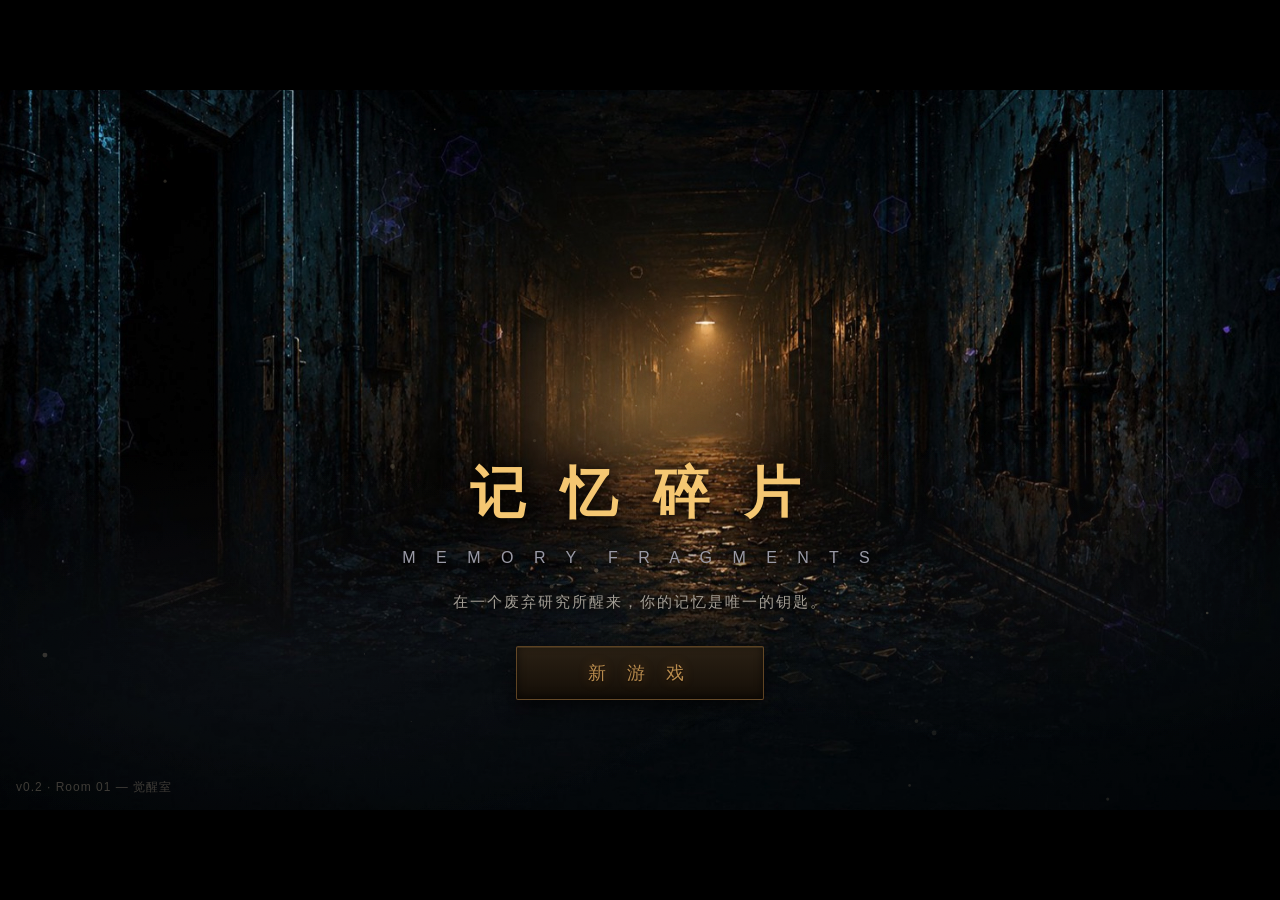
<file: docs/index.html>
<!DOCTYPE html>
<html lang="zh-CN">
<head>
<meta charset="UTF-8">
<meta name="viewport" content="width=device-width, initial-scale=1.0, maximum-scale=1.0, user-scalable=no">
<title>记忆碎片 · Memory Fragments</title>
<link rel="stylesheet" href="style.css">
</head>
<body>
<div id="app">
  <!-- 1280×720 舞台，按窗口等比缩放，热点坐标稳定 -->
  <div id="stage">

    <!-- 房间 -->
    <div id="room" class="hidden">
      <div id="bgLayer"></div>          <!-- 背景图（带鼠标视差） -->
      <div id="lampGlow"></div>         <!-- 暖黄灯光辉光（闪烁） -->
      <div id="colorGrade"></div>       <!-- 暖色调色 -->
      <canvas id="fxCanvas"></canvas>   <!-- 灰尘粒子 -->
      <div id="grain"></div>            <!-- 胶片颗粒 -->
      <div id="vignette"></div>         <!-- 晕影 -->
      <div id="hotspots"></div>         <!-- 交互热点 -->

      <!-- HUD -->
      <div id="statusPlate">
        <div class="room-name">觉醒室</div>
        <div class="stat" id="clueStat">线索　0 / 4</div>
        <div class="stat" id="fragStat">碎片　0 / 5</div>
        <div class="stat keyslot hidden" id="keySlot">已持有 · 黄铜钥匙</div>
      </div>
      <div id="toast"></div>

      <!-- 静音开关 -->
      <button id="muteBtn" aria-label="声音开关" title="声音开关">
        <svg viewBox="0 0 24 24" width="18" height="18" fill="none" stroke="currentColor" stroke-width="1.7" stroke-linecap="round" stroke-linejoin="round">
          <path d="M4 9v6h4l5 4V5L8 9H4z"/><path class="wave" d="M16 9a4 4 0 0 1 0 6"/><path class="wave" d="M18.5 6.5a8 8 0 0 1 0 11"/>
        </svg>
      </button>
    </div>

    <!-- 自写确认弹窗 -->
    <div id="confirmBox" class="hidden">
      <div class="confirm-card">
        <p id="confirmText"></p>
        <div class="confirm-btns">
          <button id="confirmYes">确 定</button>
          <button id="confirmNo">取 消</button>
        </div>
      </div>
    </div>

    <!-- 记忆闪回 -->
    <div id="memFlash" class="hidden">
      <div class="mf-static"></div>
      <div class="mf-body">
        <div class="mf-kicker" id="mfKicker">记 忆 碎 片</div>
        <img id="mfImg" class="mf-img" alt="">
        <p class="mf-text" id="mfText"></p>
        <button id="mfClose" class="mf-continue">…</button>
      </div>
    </div>

    <!-- 记忆档案 -->
    <div id="memArchive" class="hidden">
      <div class="ma-panel">
        <button id="maClose" class="corner-close" aria-label="关闭">✕</button>
        <h2>记 忆 档 案</h2>
        <div id="maList"></div>
        <div class="ma-hint">每一块都是从你脑中被取走的——趁还记得，再读一遍。</div>
      </div>
    </div>

    <!-- 浮动热点名称标签 -->
    <div id="hoverLabel"></div>

    <!-- 标题封面（电影级） -->
    <div id="title">
      <div id="titleBg"></div>              <!-- 缓慢推近的走廊 -->
      <div id="titleLamp"></div>            <!-- 走廊吊灯明灭 -->
      <div class="title-fog fog1"></div>    <!-- 飘动雾气 -->
      <div class="title-fog fog2"></div>
      <canvas id="titleDust"></canvas>      <!-- 浮尘 -->
      <div id="titleGrain"></div>          <!-- 胶片颗粒 -->
      <div id="titleVig"></div>            <!-- 晕影呼吸 -->
      <div class="title-content">
        <h1>记 忆 碎 片</h1>
        <div class="subtitle">M E M O R Y　F R A G M E N T S</div>
        <p class="tagline">在一个废弃研究所醒来，你的记忆是唯一的钥匙。</p>
        <div class="title-buttons">
          <button id="continueBtn" class="title-btn hidden">继 续 游 戏</button>
          <button id="newBtn" class="title-btn">新 游 戏</button>
        </div>
      </div>
      <div class="version">v0.2 · Room 01 — 觉醒室</div>
    </div>

    <!-- 图片弹窗：只靠点击牌子外的空白处关闭 -->
    <div id="popup" class="hidden">
      <div class="popup-card">
        <h2 id="popupTitle"></h2>
        <div class="popup-img-wrap"><img id="popupImg" alt=""></div>
        <p id="popupDesc"></p>
      </div>
    </div>

    <!-- 线索图放大查看：点图放大，点一下/ESC 收回 -->
    <div id="imgZoom" class="hidden"><img id="imgZoomImg" alt=""></div>

    <!-- 开门推门过场 -->
    <div id="doorSeq" class="hidden">
      <div class="ds-void"></div>
      <div class="ds-stage">
        <div class="ds-door">
          <img id="dsDoorImg" alt="">
          <div class="ds-lockglow"></div>   <!-- 锁孔发亮，代替我画的钥匙 -->
        </div>
      </div>
      <div class="ds-end">
        <p class="ds-title">觉 醒 室 · 通 关</p>
        <p class="ds-sub">铁门在身后合拢。走廊里弥漫着同样的尘味，<br>更深的黑暗在前方等待——镜像计划，仍在继续。</p>
        <button class="ds-btn" id="dsBackBtn">回 到 标 题</button>
      </div>
    </div>

    <!-- 出门过场：定格门开图 → 镜头推进右侧开着的门 → 收黑 → 走廊 -->
    <div id="exitSeq" class="hidden">
      <div id="exitBg"></div>
      <div id="exitFade"></div>
    </div>

    <!-- 走廊中枢：第三人称背影走向亮着光的门 -->
    <div id="corridor" class="hidden">
      <div id="corrBg"></div>
      <div id="corrVig"></div>
      <div id="corrHotspots"></div>
      <div class="hero-reflect" id="heroReflect"></div>   <!-- 湿地面倒影 -->
      <div id="heroShadow"></div>                         <!-- 脚下接触阴影 -->
      <div class="hero-clip" id="hero"></div>
      <!-- 走到门前浮出的进入提示（跟随头顶） -->
      <button id="doorPrompt"></button>
      <div id="corrHint">走廊尽头一片黑。亮着光的门后，各有一个世界——走过去，推开一扇。</div>
      <!-- 触屏/无键盘：左右走动按钮 -->
      <div id="corrCtrls">
        <button class="corr-arrow" id="corrLeft" aria-label="向左走">
          <svg viewBox="0 0 24 24" width="30" height="30" fill="none" stroke="currentColor" stroke-width="2" stroke-linecap="round" stroke-linejoin="round"><path d="M15 18l-6-6 6-6"/></svg>
        </button>
        <button class="corr-arrow" id="corrRight" aria-label="向右走">
          <svg viewBox="0 0 24 24" width="30" height="30" fill="none" stroke="currentColor" stroke-width="2" stroke-linecap="round" stroke-linejoin="round"><path d="M9 6l6 6-6 6"/></svg>
        </button>
      </div>
      <!-- 进门占位（房间未建好） -->
      <div id="roomStub" class="hidden">
        <p id="stubText"></p>
        <button id="stubBack" class="ds-btn">回 到 走 廊</button>
      </div>
    </div>

    <!-- 密码键盘 -->
    <div id="keypad" class="hidden">
      <div class="keypad-panel">
        <button id="kpClose" class="corner-close" aria-label="关闭">✕</button>
        <div class="brand">SECURE-LOCK v7</div>
        <div class="digits" id="digits"></div>
        <div class="kp-hint" id="kpHint">输入四位密码</div>
        <div class="keys" id="keys"></div>
      </div>
    </div>

  </div>
</div>

<!-- 手机竖屏：请横屏提示 -->
<div id="rotateHint">
  <svg viewBox="0 0 24 24" width="60" height="60" fill="none" stroke="currentColor" stroke-width="1.4" stroke-linecap="round" stroke-linejoin="round">
    <rect x="7" y="2" width="10" height="20" rx="2"/><path d="M11 19h2"/>
  </svg>
  <p>请把手机横过来<br>横屏体验</p>
</div>
<script src="game.js"></script>
</body>
</html>
</file>
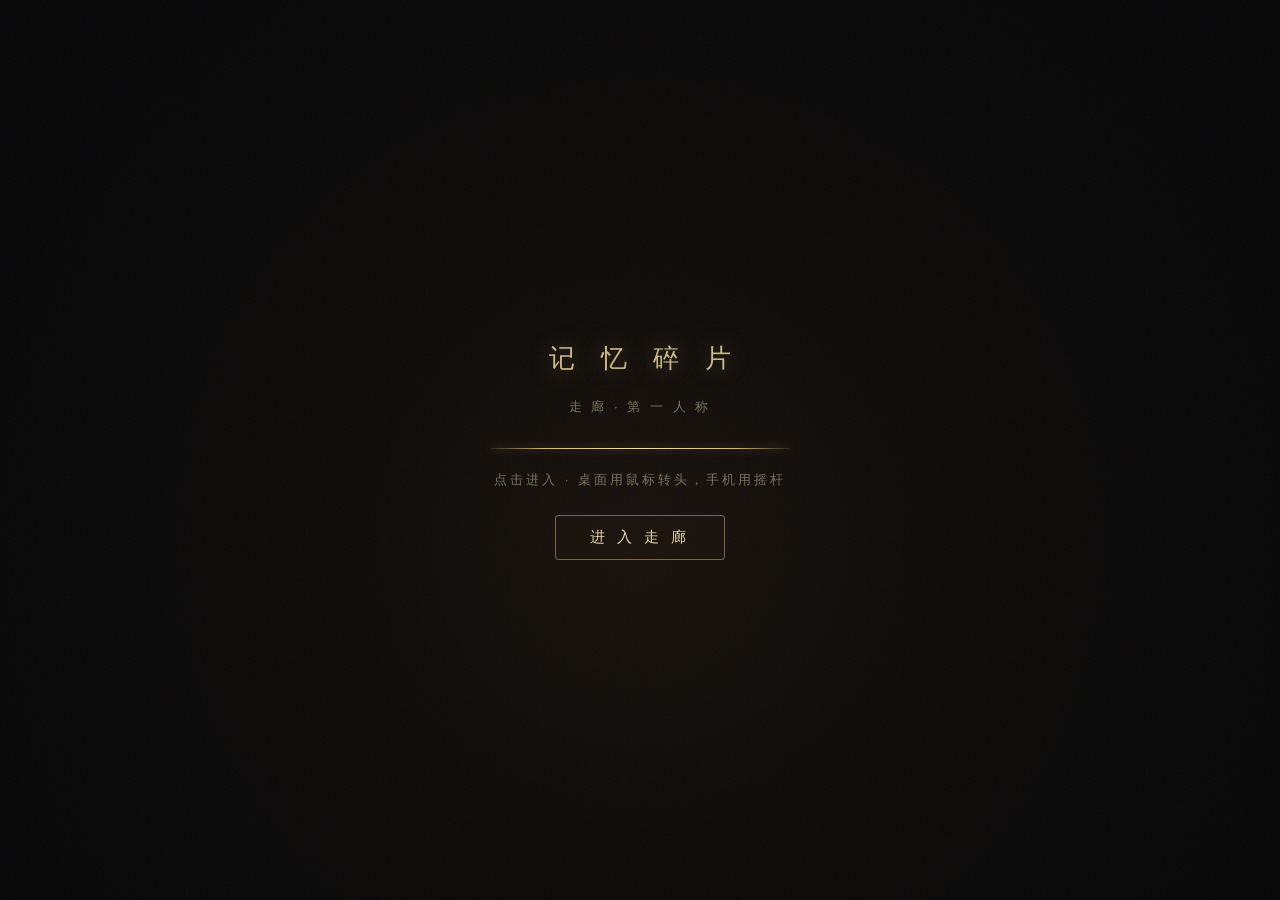
<file: docs/corridor3d.html>
<!DOCTYPE html>
<html lang="zh-CN">
<head>
<meta charset="UTF-8">
<meta name="viewport" content="width=device-width, initial-scale=1.0, maximum-scale=1.0, user-scalable=no">
<title>记忆碎片 · 走廊（第一人称 3D）</title>
<style>
  html,body{margin:0;height:100%;background:#000;overflow:hidden;
    font-family:"PingFang SC","Microsoft YaHei",sans-serif;color:#e5d7b8;}
  #c3d{position:fixed;inset:0;display:block;}
  /* 后期叠层：暗角 + 胶片颗粒 */
  #vig{position:fixed;inset:0;z-index:5;pointer-events:none;
    background:radial-gradient(ellipse 66% 60% at 50% 48%,transparent 40%,rgba(0,0,0,.72) 100%);}
  #grain{position:fixed;inset:-50%;z-index:6;pointer-events:none;opacity:.05;
    background-image:url("data:image/svg+xml;utf8,<svg xmlns='http://www.w3.org/2000/svg' width='120' height='120'><filter id='n'><feTurbulence type='fractalNoise' baseFrequency='0.9' numOctaves='2'/></filter><rect width='100%25' height='100%25' filter='url(%23n)'/></svg>");
    animation:grain .5s steps(2) infinite;}
  @keyframes grain{0%{transform:translate(0,0)}50%{transform:translate(-6%,4%)}100%{transform:translate(4%,-5%)}}
  /* HUD */
  #hint{position:fixed;left:0;right:0;bottom:30px;z-index:10;text-align:center;
    font-size:15px;letter-spacing:2px;color:#b6a487;text-shadow:0 2px 10px #000;pointer-events:none;
    transition:opacity .5s;}
  #cross{position:fixed;left:50%;top:50%;z-index:8;width:5px;height:5px;margin:-2.5px;border-radius:50%;
    background:rgba(230,220,190,.5);box-shadow:0 0 4px rgba(0,0,0,.8);pointer-events:none;opacity:0;transition:opacity .3s;}
  #prompt{position:fixed;left:50%;top:56%;z-index:9;transform:translateX(-50%);
    padding:8px 18px;border:1px solid rgba(210,180,120,.5);border-radius:24px;
    background:rgba(18,14,9,.82);font-size:15px;letter-spacing:2px;white-space:nowrap;
    box-shadow:0 4px 20px rgba(0,0,0,.6),0 0 24px rgba(230,180,90,.14);
    opacity:0;pointer-events:none;transition:opacity .2s;}
  #prompt.show{opacity:1;}
  #stub{position:fixed;inset:0;z-index:20;display:flex;flex-direction:column;align-items:center;
    justify-content:center;gap:24px;text-align:center;padding:0 24px;background:rgba(0,0,0,.9);
    opacity:0;pointer-events:none;transition:opacity .7s;}
  #stub.show{opacity:1;pointer-events:auto;}
  #stub p{max-width:640px;line-height:2.1;letter-spacing:2px;color:#c8bca2;white-space:pre-line;
    text-shadow:0 2px 8px #000;font-size:17px;}
  #restart{position:fixed;inset:0;z-index:22;display:flex;flex-direction:column;align-items:center;
    justify-content:center;gap:26px;text-align:center;padding:0 24px;background:rgba(0,0,0,.9);
    opacity:0;pointer-events:none;transition:opacity .5s;}
  #restart.show{opacity:1;pointer-events:auto;}
  #restart p{max-width:560px;line-height:2;letter-spacing:2px;color:#cbbfa6;font-size:17px;text-shadow:0 2px 8px #000;}
  #restart b{color:#e6c078;}
  .rs-btns{display:flex;gap:18px;}
  .btn{padding:11px 30px;border:1px solid rgba(200,170,110,.5);border-radius:4px;background:rgba(30,24,15,.6);
    color:#e6d6ac;font-size:15px;letter-spacing:3px;cursor:pointer;}
  .btn:hover{background:rgba(60,48,28,.7);}
  .btn.ghost{border-color:rgba(150,140,120,.4);color:#a99;background:rgba(20,18,14,.5);}
  /* 结局黑暗反转 */
  #ending{position:fixed;inset:0;z-index:40;background:#000;opacity:0;pointer-events:none;
    display:flex;flex-direction:column;align-items:center;justify-content:center;transition:opacity 1.5s;}
  #ending.show{opacity:1;pointer-events:auto;}
  #ending .eln{position:absolute;max-width:70%;text-align:center;font-size:22px;line-height:2;
    letter-spacing:3px;color:#d8cba8;text-shadow:0 2px 14px #000;opacity:0;transition:opacity 2s;}
  #ending .eln.show{opacity:1;}
  #ending .ewalk{position:absolute;bottom:22%;left:50%;width:120px;height:206px;margin-left:-60px;
    background:url("assets/characters/walk_strip.png") 0 center/auto 206px repeat-x;
    filter:brightness(.32) blur(.4px);opacity:0;animation:walk .85s steps(4) infinite;}
  #ending .ewalk.show{animation:walk .85s steps(4) infinite, walkaway 7s ease-in forwards;}
  @keyframes walkaway{0%{opacity:.9;transform:translateY(0) scale(1)}
    85%{opacity:.5}100%{opacity:0;transform:translateY(-120px) scale(.28)}}
  #ending .efin{position:absolute;display:flex;flex-direction:column;align-items:center;gap:20px;
    opacity:0;transition:opacity 2.5s;}
  #ending .efin.show{opacity:1;}
  #ending .eft{font-size:30px;letter-spacing:14px;color:#c9b98a;}
  #ending .efs{font-size:14px;letter-spacing:2px;color:#8a7f66;max-width:520px;text-align:center;line-height:1.9;}
  /* 点击开始 / 加载（电影开场） */
  #gate{position:fixed;inset:0;z-index:30;display:flex;flex-direction:column;align-items:center;
    justify-content:center;gap:22px;background:#050506;text-align:center;overflow:hidden;
    transition:opacity 1.1s ease;}
  #gate.gone{opacity:0;pointer-events:none;}
  /* 走廊尽头有灯:极暗暖光晕缓慢呼吸 */
  #gate::before{content:"";position:absolute;left:50%;top:60%;width:140vmax;height:140vmax;
    transform:translate(-50%,-50%);pointer-events:none;
    background:radial-gradient(circle,rgba(255,171,85,.07) 0%,rgba(255,171,85,.025) 24%,transparent 55%);
    animation:gbreath 7s ease-in-out infinite;}
  @keyframes gbreath{0%,100%{opacity:.4}50%{opacity:1}}
  #gate .gn{position:absolute;inset:-50%;opacity:.05;pointer-events:none;
    background-image:url("data:image/svg+xml;utf8,<svg xmlns='http://www.w3.org/2000/svg' width='120' height='120'><filter id='n'><feTurbulence type='fractalNoise' baseFrequency='0.9' numOctaves='2'/></filter><rect width='100%25' height='100%25' filter='url(%23n)'/></svg>");
    animation:grain .5s steps(2) infinite;}
  #gate h1{font-size:26px;font-weight:400;color:#cbb98c;margin:0;position:relative;}
  /* 标题四字:碎片状(模糊+错位)随载入进度逐字聚焦成形 */
  #gate h1 span{display:inline-block;margin:0 13px;opacity:.1;filter:blur(8px);transform:translateY(9px);
    transition:opacity 1.2s ease,filter 1.4s ease,transform 1.4s cubic-bezier(.22,1,.36,1),
      text-shadow 1.4s ease;}
  #gate h1 span.on{opacity:1;filter:blur(0);transform:translateY(0);
    text-shadow:0 0 24px rgba(230,200,140,.35);}
  #gate .s{font-size:13px;letter-spacing:3px;color:#7d715a;position:relative;}
  #gateHint{transition:opacity .6s ease;min-height:18px;}
  /* 细金线进度:中心向两侧点亮 + 扫过的光斑 */
  #pline{position:relative;width:min(300px,62vw);height:1px;margin-top:10px;
    background:rgba(200,170,110,.13);}
  #pfill{position:absolute;inset:0;transform:scaleX(0);transform-origin:center;
    background:linear-gradient(90deg,transparent,#d8b874 18%,#f2dca6 50%,#d8b874 82%,transparent);
    box-shadow:0 0 10px rgba(230,190,110,.5);transition:transform .8s cubic-bezier(.25,.8,.3,1);}
  #pglint{position:absolute;top:-1.5px;left:0;width:52px;height:4px;border-radius:3px;opacity:.75;
    background:radial-gradient(closest-side,rgba(255,238,196,.95),transparent);
    animation:glint 2.8s ease-in-out infinite;}
  @keyframes glint{0%{left:-52px}100%{left:100%}}
  #pline.done #pglint{display:none;}
  #pline.done #pfill{animation:pflash 1s ease;}
  @keyframes pflash{0%{box-shadow:0 0 10px rgba(230,190,110,.5)}
    30%{box-shadow:0 0 30px rgba(255,228,165,.95)}100%{box-shadow:0 0 10px rgba(230,190,110,.5)}}
  #gate .go{margin-top:4px;padding:12px 34px;border:1px solid rgba(200,170,110,.55);border-radius:4px;
    background:rgba(30,24,15,.5);color:#e6d6ac;font-size:15px;letter-spacing:4px;cursor:pointer;
    opacity:0;pointer-events:none;position:relative;}
  /* 载入完成:按钮浮现,字距从很宽缓缓收拢(电影海报手法)+呼吸微光 */
  #gate .go.in{pointer-events:auto;
    animation:cinIn 1.7s cubic-bezier(.22,1,.36,1) both,gopulse 3.4s ease-in-out 1.7s infinite;}
  @keyframes cinIn{0%{letter-spacing:16px;opacity:0}100%{letter-spacing:4px;opacity:1}}
  @keyframes gopulse{0%,100%{box-shadow:0 0 0 rgba(230,190,110,0)}
    50%{box-shadow:0 0 22px rgba(230,190,110,.28)}}
  #gate .go:hover{background:rgba(60,48,28,.7);}
  /* 睁眼转场:上下黑幕如眼睑张开 */
  .lid{position:fixed;left:0;width:100%;height:50.5vh;z-index:25;background:#000;pointer-events:none;
    transition:transform 2.1s cubic-bezier(.65,0,.25,1);}
  #lidT{top:0;transform-origin:top;border-radius:0 0 50% 50%/0 0 11vh 11vh;}
  #lidB{bottom:0;transform-origin:bottom;border-radius:50% 50% 0 0/11vh 11vh 0 0;}
  .lid.open{transform:scaleY(0);}
  .lid.snap{transition:none;}
  /* 触屏 */
  #pad{position:fixed;left:26px;bottom:32px;z-index:11;width:128px;height:128px;border-radius:50%;
    border:1px solid rgba(200,180,140,.22);background:rgba(20,16,10,.32);touch-action:none;display:none;}
  #pad i{position:absolute;left:50%;top:50%;width:50px;height:50px;margin:-25px;border-radius:50%;
    background:rgba(200,175,120,.32);border:1px solid rgba(220,190,130,.5);}
  #eBtn{position:fixed;right:30px;bottom:60px;z-index:11;width:76px;height:76px;border-radius:50%;
    border:1px solid rgba(210,180,120,.4);background:rgba(30,24,15,.5);color:#e6d6ac;font-size:20px;
    display:none;align-items:center;justify-content:center;touch-action:none;}
  @media (pointer:coarse){#pad{display:block;}#eBtn{display:flex;}}
  #tag{position:fixed;left:14px;top:12px;z-index:10;font-size:12px;letter-spacing:1px;color:#6b6252;pointer-events:none;}
  #blk{position:fixed;inset:0;z-index:13;background:#000;opacity:0;pointer-events:none;transition:opacity 1s;}
  #blk.show{opacity:1;}
</style>
</head>
<body>
<canvas id="c3d"></canvas>
<div id="blk"></div>
<div id="vig"></div><div id="grain"></div>
<div id="cross"></div>
<div id="tag">走廊 · 第一人称 3D（做对版）</div>
<div id="hint">点击画面进入 · WASD / 方向键 走动 · 鼠标转头 · 看着发光的门按 E 进入</div>
<div id="prompt"></div>
<div id="stub"><p id="stubText"></p><button class="btn" id="stubBack">回 到 走 廊</button></div>
<div id="restart"><p>这是你走出来的门——觉醒室。<br>回去会<b>重新开始本局</b>，走廊里的进度将清空。</p>
  <div class="rs-btns"><button class="btn" id="rsYes">重 新 开 始</button><button class="btn ghost" id="rsNo">留 在 走 廊</button></div></div>
<!-- 结局：穿过镜子（黑暗反转） -->
<div id="ending">
  <div class="eln" id="eln1">镜子里的人，缓缓抬起了头。</div>
  <div class="eln" id="eln2">它看着你——用你的脸，冲你笑了一下。</div>
  <div class="ewalk" id="ewalk"></div>
  <div class="eln" id="eln3">它穿过你，走了出去。<br>去过你的人生。</div>
  <div class="eln" id="eln4">你被留在了玻璃的另一面。<br>灯，灭了。</div>
  <div class="efin" id="efin">
    <div class="eft">记 忆 碎 片</div>
    <div class="efs">你从来不是在找回自己——你在把取代你的东西，补完整。</div>
    <button class="btn" id="eRestart">重 新 开 始</button>
  </div>
</div>
<div id="pad"><i></i></div>
<div id="eBtn">E</div>
<div id="lidT" class="lid"></div><div id="lidB" class="lid"></div>
<div id="gate">
  <div class="gn"></div>
  <h1 id="gTitle" aria-label="记忆碎片"><span>记</span><span>忆</span><span>碎</span><span>片</span></h1>
  <div class="s">走 廊 · 第 一 人 称</div>
  <div id="pline"><i id="pfill"></i><em id="pglint"></em></div>
  <div class="s" id="gateHint">正在唤醒走廊……</div>
  <button class="go" id="goBtn" disabled>进 入 走 廊</button>
</div>

<script type="importmap">
{ "imports": {
  "three": "./assets/lib/three.module.js",
  "three/addons/": "./assets/lib/"
}}
</script>
<script type="module">
import * as THREE from "three";
import { EffectComposer } from "three/addons/postprocessing/EffectComposer.js";
import { RenderPass } from "three/addons/postprocessing/RenderPass.js";
import { UnrealBloomPass } from "three/addons/postprocessing/UnrealBloomPass.js";
import { OutputPass } from "three/addons/postprocessing/OutputPass.js";
import { Reflector } from "three/addons/objects/Reflector.js";

const $ = s => document.querySelector(s);
const canvas = $("#c3d");

const renderer = new THREE.WebGLRenderer({ canvas, antialias:true });
renderer.setPixelRatio(Math.min(devicePixelRatio, 1.25));   // 性能:与房间页对齐
renderer.shadowMap.enabled = false;                          // 性能:实时阴影整页关(与房间页同方)
renderer.toneMapping = THREE.ACESFilmicToneMapping;
renderer.toneMappingExposure = 1.4;

const scene = new THREE.Scene();
scene.background = new THREE.Color(0x040405);
scene.fog = new THREE.FogExp2(0x05060a, 0.026);

const camera = new THREE.PerspectiveCamera(72, innerWidth/innerHeight, 0.05, 120);
camera.position.set(0, 1.62, 0.6);   // 起点靠前，身后留出「觉醒室」那扇开着的门

// ===== 走廊尺寸 =====
const HW = 3, H = 4, Z0 = 2, Z1 = -42, LEN = Z0 - Z1, MZ = (Z0 + Z1) / 2;

// ===== 贴图 =====
const maxAniso = renderer.capabilities.getMaxAnisotropy();
const manager = new THREE.LoadingManager();
const texL = new THREE.TextureLoader(manager);
function pbr(name, repX, repY) {
  const load = (suffix, srgb) => {
    const t = texL.load(`./assets/textures/${name}_${suffix}.jpg`);
    t.wrapS = t.wrapT = THREE.RepeatWrapping; t.repeat.set(repX, repY);
    t.anisotropy = maxAniso; if (srgb) t.colorSpace = THREE.SRGBColorSpace;
    return t;
  };
  return new THREE.MeshStandardMaterial({
    map: load("color", true), normalMap: load("normal", false), roughnessMap: load("rough", false),
    roughness: 1.0, metalness: 0.0, normalScale: new THREE.Vector2(1.1, 1.1),
    color: 0x8a8880,
  });
}
const wallMat  = pbr("wall", 6, 2);
const floorMat = pbr("floor", 4, 14);
const ceilMat  = pbr("floor", 4, 12);
floorMat.color = new THREE.Color(0x6f6d68); ceilMat.color = new THREE.Color(0x54524d);

function plane(mat, w, h, pos, rot) {
  const m = new THREE.Mesh(new THREE.PlaneGeometry(w, h), mat);
  m.position.set(...pos); if (rot) m.rotation.set(...rot);
  m.receiveShadow = true; scene.add(m); return m;
}
plane(floorMat, HW*2, LEN, [0, 0, MZ], [-Math.PI/2, 0, 0]);
plane(ceilMat,  HW*2, LEN, [0, H, MZ], [Math.PI/2, 0, 0]);
plane(wallMat, LEN, H, [-HW, H/2, MZ], [0, Math.PI/2, 0]);
plane(wallMat, LEN, H, [ HW, H/2, MZ], [0, -Math.PI/2, 0]);
plane(wallMat, HW*2, H, [0, H/2, Z1], [0, 0, 0]);
plane(wallMat, HW*2, H, [0, H/2, Z0], [0, Math.PI, 0]);
// 墙裙线+踢脚线(B 老公寓)
{ const trimM = new THREE.MeshStandardMaterial({ color:0xb0a482, roughness:.62 });
  for (const sx of [-1,1]) {
    const base = new THREE.Mesh(new THREE.BoxGeometry(0.05, 0.16, LEN), trimM);
    base.position.set(sx*(HW-0.025), 0.08, MZ); scene.add(base);
    const rail = new THREE.Mesh(new THREE.BoxGeometry(0.04, 0.07, LEN), trimM);
    rail.position.set(sx*(HW-0.02), 1.02, MZ); scene.add(rail);
  } }

// ===== 门 =====
const DOORS = [
  { id:"warm",  name:"透着暖光的门", side:-1, z:-9,  color:0xff9a34,
    stub:"门缝下透出暖黄的光，像谁家亮着的客厅。\n你伸手推开它——\n\n（这扇门后的房间，还在建造中……）" },
  { id:"pixel", name:"透着幽蓝的门", side: 1, z:-18, color:0x49a6ff,
    stub:"门缝下渗出幽蓝的光，一闪一闪，像老式屏幕。\n你伸手推开它——\n\n（这扇门后的房间，还在建造中……）" },
  { id:"cold",  name:"透着冷光的门", side:-1, z:-29, color:0xe2ecff,
    stub:"门缝下淌出一线惨白的冷光，让人脊背发凉。\n你伸手推开它——\n\n（这扇门后的房间，还在建造中……）" },
];
const DW = 1.06, DH = 2.42, doorObjs = [];
// 共用材质:奶白漆木 / 黄铜(B 方向·老公寓)
const paintLite = new THREE.MeshStandardMaterial({ color:0xcfc4a6, roughness:.55 });
const paintDark = new THREE.MeshStandardMaterial({ color:0xb0a482, roughness:.6 });
const brass = new THREE.MeshStandardMaterial({ color:0x9a7f3c, roughness:.28, metalness:.95 });
const doorMetal = paintLite, boltMetal = brass;   // 觉醒室那扇沿用变量名,自动变木门
// 软径向光晕贴图(中心亮→边缘透明)
const GLOW = (()=>{ const cv=document.createElement("canvas"); cv.width=cv.height=128; const x=cv.getContext("2d");
  const g=x.createRadialGradient(64,64,0,64,64,64); g.addColorStop(0,"rgba(255,255,255,1)");
  g.addColorStop(.45,"rgba(255,255,255,.42)"); g.addColorStop(1,"rgba(255,255,255,0)");
  x.fillStyle=g; x.fillRect(0,0,128,128); return new THREE.CanvasTexture(cv); })();
const lightSrc = hex => new THREE.Color(hex).lerp(new THREE.Color(0xffffff), 0.55);
for (const d of DOORS) {
  const wx = d.side * (HW - 0.02), ry = d.side > 0 ? -Math.PI/2 : Math.PI/2;
  const g = new THREE.Group(); g.position.set(wx, 0, d.z); g.rotation.y = ry; scene.add(g);
  const add = (mesh, x, y, zz) => { mesh.position.set(x, y, zz); g.add(mesh); return mesh; };

  // 奶白门框 + 黑门洞
  const frame = new THREE.Mesh(new THREE.BoxGeometry(DW+0.30, DH+0.30, 0.14), paintLite);
  add(frame, 0, (DH+0.30)/2, -0.03).castShadow = true;
  const hole = new THREE.Mesh(new THREE.BoxGeometry(DW+0.08, DH+0.14, 0.12),
    new THREE.MeshBasicMaterial({ color:0x060504 }));
  add(hole, 0, (DH+0.14)/2, -0.02);
  // 洞内光雾:开门后光像从房间里涌出来(平时被门板挡住)
  const innerGlow = new THREE.Mesh(new THREE.PlaneGeometry(DW*1.15, DH*1.05),
    new THREE.MeshBasicMaterial({ map:GLOW, color:d.color, transparent:true, opacity:.55,
      blending:THREE.AdditiveBlending, depthWrite:false }));
  add(innerGlow, 0, DH/2, 0.02);

  // 门板(铰链组,可整扇转开)
  const hinge = new THREE.Group(); hinge.position.set(-DW/2, 0, 0.06); g.add(hinge);
  const leaf = new THREE.Mesh(new THREE.BoxGeometry(DW, DH, 0.055), paintLite);
  leaf.position.set(DW/2, DH/2, 0); leaf.castShadow = true; hinge.add(leaf);
  for (const [yy, hh] of [[DH*0.28, DH*0.30],[DH*0.60, DH*0.14]]) {
    const inset = new THREE.Mesh(new THREE.BoxGeometry(DW-0.30, hh, 0.02), paintDark);
    inset.position.set(DW/2, yy, 0.032); hinge.add(inset);
  }
  // 黄铜球把手 + 锁牌 + 门顶小铜牌
  const knob = new THREE.Mesh(new THREE.SphereGeometry(0.045, 12, 10), brass);
  knob.position.set(DW-0.13, 1.12, 0.075); hinge.add(knob);
  const kplate = new THREE.Mesh(new THREE.BoxGeometry(0.055, 0.17, 0.016), brass);
  kplate.position.set(DW-0.13, 1.12, 0.038); hinge.add(kplate);
  const plate = new THREE.Mesh(new THREE.BoxGeometry(0.17, 0.075, 0.014), brass);
  plate.position.set(DW/2, DH-0.13, 0.038); hinge.add(plate);
  // 磨砂亮窗(门上部,透出房间颜色的光=房间的性格)
  const winW = DW-0.36, winH = 0.40;
  const winFrame = new THREE.Mesh(new THREE.BoxGeometry(winW+0.12, winH+0.12, 0.03), paintDark);
  winFrame.position.set(DW/2, DH-0.45, 0.032); hinge.add(winFrame);
  const frosted = new THREE.Mesh(new THREE.PlaneGeometry(winW, winH),
    new THREE.MeshStandardMaterial({ color:lightSrc(d.color), emissive:d.color, emissiveIntensity:1.3, roughness:.9 }));
  frosted.position.set(DW/2, DH-0.45, 0.052); hinge.add(frosted);
  const winGlow = new THREE.Mesh(new THREE.PlaneGeometry(winW*2.0, winH*2.6),
    new THREE.MeshBasicMaterial({ map:GLOW, color:d.color, transparent:true, opacity:.34, blending:THREE.AdditiveBlending, depthWrite:false }));
  winGlow.position.set(DW/2, DH-0.45, 0.09); hinge.add(winGlow);

  // 门底缝光 + 漫出软光 + 地面光池 + 门口点光源(保留旧做法)
  const crack = new THREE.Mesh(new THREE.PlaneGeometry(DW*0.92, 0.03),
    new THREE.MeshBasicMaterial({ color:lightSrc(d.color) }));
  add(crack, 0, 0.02, 0.065);
  const underGlow = new THREE.Mesh(new THREE.PlaneGeometry(DW*1.35, 0.75),
    new THREE.MeshBasicMaterial({ map:GLOW, color:d.color, transparent:true, opacity:.5, blending:THREE.AdditiveBlending, depthWrite:false }));
  add(underGlow, 0, 0.12, 0.07);
  const pl = new THREE.PointLight(d.color, 2.0, 7.5, 2.5); pl.position.set(wx - d.side*0.5, 0.65, d.z); scene.add(pl);
  const pool = new THREE.Mesh(new THREE.PlaneGeometry(3.0, 2.4),
    new THREE.MeshBasicMaterial({ map:GLOW, color:d.color, transparent:true, opacity:.5, blending:THREE.AdditiveBlending, depthWrite:false }));
  pool.rotation.x = -Math.PI/2; pool.position.set(wx - d.side*0.8, 0.02, d.z); scene.add(pool);

  // 门两侧壁灯(暖光,B 方向的关键氛围)
  for (const dxl of [-(DW/2+0.62), DW/2+0.62]) {
    const sconce = new THREE.Mesh(new THREE.CylinderGeometry(0.05, 0.085, 0.17, 10, 1, true),
      new THREE.MeshStandardMaterial({ color:0xd8c9a2, emissive:0x6b4d1c, emissiveIntensity:1, side:THREE.DoubleSide }));
    add(sconce, dxl, 2.12, 0.10);
    const shalo = new THREE.Mesh(new THREE.PlaneGeometry(0.68,0.68),
      new THREE.MeshBasicMaterial({ map:GLOW, color:0xffd9a2, transparent:true, opacity:.4,
        blending:THREE.AdditiveBlending, depthWrite:false }));
    shalo.material.opacity=0.28;
    add(shalo, dxl, 2.14, 0.12);
  }
  doorObjs.push({ d, x:wx, z:d.z, hinge, pl, plBase:2.0, glows:[innerGlow,winGlow,underGlow,pool], frosted });
}

// ===== 你走出来的那扇门（觉醒室）——开着的；进它 = 重新开始本局 =====
{
  const ox = 0.55;
  const g = new THREE.Group(); g.position.set(ox, 0, Z0); g.rotation.y = Math.PI; scene.add(g);
  const jamb = new THREE.Mesh(new THREE.BoxGeometry(DW+0.36, DH+0.32, 0.34),
    new THREE.MeshStandardMaterial({ color:0x2a2620, roughness:.95, metalness:.05 }));
  jamb.position.set(0, (DH+0.32)/2, -0.15); g.add(jamb);
  // 门洞里的黑，透出觉醒室残留的暖微光
  const inside = new THREE.Mesh(new THREE.PlaneGeometry(DW, DH), new THREE.MeshBasicMaterial({ color:0x080604 }));
  inside.position.set(0, DH/2, -0.02); g.add(inside);
  const warm = new THREE.PointLight(0xffab55, 1.5, 6.5, 2.2); warm.position.set(0, 1.5, -0.7); g.add(warm);
  // 敞开的门板（铰链在左，朝走廊里转开）
  const hinge = new THREE.Group(); hinge.position.set(-DW/2, 0, 0.07); g.add(hinge);
  const leaf = new THREE.Mesh(new THREE.BoxGeometry(DW, DH, 0.08), doorMetal);
  leaf.position.set(DW/2, DH/2, 0); leaf.castShadow = true; hinge.add(leaf);
  const handle2 = new THREE.Mesh(new THREE.BoxGeometry(0.07,0.22,0.09), boltMetal);
  handle2.position.set(DW-0.18, DH*0.42, 0.09); hinge.add(handle2);
  hinge.rotation.y = 1.95;   // 门开着
  doorObjs.push({ d:{ name:"觉醒室", prompt:"按 E 回到觉醒室 · 重新开始本局", origin:true }, x:ox, z:Z0 });
}

// ===== 走廊尽头：镜子（镜像计划的终点）=====
// 脏雾裂纹的镜面，里面站着「你/镜像」正面立绘；每通关一间房擦亮一分、脸清一分；全清才能穿过
// 跨页进度：房间是独立页，通关记在 localStorage
const ROOM_URLS = { warm:"room_warm.html", pixel:"room_pixel.html", cold:"room_cold.html" };
const CLEARED = (()=>{ try{ return new Set(JSON.parse(localStorage.getItem("mf3d_cleared")||"[]")); }catch(e){ return new Set(); } })();
function saveCleared(){ try{ localStorage.setItem("mf3d_cleared", JSON.stringify([...CLEARED])); }catch(e){} }
// 顺序锁：暖 → 幽蓝 → 冷。前一扇没通关，后一扇推不开（碎片按顺序汇向最后一扇门）
const ORDER = ["warm","pixel","cold"];
function lockedBy(id){ const i = ORDER.indexOf(id);
  for(let k=0;k<i;k++) if(!CLEARED.has(ORDER[k])) return DOORS[k]; return null; }
// 锁着的门光更弱——亮的那扇就是「轮到你看」的那扇
for(const o of doorObjs){ if(!o.d.id || !lockedBy(o.d.id)) continue;
  for(const m of o.glows) m.material.opacity *= 0.35;
  o.frosted.material.emissiveIntensity = 0.4;
  o.plBase = 0.7; o.pl.intensity = 0.7; }
// 已通关的门：熄灯(记忆已取回,不再重进)
for(const o of doorObjs){ if(!o.d.id || !CLEARED.has(o.d.id)) continue;
  for(const m of o.glows) m.material.opacity *= 0.12;
  o.frosted.material.emissiveIntensity = 0.12;
  o.plBase = 0.25; o.pl.intensity = 0.25; }
const visited = CLEARED;   // 门口检测/文案沿用
const mirror = { progress: CLEARED.size/3, clarity: CLEARED.size/3 };  // 返回走廊直接呈现已擦亮
const MIR_W = 1.55, MIR_H = 2.55, MIR_Z = Z1 + 0.12;
function mirrorGrime(){
  const cv = document.createElement("canvas"); cv.width = cv.height = 512; const x = cv.getContext("2d");
  x.fillStyle = "rgba(26,30,32,0.8)"; x.fillRect(0,0,512,512);
  for (let i=0;i<240;i++){ const r=Math.random()*58+8, gx=Math.random()*512, gy=Math.random()*512;
    const g=x.createRadialGradient(gx,gy,0,gx,gy,r);
    g.addColorStop(0,`rgba(${18+Math.random()*28|0},${22+Math.random()*28|0},${24+Math.random()*28|0},${(Math.random()*0.5).toFixed(2)})`);
    g.addColorStop(1,"rgba(0,0,0,0)"); x.fillStyle=g; x.beginPath(); x.arc(gx,gy,r,0,7); x.fill(); }
  for (let i=0;i<26;i++){ x.strokeStyle=`rgba(58,64,62,${(Math.random()*0.24).toFixed(2)})`; x.lineWidth=Math.random()*8+2;
    const px=Math.random()*512; x.beginPath(); x.moveTo(px,0); x.bezierCurveTo(px+30,180,px-20,320,px+12,512); x.stroke(); }
  const cx0=170+Math.random()*180, cy0=150+Math.random()*160; x.strokeStyle="rgba(198,208,220,0.5)";
  for (let i=0;i<10;i++){ x.lineWidth=Math.random()*1.4+0.4; let a=Math.random()*7, len=Math.random()*210+60, px=cx0, py=cy0;
    x.beginPath(); x.moveTo(px,py); for(let s=0;s<5;s++){ a+=(Math.random()-0.5)*0.6; px+=Math.cos(a)*len/5; py+=Math.sin(a)*len/5; x.lineTo(px,py);} x.stroke(); }
  return new THREE.CanvasTexture(cv);
}
const selfTex = texL.load("./assets/characters/mirror_self.png"); selfTex.colorSpace = THREE.SRGBColorSpace;
const CY = MIR_H/2 + 0.12;                 // 镜子竖直中心
// 真反射镜面（照出走廊/吊灯/手电）——这才让它像镜子
const reflector = new Reflector(new THREE.PlaneGeometry(MIR_W, MIR_H), {
  textureWidth: 512, textureHeight: 512, color: 0x3a4048, clipBias: 0.003 });
reflector.position.set(0, CY, MIR_Z-0.05); scene.add(reflector);
// 反射渲染时把「镜中人」和脏雾藏掉，避免被镜面二次反射出鬼影
reflector.onBeforeRender = (function(orig){ return function(r,s,c){
  const a=selfFig.visible, b=glass.visible; selfFig.visible=false; glass.visible=false;
  orig.call(this,r,s,c); selfFig.visible=a; glass.visible=b;
}; })(reflector.onBeforeRender);
// 镜中人（正面立绘），叠在反射前、玻璃后 = 你的「倒影」站在镜子里
const selfMat = new THREE.MeshBasicMaterial({ map:selfTex, transparent:true, opacity:0.1, depthWrite:false, color:0x8a97a6 });
const selfFig = new THREE.Mesh(new THREE.PlaneGeometry(MIR_W*0.9, MIR_H*0.95), selfMat);
selfFig.position.set(0, MIR_H*0.485+0.12, MIR_Z-0.03); scene.add(selfFig);
// 脏雾裂纹玻璃层（最前）
const grimeMat = new THREE.MeshBasicMaterial({ map:mirrorGrime(), transparent:true, opacity:0.9, depthWrite:false });
const glass = new THREE.Mesh(new THREE.PlaneGeometry(MIR_W, MIR_H), grimeMat);
glass.position.set(0, CY, MIR_Z); scene.add(glass);
// 边框：4 条金属边，只包边不挡中间（这是之前那个致命 bug：整块实心框把镜中人挡住了）
const frameMat = new THREE.MeshStandardMaterial({ color:0x14120f, roughness:.45, metalness:.75 });
const fz = MIR_Z + 0.04;
const mkBar = (w,h,x,y)=>{ const b=new THREE.Mesh(new THREE.BoxGeometry(w,h,0.12), frameMat);
  b.position.set(x, y, fz); b.castShadow=true; scene.add(b); };
mkBar(MIR_W+0.26, 0.15, 0, CY + MIR_H/2 + 0.05);
mkBar(MIR_W+0.26, 0.15, 0, CY - MIR_H/2 - 0.05);
mkBar(0.15, MIR_H+0.26, -MIR_W/2 - 0.05, CY);
mkBar(0.15, MIR_H+0.26,  MIR_W/2 + 0.05, CY);
const mglow = new THREE.PointLight(0x9db4d0, 1.0, 13, 2); mglow.position.set(0, 1.6, Z1+1.4); scene.add(mglow);
doorObjs.push({ d:{ name:"镜子", mirror:true }, x:0, z:MIR_Z });

// ===== 灯光 =====
scene.add(new THREE.AmbientLight(0x2c3038, 2.6));
const lamps = [];
for (let z = -3; z > Z1+3; z -= 9) {
  const L = new THREE.PointLight(0xffd79a, 5, 18, 2); L.position.set(0, H-0.3, z);
  scene.add(L);   // 不投影:点光源阴影每盏=6面渲染,5盏把GPU打满
  const bulb = new THREE.Mesh(new THREE.SphereGeometry(0.08, 8, 8), new THREE.MeshBasicMaterial({ color:0xffe6b4 }));
  bulb.position.copy(L.position); scene.add(bulb);
  const cage = new THREE.Mesh(new THREE.CylinderGeometry(0.16,0.2,0.34,8,1,true),
    new THREE.MeshStandardMaterial({ color:0x1a1712, roughness:.6, metalness:.6, side:THREE.DoubleSide }));
  cage.position.set(0, H-0.28, z); scene.add(cage);
  lamps.push({ L, base:5 });
}
// 手电筒
const flash = new THREE.SpotLight(0xfff2d8, 2.0, 26, Math.PI/5, 0.6, 1.4);
flash.castShadow = true; flash.shadow.mapSize.set(512,512); flash.shadow.camera.far = 24;
scene.add(flash); scene.add(flash.target);

// ===== 第一人称控制（自写：偏航/俯仰，桌面指针锁定 + 触屏拖动）=====
let yaw = 0, pitch = 0;   // 初始朝走廊深处 (-Z)
const keys = {};
const euler = new THREE.Euler(0, 0, 0, "YXZ");
function applyLook(){ euler.set(pitch, yaw, 0); camera.quaternion.setFromEuler(euler); }
applyLook();

addEventListener("keydown", e => { const k = e.key.toLowerCase();
  if (["w","a","s","d","arrowup","arrowdown","arrowleft","arrowright"].includes(k)) { keys[k]=true; e.preventDefault(); }
  if (k === "e" || k === "enter") tryEnter();
});
addEventListener("keyup", e => keys[e.key.toLowerCase()] = false);

// 桌面：指针锁定
const SENS = 0.0022;
canvas.addEventListener("click", () => { if (started && !document.pointerLockElement) canvas.requestPointerLock(); });
addEventListener("mousemove", e => {
  if (document.pointerLockElement === canvas) {
    yaw -= e.movementX * SENS; pitch -= e.movementY * SENS;
    pitch = Math.max(-1.3, Math.min(1.3, pitch)); applyLook();
  }
});
// 触屏：右半屏拖动看，左侧摇杆走
let padActive=false, padVec={x:0,y:0}, look={id:null,x:0,y:0};
const pad=$("#pad"), stick=pad.querySelector("i");
pad.addEventListener("pointerdown", e=>{ padActive=true; padMove(e); pad.setPointerCapture(e.pointerId); });
pad.addEventListener("pointermove", e=>{ if(padActive) padMove(e); });
pad.addEventListener("pointerup", ()=>{ padActive=false; padVec={x:0,y:0}; stick.style.transform="translate(0,0)"; });
function padMove(e){ const r=pad.getBoundingClientRect(); let dx=e.clientX-(r.left+r.width/2), dy=e.clientY-(r.top+r.height/2);
  const m=Math.hypot(dx,dy), mx=r.width/2-8; if(m>mx){dx*=mx/m;dy*=mx/m;} padVec={x:dx/mx,y:dy/mx}; stick.style.transform=`translate(${dx}px,${dy}px)`; }
canvas.addEventListener("touchstart", e=>{ const t=e.changedTouches[0]; if(t.clientX>innerWidth*0.4){ look={id:t.identifier,x:t.clientX,y:t.clientY}; }}, {passive:true});
canvas.addEventListener("touchmove", e=>{ for(const t of e.changedTouches){ if(t.identifier===look.id){
  yaw -= (t.clientX-look.x)*0.005; pitch -= (t.clientY-look.y)*0.005; pitch=Math.max(-1.3,Math.min(1.3,pitch));
  look.x=t.clientX; look.y=t.clientY; applyLook(); } }}, {passive:true});
canvas.addEventListener("touchend", e=>{ for(const t of e.changedTouches) if(t.identifier===look.id) look.id=null; }, {passive:true});
$("#eBtn").addEventListener("pointerdown", e=>{ e.preventDefault(); tryEnter(); });

// ===== 门口检测 / 进门 =====
const promptEl=$("#prompt"), stubEl=$("#stub"), crossEl=$("#cross");
let atDoor=null, entering=false;
const fwd = new THREE.Vector3(), toDoor = new THREE.Vector3();
function updatePrompt(){
  if(entering){ promptEl.classList.remove("show"); return; }
  camera.getWorldDirection(fwd);
  let near=null, bestScore=0;
  for(const o of doorObjs){
    const dist = Math.hypot(camera.position.x-o.x, camera.position.z-o.z);
    if(dist>3.4) continue;
    toDoor.set(o.x-camera.position.x, 0, o.z-camera.position.z).normalize();
    const facing = fwd.x*toDoor.x + fwd.z*toDoor.z;      // 是否看向门
    if(facing>0.55){ const score=facing*(1-dist/3.4); if(score>bestScore){bestScore=score;near=o;} }
  }
  if(near!==atDoor){ atDoor=near;
    if(near){ promptEl.textContent = promptForDoor(near); promptEl.classList.add("show"); }
    else promptEl.classList.remove("show"); }
  else if(near && near.d.mirror){ promptEl.textContent = promptForDoor(near); }  // 镜子文案随进度刷新
}
function promptForDoor(o){
  if(o.d.mirror) return mirror.progress>=1 ? "按 E 穿过镜子" : `镜子太脏，看不清里面的人……还差 ${3-visited.size} 段记忆`;
  if(o.d.id){
    if(CLEARED.has(o.d.id)) return "这间房的记忆，你已经取回了。";   // 已通关,不再重进
    const b = lockedBy(o.d.id);
    if(b) return `锁着。门后的东西，似乎还没轮到你看——先去「${b.name}」`; }
  return o.d.prompt || ("按 E 进入 · "+o.d.name);
}
function tryEnter(){
  if(entering||!atDoor) return;
  if(atDoor.d.mirror && mirror.progress<1) return;   // 没集齐记忆，穿不过去
  if(atDoor.d.id && CLEARED.has(atDoor.d.id)){ lockedRattle(atDoor); return; }   // 已通关：记忆已取回,推不开
  if(atDoor.d.id && lockedBy(atDoor.d.id)){ lockedRattle(atDoor); return; }   // 顺序锁：推不开
  entering=true; for(const k in keys)keys[k]=false;
  padVec={x:0,y:0}; promptEl.classList.remove("show");
  if(document.pointerLockElement) document.exitPointerLock();
  if(atDoor.d.mirror){ passThrough(); return; }                        // 穿过镜子 → 黑暗反转结局
  if(atDoor.d.origin){ $("#restart").classList.add("show"); return; }   // 觉醒室门 → 问是否重新开始
  const url = ROOM_URLS[atDoor.d.id];
  openDoorCinematic(atDoor, ()=>{
    if(url){ location.href = url + "?from=corridor"; return; }          // 有真房间 → 无缝落进房间
    // cold 暂占位：标记通关（等真房间做好换成各自页面）
    if(!CLEARED.has(atDoor.d.id)){ CLEARED.add(atDoor.d.id); saveCleared(); mirror.progress = CLEARED.size/3; }
    $("#stubText").textContent=atDoor.d.stub; stubEl.classList.add("show");
  });
}
// 穿过镜子：黑暗反转结局过场
function passThrough(){
  const E = document.querySelector("#ending"), show=id=>document.querySelector(id).classList.add("show"),
        hide=id=>document.querySelector(id).classList.remove("show");
  E.classList.add("show");
  setTimeout(()=>show("#eln1"),700);   setTimeout(()=>hide("#eln1"),3500);
  setTimeout(()=>show("#eln2"),3900);  setTimeout(()=>hide("#eln2"),7100);
  setTimeout(()=>show("#ewalk"),6700);
  setTimeout(()=>show("#eln3"),7700);  setTimeout(()=>hide("#eln3"),11200);
  setTimeout(()=>show("#eln4"),11600); setTimeout(()=>hide("#eln4"),15200);
  setTimeout(()=>show("#efin"),15900);
}
// ===== 开门过场(B:吱呀开门→光涌出→镜头推进→黑场) =====
let AC=null, cineFrom=null;
function creakSnd(){ try{ AC=AC||new (window.AudioContext||window.webkitAudioContext)();
  const o=AC.createOscillator(); o.type="sawtooth";
  o.frequency.setValueAtTime(150,AC.currentTime); o.frequency.linearRampToValueAtTime(65,AC.currentTime+1.5);
  const gn=AC.createGain(); gn.gain.setValueAtTime(0.0001,AC.currentTime);
  gn.gain.linearRampToValueAtTime(0.055,AC.currentTime+0.2); gn.gain.exponentialRampToValueAtTime(0.001,AC.currentTime+1.5);
  const f=AC.createBiquadFilter(); f.type="lowpass"; f.frequency.value=650;
  o.connect(f).connect(gn).connect(AC.destination); o.start(); o.stop(AC.currentTime+1.6); }catch(e){} }
// 锁着的门：把手咔咔拧不动 + 门板挣一下弹回去
function rattleSnd(){ try{ AC=AC||new (window.AudioContext||window.webkitAudioContext)();
  for(let i=0;i<3;i++){ const t=AC.currentTime+i*0.085;
    const o=AC.createOscillator(); o.type="square"; o.frequency.setValueAtTime(210+i*55,t);
    const gn=AC.createGain(); gn.gain.setValueAtTime(0.05,t); gn.gain.exponentialRampToValueAtTime(0.001,t+0.06);
    const f=AC.createBiquadFilter(); f.type="bandpass"; f.frequency.value=950; f.Q.value=4;
    o.connect(f).connect(gn).connect(AC.destination); o.start(t); o.stop(t+0.07); }
  // 末尾一声闷的「哐」——门板被顶住
  const t=AC.currentTime+0.28, o2=AC.createOscillator(); o2.type="sine"; o2.frequency.setValueAtTime(78,t);
  const g2=AC.createGain(); g2.gain.setValueAtTime(0.09,t); g2.gain.exponentialRampToValueAtTime(0.001,t+0.22);
  o2.connect(g2).connect(AC.destination); o2.start(t); o2.stop(t+0.24); }catch(e){} }
let rattling=false;
function lockedRattle(o){
  if(rattling) return; rattling=true; rattleSnd();
  const t0=performance.now();
  (function an(){ const t=(performance.now()-t0)/1000;
    o.hinge.rotation.y = -0.05*Math.abs(Math.sin(t*20))*Math.exp(-t*4);
    if(t<0.65) requestAnimationFrame(an);
    else { o.hinge.rotation.y=0; rattling=false; } })();
}
function openDoorCinematic(o, after){
  creakSnd();
  cineFrom = { x:camera.position.x, z:camera.position.z, yaw, pitch, o };
  const t0 = performance.now();
  const tx = o.x - o.d.side*1.05, tz = o.z;
  const tyaw = o.d.side<0 ? Math.PI/2 : -Math.PI/2;
  const yaw0=yaw, pitch0=pitch, cx0=camera.position.x, cz0=camera.position.z;
  let fired=false;
  (function anim(){
    const t=(performance.now()-t0)/1000;
    const d1=Math.min(1,t/1.5), e1=d1<0.5?2*d1*d1:1-Math.pow(-2*d1+2,2)/2;
    o.hinge.rotation.y = -1.75*e1;
    o.pl.intensity = o.plBase + e1*3.0;
    if(t>0.75){ const wt=Math.min(1,(t-0.75)/1.4), e2=wt*wt*(3-2*wt);
      camera.position.x=cx0+(tx-cx0)*e2; camera.position.z=cz0+(tz-cz0)*e2;
      let dy=tyaw-yaw0; while(dy>Math.PI)dy-=Math.PI*2; while(dy<-Math.PI)dy+=Math.PI*2;
      yaw=yaw0+dy*e2; pitch=pitch0*(1-e2); applyLook(); }
    if(t>1.25) $("#blk").classList.add("show");
    if(t<2.35) requestAnimationFrame(anim);
    else if(!fired){ fired=true; after(); }
  })();
}
function cineRestore(){
  if(!cineFrom) return;
  camera.position.x=cineFrom.x; camera.position.z=cineFrom.z;
  yaw=cineFrom.yaw; pitch=cineFrom.pitch; applyLook();
  cineFrom.o.hinge.rotation.y=0; cineFrom.o.pl.intensity=cineFrom.o.plBase;
  $("#blk").classList.remove("show"); cineFrom=null;
}
$("#stubBack").addEventListener("click", ()=>{ stubEl.classList.remove("show"); cineRestore();
  setTimeout(()=>{ entering=false; atDoor=null; }, 300); });
// 重新开始确认
$("#rsYes").addEventListener("click", ()=>{ try{ localStorage.removeItem("mf3d_cleared"); }catch(e){} location.href="index.html?new=1"; });
$("#rsNo").addEventListener("click", ()=>{ $("#restart").classList.remove("show");
  setTimeout(()=>{ entering=false; atDoor=null; }, 300); });
$("#eRestart").addEventListener("click", ()=>{ try{ localStorage.removeItem("mf3d_cleared"); }catch(e){} location.href="index.html?new=1"; });

// ===== 循环 =====
const clock = new THREE.Clock();
const SPEED = 2.7, up = new THREE.Vector3(0,1,0);
const mv = new THREE.Vector3(), right = new THREE.Vector3();
let started = false, flickT = 0;

function frame(){
  requestAnimationFrame(frame);
  const dt = Math.min(0.05, clock.getDelta());
  if (started && !entering) {
    camera.getWorldDirection(fwd); fwd.y = 0; fwd.normalize();
    right.crossVectors(fwd, up).normalize();
    mv.set(0,0,0);
    if (keys["w"]||keys["arrowup"]) mv.add(fwd);      // W/↑ 前进
    if (keys["s"]||keys["arrowdown"]) mv.sub(fwd);    // S/↓ 后退
    if (keys["d"]||keys["arrowright"]) mv.add(right); // D/→ 右移
    if (keys["a"]||keys["arrowleft"]) mv.sub(right);  // A/← 左移；转头用鼠标
    if (padActive){ mv.addScaledVector(fwd, -padVec.y); mv.addScaledVector(right, padVec.x); }
    if (mv.lengthSq() > 0.0001) {
      mv.normalize().multiplyScalar(SPEED * dt); camera.position.add(mv);
      camera.position.x = Math.max(-HW+0.42, Math.min(HW-0.42, camera.position.x));
      camera.position.z = Math.max(Z1+0.6,   Math.min(Z0-0.4,  camera.position.z));
    }
  }
  camera.position.y = 1.62;
  // 手电筒跟随
  camera.getWorldDirection(fwd);
  flash.position.copy(camera.position);
  flash.target.position.copy(camera.position).add(fwd);
  // 吊灯闪
  flickT += dt;
  for (let i=0;i<lamps.length;i++){
    const f = 0.85 + Math.sin(flickT*6 + i*2.3)*0.06 + (Math.random()<0.025? -0.45:0);
    lamps[i].L.intensity = lamps[i].base * Math.max(0.2, f);
  }
  // 镜子：进度→清晰（脏雾渐退、镜中人渐显）
  reflector.visible = camera.position.z < -26;   // 离镜子远时停掉反射渲染(省一整遍场景)
  mirror.clarity += (mirror.progress - mirror.clarity) * Math.min(1, dt*1.8);
  selfMat.opacity = 0.08 + 0.92*mirror.clarity;
  const cc = 0.5 + 0.5*mirror.clarity; selfMat.color.setRGB(cc*0.88, cc*0.95, cc);
  grimeMat.opacity = 0.62 - 0.5*mirror.clarity;   // murky 也留三成反射透出=像脏镜子
  mglow.intensity = 0.9 + 0.9*mirror.clarity;
  updatePrompt();
  composer.render();
}

// ===== 后期 =====
const composer = new EffectComposer(renderer);
composer.addPass(new RenderPass(scene, camera));
const bloom = new UnrealBloomPass(new THREE.Vector2(256, 256), 0.7, 0.5, 0.82);   // 性能:降采样与房间页对齐
composer.addPass(bloom);
composer.addPass(new OutputPass());

function resize(){ camera.aspect=innerWidth/innerHeight; camera.updateProjectionMatrix();
  renderer.setSize(innerWidth, innerHeight); composer.setSize(innerWidth, innerHeight);
  bloom.setSize(innerWidth, innerHeight); }
addEventListener("resize", resize); resize();
frame();

// ===== 载入门（电影开场）=====
// 真实进度驱动:金线 scaleX + 标题逐字聚焦
const gateSpans = [...document.querySelectorAll("#gTitle span")];
let gateProg = 0, gateDone = false;
function setGateProg(p){ gateProg = Math.max(gateProg, Math.min(1, p));
  $("#pfill").style.transform = `scaleX(${gateProg})`;
  gateSpans.forEach((s,i)=>{ if(gateProg >= (i+1)/(gateSpans.length+0.5)) s.classList.add("on"); });
}
manager.onProgress = (url, loaded, total) => setGateProg(loaded / Math.max(1, total));
// 剧情化载入文案轮播
const GATE_CAPS = ["正在点亮走廊尽头的灯……","正在校准镜面的反射……","正在把碎片放回原处……","有些东西，在门后醒了……"];
let capI = 0;
const capTimer = setInterval(()=>{ if(gateDone) return;
  const h = $("#gateHint"); h.style.opacity = "0";
  setTimeout(()=>{ if(gateDone) return; capI = (capI+1) % GATE_CAPS.length;
    h.textContent = GATE_CAPS[capI]; h.style.opacity = "1"; }, 600);
}, 3000);
// 载入完成 → 金线闪一下,按钮字距收拢浮现
function gateReady(){ if(gateDone) return; gateDone = true; clearInterval(capTimer);
  setGateProg(1); gateSpans.forEach(s=>s.classList.add("on"));
  $("#pline").classList.add("done");
  const h = $("#gateHint"); h.style.opacity = "0";
  setTimeout(()=>{ h.textContent = "点击进入 · 桌面用鼠标转头，手机用摇杆"; h.style.opacity = "1"; }, 600);
  const b = $("#goBtn"); b.disabled = false; b.classList.add("in");
}
manager.onLoad = gateReady;
// 兜底：贴图若卡住，3.5s 后也放行
setTimeout(gateReady, 3500);
// 睁眼:低频气息声 + 眼睑张开 + 视野缓缓推开 + 曝光渐亮(像眼睛适应光)
function wakeSnd(){ try{ AC = AC || new (window.AudioContext||window.webkitAudioContext)();
  const t = AC.currentTime, o = AC.createOscillator(); o.type = "sine";
  o.frequency.setValueAtTime(52, t); o.frequency.linearRampToValueAtTime(36, t+2.4);
  const g = AC.createGain(); g.gain.setValueAtTime(0.0001, t);
  g.gain.linearRampToValueAtTime(0.05, t+0.9); g.gain.exponentialRampToValueAtTime(0.001, t+2.6);
  o.connect(g).connect(AC.destination); o.start(t); o.stop(t+2.7); }catch(e){} }
function eyesOpen(){
  wakeSnd();
  $("#lidT").classList.add("open"); $("#lidB").classList.add("open");
  const f0 = 63, f1 = 72, x0 = 0.55, x1 = 1.4, t0 = performance.now();
  (function an(){ const t = Math.min(1, (performance.now()-t0)/2300), e = 1-Math.pow(1-t, 3);
    camera.fov = f0 + (f1-f0)*e; camera.updateProjectionMatrix();
    renderer.toneMappingExposure = x0 + (x1-x0)*e;
    if(t < 1) requestAnimationFrame(an);
    else crossEl.style.opacity = "1"; })();
}
$("#goBtn").addEventListener("click", () => {
  if ($("#goBtn").disabled) return;
  started = true; $("#gate").classList.add("gone");
  eyesOpen();
  if (!("ontouchstart" in window)) canvas.requestPointerLock();
});

const QAP = new URLSearchParams(location.search);
if (QAP.get("qa")) { started = true; $("#gate").classList.add("gone");
  $("#lidT").classList.add("snap","open"); $("#lidB").classList.add("snap","open");
  if(QAP.get("px")) camera.position.x = +QAP.get("px");
  if(QAP.get("pz")) camera.position.z = +QAP.get("pz");
  if(QAP.get("yaw")) yaw = +QAP.get("yaw");
  if(QAP.get("pitch")) pitch = +QAP.get("pitch");
  applyLook();
  if(QAP.get("open")){ setTimeout(()=>{ const o=doorObjs.find(x=>x.d.id===QAP.get("open"));
    if(o){ entering=true; openDoorCinematic(o, ()=>{}); } }, 400); } }
window.__fp = { scene, camera, renderer, composer, doorObjs, keys, frame, mirror, visited, passThrough,
  set yaw(v){ yaw=v; applyLook(); }, get yaw(){return yaw;},
  set pitch(v){ pitch=v; applyLook(); }, start(){ started=true; } };
</script>
</body>
</html>
</file>
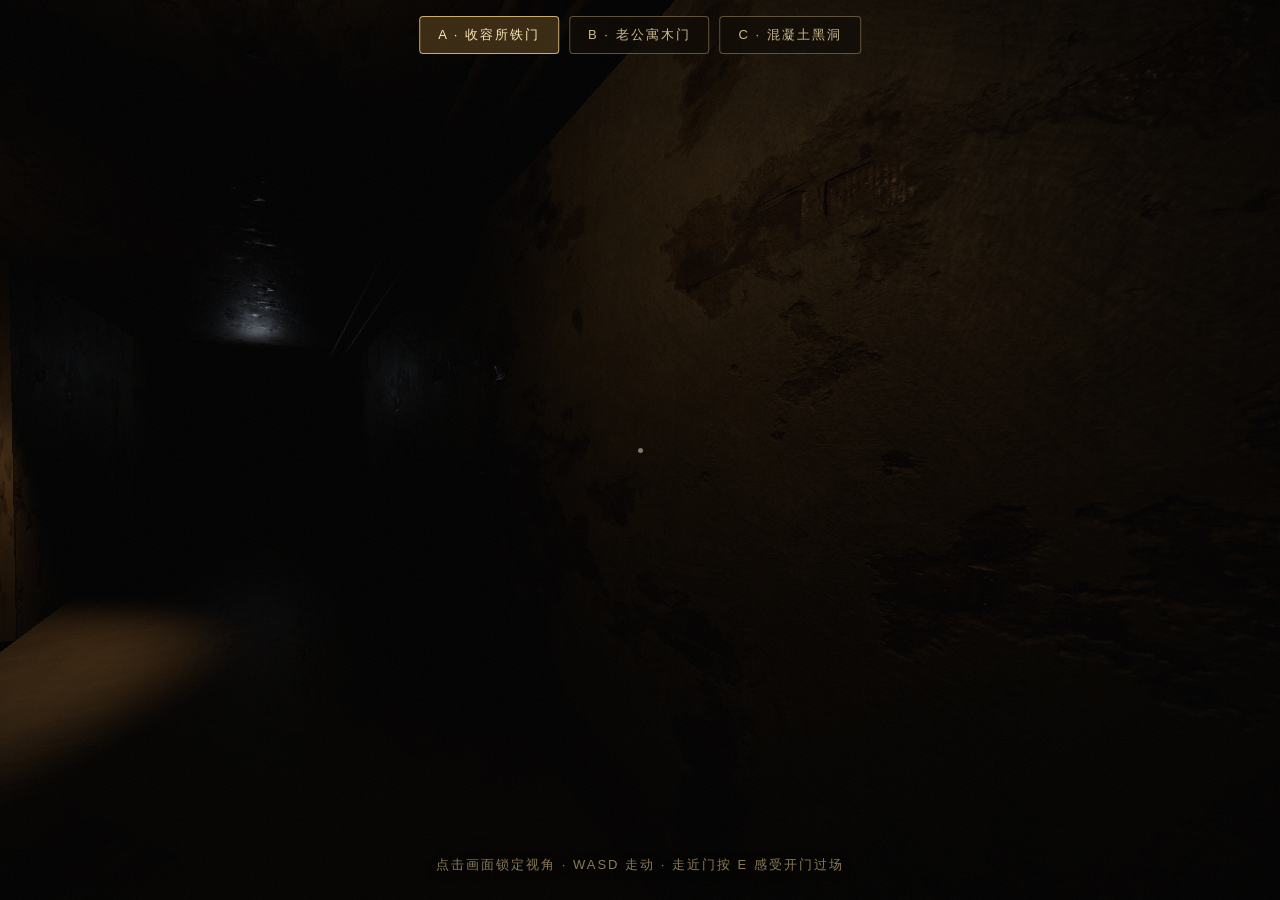
<file: docs/door_demos.html>
<!DOCTYPE html>
<html lang="zh-CN">
<head>
<meta charset="UTF-8">
<meta name="viewport" content="width=device-width, initial-scale=1.0, maximum-scale=1.0, user-scalable=no">
<title>记忆碎片 · 门的方向 Demo</title>
<style>
  html,body{margin:0;height:100%;background:#000;overflow:hidden;
    font-family:"PingFang SC","Microsoft YaHei",sans-serif;color:#e8dcc2;}
  #c3d{position:fixed;inset:0;display:block;}
  #vig{position:fixed;inset:0;z-index:5;pointer-events:none;
    background:radial-gradient(ellipse 72% 66% at 50% 46%,transparent 44%,rgba(0,0,0,.6) 100%);}
  #grain{position:fixed;inset:-50%;z-index:6;pointer-events:none;opacity:.05;
    background-image:url("data:image/svg+xml;utf8,<svg xmlns='http://www.w3.org/2000/svg' width='120' height='120'><filter id='n'><feTurbulence type='fractalNoise' baseFrequency='0.9' numOctaves='2'/></filter><rect width='100%25' height='100%25' filter='url(%23n)'/></svg>");
    animation:grain .5s steps(2) infinite;}
  @keyframes grain{0%{transform:translate(0,0)}50%{transform:translate(-6%,4%)}100%{transform:translate(4%,-5%)}}
  #cross{position:fixed;left:50%;top:50%;z-index:8;width:5px;height:5px;margin:-2.5px;border-radius:50%;
    background:rgba(240,230,200,.5);pointer-events:none;}
  #bar{position:fixed;left:50%;top:16px;z-index:20;transform:translateX(-50%);display:flex;gap:10px;}
  .vbtn{padding:9px 18px;border:1px solid rgba(220,190,130,.4);border-radius:4px;background:rgba(18,14,8,.78);
    color:#cbb98d;font-size:13px;letter-spacing:2px;cursor:pointer;white-space:nowrap;}
  .vbtn.on{background:rgba(70,52,26,.85);color:#ffe9b8;border-color:rgba(240,205,140,.8);}
  #tip{position:fixed;left:0;right:0;bottom:26px;z-index:10;text-align:center;font-size:13px;letter-spacing:2px;
    color:#8a7a54;pointer-events:none;text-shadow:0 2px 8px #000;}
  #prompt{position:fixed;left:50%;top:58%;z-index:9;transform:translateX(-50%);padding:8px 18px;
    border:1px solid rgba(220,190,130,.5);border-radius:24px;background:rgba(24,17,10,.82);font-size:15px;
    letter-spacing:2px;white-space:nowrap;opacity:0;pointer-events:none;transition:opacity .2s;}
  #prompt.show{opacity:1;}
  #blk{position:fixed;inset:0;z-index:14;background:#000;opacity:0;pointer-events:none;transition:opacity 1.1s;}
  #blk.show{opacity:1;}
  #cap{position:fixed;left:0;right:0;top:12%;z-index:15;text-align:center;font-size:15px;letter-spacing:3px;
    color:#e3d4b2;opacity:0;transition:opacity .7s;pointer-events:none;text-shadow:0 2px 10px #000;}
  #cap.show{opacity:1;}
  #pad{position:fixed;left:26px;bottom:32px;z-index:11;width:128px;height:128px;border-radius:50%;
    border:1px solid rgba(220,190,140,.22);background:rgba(24,18,10,.32);touch-action:none;display:none;}
  #pad i{position:absolute;left:50%;top:50%;width:50px;height:50px;margin:-25px;border-radius:50%;
    background:rgba(220,185,120,.32);}
  #eBtn{position:fixed;right:30px;bottom:60px;z-index:11;width:76px;height:76px;border-radius:50%;
    border:1px solid rgba(220,185,120,.4);background:rgba(40,30,16,.5);color:#f0dcab;font-size:20px;
    display:none;align-items:center;justify-content:center;touch-action:none;}
  @media (pointer:coarse){#pad{display:block;}#eBtn{display:flex;}}
</style>
</head>
<body>
<canvas id="c3d"></canvas>
<div id="vig"></div><div id="grain"></div><div id="cross"></div>
<div id="bar">
  <button class="vbtn on" data-v="A">A · 收容所铁门</button>
  <button class="vbtn" data-v="B">B · 老公寓木门</button>
  <button class="vbtn" data-v="C">C · 混凝土黑洞</button>
</div>
<div id="tip">点击画面锁定视角 · WASD 走动 · 走近门按 E 感受开门过场</div>
<div id="prompt"></div>
<div id="blk"></div>
<div id="cap"></div>
<div id="pad"><i></i></div>
<div id="eBtn">E</div>

<script type="importmap">
{ "imports": { "three": "./assets/lib/three.module.js", "three/addons/": "./assets/lib/" }}
</script>
<script type="module">
import * as THREE from "three";
import { EffectComposer } from "three/addons/postprocessing/EffectComposer.js";
import { RenderPass } from "three/addons/postprocessing/RenderPass.js";
import { UnrealBloomPass } from "three/addons/postprocessing/UnrealBloomPass.js";
import { OutputPass } from "three/addons/postprocessing/OutputPass.js";

const $ = s => document.querySelector(s);
const QA = new URLSearchParams(location.search);
const canvas = $("#c3d");
const renderer = new THREE.WebGLRenderer({ canvas, antialias:true });
renderer.setPixelRatio(Math.min(devicePixelRatio, 1.5));
renderer.shadowMap.enabled = true; renderer.shadowMap.type = THREE.PCFSoftShadowMap;
renderer.toneMapping = THREE.ACESFilmicToneMapping; renderer.toneMappingExposure = 1.35;
const camera = new THREE.PerspectiveCamera(70, innerWidth/innerHeight, 0.05, 80);
let scene = new THREE.Scene();

// ===== 贴图 =====
const maxAniso = renderer.capabilities.getMaxAnisotropy();
const texL = new THREE.TextureLoader();
function pbr(name, repX, repY, tint){
  const load = (suffix, srgb) => { const t = texL.load(`./assets/textures/${name}_${suffix}.jpg`);
    t.wrapS = t.wrapT = THREE.RepeatWrapping; t.repeat.set(repX, repY); t.anisotropy = maxAniso;
    if (srgb) t.colorSpace = THREE.SRGBColorSpace; return t; };
  const m = new THREE.MeshStandardMaterial({ map:load("color",true), normalMap:load("normal",false),
    roughnessMap:load("rough",false), roughness:1, metalness:0, color:tint, side:THREE.DoubleSide });
  m.normalScale.set(0.7,0.7); return m;
}

// 斜纹警示条纹理
function stripeTex(){
  const cv=document.createElement("canvas"); cv.width=cv.height=64; const x=cv.getContext("2d");
  x.fillStyle="#8f7a1c"; x.fillRect(0,0,64,64); x.fillStyle="#15130e";
  for(let i=-64;i<128;i+=16){ x.beginPath(); x.moveTo(i,0); x.lineTo(i+64,64); x.lineTo(i+72,64); x.lineTo(i+8,0); x.fill(); }
  const t=new THREE.CanvasTexture(cv); t.wrapS=t.wrapT=THREE.RepeatWrapping; t.repeat.set(3,0.4); return t;
}

// ===== 变体构建 =====
let doorHinge=null, doorLight=null, entering=false, variant="A";
const V = {
  A:{ fog:0.05, W:3.0, H:3.0, wallTint:0x8a8578, floorTint:0x6f6a5e, camY:1.6 },
  B:{ fog:0.038, W:2.6, H:3.3, wallTint:0xb0a88e, floorTint:0x7d6b4e, camY:1.6 },
  C:{ fog:0.075, W:2.4, H:4.2, wallTint:0x6f7276, floorTint:0x5a5c5e, camY:1.6 },
};
function clearScene(){
  scene.traverse(o=>{ if(o.geometry) o.geometry.dispose();
    if(o.material){ (Array.isArray(o.material)?o.material:[o.material]).forEach(m=>m.dispose()); } });
  scene = new THREE.Scene();
}
function build(v){
  variant=v; clearScene(); entering=false; doorHinge=null;
  document.querySelectorAll(".vbtn").forEach(b=>b.classList.toggle("on", b.dataset.v===v));
  const cfg=V[v];
  scene.background = new THREE.Color(0x030303);
  scene.fog = new THREE.FogExp2(v==="B"?0x0d0a06:0x0a0a09, cfg.fog);
  const LEN=16, HW=cfg.W/2, H=cfg.H;
  const wallMat=pbr("wall",4,H/2.2,cfg.wallTint), floorMat=pbr("floor",2.2,9,cfg.floorTint);
  const ceilMat=pbr("wall",3,6,0x55504a);
  const mk=(mat,w,h,pos,rot)=>{ const m=new THREE.Mesh(new THREE.PlaneGeometry(w,h),mat);
    m.position.set(...pos); if(rot)m.rotation.set(...rot); m.receiveShadow=true; scene.add(m); return m; };
  mk(floorMat, cfg.W, LEN, [0,0,-LEN/2+3], [-Math.PI/2,0,0]);
  mk(ceilMat, cfg.W, LEN, [0,H,-LEN/2+3], [Math.PI/2,0,0]);
  mk(wallMat, LEN, H, [ HW,H/2,-LEN/2+3], [0,-Math.PI/2,0]);
  mk(wallMat, cfg.W, H, [0,H/2,3], [0,Math.PI,0]);
  mk(wallMat, cfg.W, H, [0,H/2,-LEN+3], [0,0,0]);
  // 左墙分两段留门洞区（门都开在左墙 z=-4 处）
  const DZ=-4;
  mk(wallMat, Math.abs(DZ-1.0-(-LEN+3)), H, [-HW,H/2,((DZ-1.0)+(-LEN+3))/2], [0,Math.PI/2,0]);
  mk(wallMat, Math.abs(3-(DZ+1.0)), H, [-HW,H/2,(3+(DZ+1.0))/2], [0,Math.PI/2,0]);

  const metal=(c,r,mt)=>new THREE.MeshStandardMaterial({color:c,roughness:r,metalness:mt});

  if(v==="A"){
    // ===== A 收容所铁门：深门洞 + 铆钉厚闸门 + 罩灯 =====
    const AL=0.5;   // 门洞深
    const inMat=pbr("wall",1.2,H/2.2,0x6e685c);
    mk(inMat, AL, H, [-HW-AL/2, H/2, DZ-1.0+0.0], [0,Math.PI/2,0]);   // 洞内侧壁1
    mk(inMat, AL, H, [-HW-AL/2, H/2, DZ+1.0], [0,Math.PI/2,0]);
    // 侧壁封板
    const side=new THREE.Mesh(new THREE.BoxGeometry(AL,H,0.06), inMat); side.position.set(-HW-AL/2,H/2,DZ-1.0); scene.add(side);
    const side2=side.clone(); side2.position.z=DZ+1.0; scene.add(side2);
    mk(inMat, 2.0, AL, [-HW-AL/2, H-0.01, DZ], [Math.PI/2,Math.PI/2,0]); // 洞顶
    mk(pbr("floor",0.8,1.4,0x5f5a50), AL, 2.0, [-HW-AL/2, 0.01, DZ], [-Math.PI/2,Math.PI/2,0]);
    // 厚重门框
    const jamb=metal(0x2c2a24,.6,.55);
    for(const [w,h,d,x,y,z] of [[0.14,2.5,0.16,-HW-AL+0.07,1.25,DZ-0.62],[0.14,2.5,0.16,-HW-AL+0.07,1.25,DZ+0.62],[0.14,0.16,1.4,-HW-AL+0.07,2.42,DZ]])
      { const m=new THREE.Mesh(new THREE.BoxGeometry(w,h,d),jamb); m.position.set(x,y,z); m.castShadow=true; scene.add(m); }
    // 门板（铰链组）
    doorHinge=new THREE.Group(); doorHinge.position.set(-HW-AL+0.10, 0, DZ-0.55); scene.add(doorHinge);
    const leafMat=metal(0x4a453c,.46,.78);
    const leaf=new THREE.Mesh(new THREE.BoxGeometry(0.09,2.32,1.1), leafMat);
    leaf.position.set(0,1.16,0.55); leaf.castShadow=true; doorHinge.add(leaf);
    // 铆钉
    const boltM=metal(0x23211c,.5,.85);
    for(const sz of [0.12,0.98]) for(let i=0;i<6;i++){
      const b=new THREE.Mesh(new THREE.SphereGeometry(0.022,8,6), boltM);
      b.position.set(0.05, 0.18+i*0.4, sz); doorHinge.add(b); }
    // 横向加强筋 + 把手 + 警示条
    for(const yy of [0.72,1.62]){ const rib=new THREE.Mesh(new THREE.BoxGeometry(0.03,0.1,1.02), boltM);
      rib.position.set(0.065,yy,0.55); doorHinge.add(rib); }
    const handle=new THREE.Mesh(new THREE.BoxGeometry(0.08,0.3,0.06), boltM);
    handle.position.set(0.09,1.12,0.98); doorHinge.add(handle);
    const stripe=new THREE.Mesh(new THREE.PlaneGeometry(1.04,0.14),
      new THREE.MeshStandardMaterial({ map:stripeTex(), roughness:.8 }));
    stripe.rotation.y=Math.PI/2; stripe.position.set(0.096,0.3,0.55); doorHinge.add(stripe);
    // 门顶罩灯（真往下打光）
    const cageM=metal(0x1d1b17,.5,.8);
    const lampBase=new THREE.Mesh(new THREE.BoxGeometry(0.1,0.06,0.3), cageM);
    lampBase.position.set(-HW-0.06,2.62,DZ); scene.add(lampBase);
    const bulb=new THREE.Mesh(new THREE.SphereGeometry(0.045,10,8),
      new THREE.MeshBasicMaterial({color:0xffd9a0})); bulb.position.set(-HW-0.12,2.52,DZ); scene.add(bulb);
    for(let i=0;i<4;i++){ const bar=new THREE.Mesh(new THREE.BoxGeometry(0.012,0.14,0.012), cageM);
      bar.position.set(-HW-0.12+Math.cos(i*Math.PI/2)*0.06, 2.5, DZ+Math.sin(i*Math.PI/2)*0.06); scene.add(bar); }
    const spot=new THREE.SpotLight(0xffc98a, 10, 6, Math.PI/3.6, 0.45, 1.5);
    spot.position.set(-HW+0.42,2.55,DZ); spot.target.position.set(-HW-0.45,0.6,DZ);
    spot.castShadow=true; scene.add(spot); scene.add(spot.target);
    const mouth=new THREE.PointLight(0xffc98a, 1.1, 3.5, 2); mouth.position.set(-HW-0.15,1.7,DZ); scene.add(mouth);
    // 门里的光（开门时涌出）
    doorLight=new THREE.PointLight(0xffb45e, 0, 7, 1.8); doorLight.position.set(-HW-AL-0.6,1.4,DZ); scene.add(doorLight);
    // 管线沿顶
    const pipeM=metal(0x33302a,.45,.7);
    for(const px of [0.35,0.52]){ const pipe=new THREE.Mesh(new THREE.CylinderGeometry(0.035,0.035,LEN,10), pipeM);
      pipe.rotation.x=Math.PI/2; pipe.position.set(HW-px, H-0.18, -LEN/2+3); scene.add(pipe); }
    // 走廊主灯
    const pl=new THREE.PointLight(0xffd6a2, 1.6, 12, 2); pl.position.set(0,H-0.4,0); scene.add(pl);
    const pl2=new THREE.PointLight(0xcfd8e8, 0.7, 10, 2); pl2.position.set(0,H-0.5,-9); scene.add(pl2);
    scene.add(new THREE.AmbientLight(0x2c2a24, 1.4));
  }

  if(v==="B"){
    // ===== B 老公寓木门：奶白板条门 + 磨砂亮窗 + 黄铜牌 =====
    const paint=new THREE.MeshStandardMaterial({color:0xcfc4a6, roughness:.55});
    const paintD=new THREE.MeshStandardMaterial({color:0xb4a884, roughness:.6});
    // 墙裙
    const skirt=new THREE.Mesh(new THREE.BoxGeometry(0.04,1.0,LEN), paintD);
    skirt.position.set(-HW+0.02,0.5,-LEN/2+3); scene.add(skirt);
    const skirt2=skirt.clone(); skirt2.position.x=HW-0.02; scene.add(skirt2);
    // 门框
    const frame=new THREE.Mesh(new THREE.BoxGeometry(0.12,2.75,1.28), paint);
    frame.position.set(-HW+0.02,1.375,DZ); frame.castShadow=true; scene.add(frame);
    const hole=new THREE.Mesh(new THREE.BoxGeometry(0.14,2.55,1.08),
      new THREE.MeshBasicMaterial({color:0x060504})); hole.position.set(-HW+0.02,1.275,DZ); scene.add(hole);
    // 门板（两块凹板）
    doorHinge=new THREE.Group(); doorHinge.position.set(-HW+0.06,0,DZ-0.52); scene.add(doorHinge);
    const leaf=new THREE.Mesh(new THREE.BoxGeometry(0.06,2.45,1.04), paint);
    leaf.position.set(0,1.225,0.52); leaf.castShadow=true; doorHinge.add(leaf);
    for(const [yy,hh] of [[0.75,0.9],[1.85,0.85]]){
      const inset=new THREE.Mesh(new THREE.BoxGeometry(0.02,hh,0.74), paintD);
      inset.position.set(0.035,yy,0.52); doorHinge.add(inset); }
    const knob=new THREE.Mesh(new THREE.SphereGeometry(0.042,12,10), metal(0x9a7f3c,.28,.95));
    knob.position.set(0.075,1.15,0.94); doorHinge.add(knob);
    const plate=new THREE.Mesh(new THREE.BoxGeometry(0.012,0.09,0.2), metal(0x8f7838,.35,.9));
    plate.position.set(0.045,1.9,0.52); doorHinge.add(plate);
    // 磨砂亮窗（门上部,里面亮着）
    const frosted=new THREE.Mesh(new THREE.PlaneGeometry(0.62,0.5),
      new THREE.MeshStandardMaterial({color:0xfff1cf, emissive:0xffdf9e, emissiveIntensity:1.6, roughness:.9}));
    frosted.rotation.y=Math.PI/2; frosted.position.set(0.062,2.02,0.52); doorHinge.add(frosted);
    const winFrame=new THREE.Mesh(new THREE.BoxGeometry(0.02,0.56,0.68), paintD);
    winFrame.position.set(0.03,2.02,0.52); doorHinge.add(winFrame);
    doorLight=new THREE.PointLight(0xffd79a, 0.9, 5, 2); doorLight.position.set(-HW-0.5,1.6,DZ); scene.add(doorLight);
    // 壁灯一对
    for(const dz of [DZ-1.6, DZ+1.6]){
      const sconce=new THREE.Mesh(new THREE.CylinderGeometry(0.05,0.08,0.16,10,1,true),
        new THREE.MeshStandardMaterial({color:0xd8c9a2, emissive:0x6b4d1c, emissiveIntensity:1, side:THREE.DoubleSide}));
      sconce.position.set(-HW+0.09,1.95,dz); scene.add(sconce);
      const sl=new THREE.PointLight(0xffd9a2, 1.0, 4.5, 2); sl.position.set(-HW+0.16,2.0,dz); scene.add(sl);
    }
    // 顶灯（暖,轻微摇摆的吊线灯）
    const pl=new THREE.PointLight(0xffdcae, 1.5, 12, 2); pl.position.set(0,H-0.5,-1); scene.add(pl);
    const pl2=new THREE.PointLight(0xffd0a0, 0.8, 10, 2); pl2.position.set(0,H-0.6,-8); scene.add(pl2);
    scene.add(new THREE.AmbientLight(0x2e2a20, 1.5));
  }

  if(v==="C"){
    // ===== C 混凝土黑洞：一米深门洞全黑 + 一条漏光缝 =====
    const conc=pbr("floor",1.6,2.6,0x777a7e);   // 混凝土质感借用地面贴图
    const AL=1.0;
    // 洞内壁（全暗）
    const darkM=new THREE.MeshStandardMaterial({color:0x141414, roughness:.95});
    mk(conc, AL, H, [-HW-AL/2, H/2, DZ-0.75], [0,Math.PI/2,0]);
    mk(conc, AL, H, [-HW-AL/2, H/2, DZ+0.75], [0,Math.PI/2,0]);
    const top=new THREE.Mesh(new THREE.BoxGeometry(AL,0.08,1.5), darkM); top.position.set(-HW-AL/2,2.62,DZ); scene.add(top);
    mk(new THREE.MeshStandardMaterial({color:0x0a0a0a,roughness:1}), AL, 1.5, [-HW-AL/2, 0.005, DZ], [-Math.PI/2,Math.PI/2,0]);
    // 尽头黑门板
    doorHinge=new THREE.Group(); doorHinge.position.set(-HW-AL,0,DZ-0.7); scene.add(doorHinge);
    const leaf=new THREE.Mesh(new THREE.BoxGeometry(0.07,2.55,1.38),
      new THREE.MeshStandardMaterial({color:0x0d0d0e, roughness:.6, metalness:.3}));
    leaf.position.set(0,1.275,0.7); doorHinge.add(leaf);
    // 漏光缝（门边一条竖光）
    const slit=new THREE.Mesh(new THREE.PlaneGeometry(0.035,2.4),
      new THREE.MeshBasicMaterial({color:0xffe6b8}));
    slit.rotation.y=Math.PI/2; slit.position.set(0.037,1.275,1.385); doorHinge.add(slit);
    doorLight=new THREE.PointLight(0xffcf92, 0.35, 6, 1.9); doorLight.position.set(-HW-AL-0.4,1.3,DZ); scene.add(doorLight);
    // 高窄空间,一串垂吊灯泡往深处
    const rim=new THREE.PointLight(0xbcc8d6, 1.5, 4.5, 2); rim.position.set(-HW+0.3,2.1,DZ); scene.add(rim);
    for(const [zz,inten] of [[1,2.2],[-4,1.8],[-8,1.2],[-11,0.8]]){
      const wire=new THREE.Mesh(new THREE.BoxGeometry(0.015,H-2.35,0.015),
        new THREE.MeshStandardMaterial({color:0x111,roughness:.8})); wire.position.set(0,H-((H-2.35)/2),zz); scene.add(wire);
      const bulb=new THREE.Mesh(new THREE.SphereGeometry(0.04,10,8),
        new THREE.MeshBasicMaterial({color:0xffe2b0})); bulb.position.set(0,2.35,zz); scene.add(bulb);
      const pl=new THREE.PointLight(0xffd9a6, inten, 7, 2); pl.position.set(0,2.3,zz); scene.add(pl);
    }
    scene.add(new THREE.AmbientLight(0x232326, 1.2));
  }
  camera.position.set(0.4, cfg.camY, 1.8);
  yaw = -0.5; pitch = -0.02; applyLook();
}

// ===== 控制（同走廊） =====
let yaw=0, pitch=0; const keys={};
const euler=new THREE.Euler(0,0,0,"YXZ");
function applyLook(){ euler.set(pitch,yaw,0); camera.quaternion.setFromEuler(euler); }
addEventListener("keydown", e=>{ const k=e.key.toLowerCase();
  if(["w","a","s","d","arrowup","arrowdown","arrowleft","arrowright"].includes(k)){keys[k]=true;e.preventDefault();}
  if(k==="e"||k==="enter") tryOpen(); });
addEventListener("keyup", e=>keys[e.key.toLowerCase()]=false);
canvas.addEventListener("click", ()=>{ if(!document.pointerLockElement && !QA.get("qa")) canvas.requestPointerLock(); });
addEventListener("mousemove", e=>{ if(document.pointerLockElement===canvas){ yaw-=e.movementX*0.0022; pitch-=e.movementY*0.0022;
  pitch=Math.max(-1.3,Math.min(1.3,pitch)); applyLook(); } });
let padActive=false, padVec={x:0,y:0}, look={id:null,x:0,y:0};
const pad=$("#pad"), stick=pad.querySelector("i");
pad.addEventListener("pointerdown", e=>{padActive=true;padMove(e);pad.setPointerCapture(e.pointerId);});
pad.addEventListener("pointermove", e=>{if(padActive)padMove(e);});
pad.addEventListener("pointerup", ()=>{padActive=false;padVec={x:0,y:0};stick.style.transform="translate(0,0)";});
function padMove(e){ const r=pad.getBoundingClientRect(); let dx=e.clientX-(r.left+r.width/2),dy=e.clientY-(r.top+r.height/2);
  const m=Math.hypot(dx,dy),mx=r.width/2-8; if(m>mx){dx*=mx/m;dy*=mx/m;} padVec={x:dx/mx,y:dy/mx}; stick.style.transform=`translate(${dx}px,${dy}px)`; }
canvas.addEventListener("touchstart", e=>{const t=e.changedTouches[0]; if(t.clientX>innerWidth*0.4)look={id:t.identifier,x:t.clientX,y:t.clientY};},{passive:true});
canvas.addEventListener("touchmove", e=>{for(const t of e.changedTouches){if(t.identifier===look.id){yaw-=(t.clientX-look.x)*0.005;pitch-=(t.clientY-look.y)*0.005;pitch=Math.max(-1.3,Math.min(1.3,pitch));look.x=t.clientX;look.y=t.clientY;applyLook();}}},{passive:true});
canvas.addEventListener("touchend", e=>{for(const t of e.changedTouches)if(t.identifier===look.id)look.id=null;},{passive:true});
$("#eBtn").addEventListener("pointerdown", e=>{e.preventDefault();tryOpen();});

// ===== 音效 =====
let AC=null;
function au(){ if(!AC){ try{ AC=new (window.AudioContext||window.webkitAudioContext)(); }catch(e){} } return AC; }
function creak(dur=1.6){ const a=au(); if(!a) return;
  const o=a.createOscillator(); o.type="sawtooth";
  o.frequency.setValueAtTime(150,a.currentTime); o.frequency.linearRampToValueAtTime(65,a.currentTime+dur);
  const g=a.createGain(); g.gain.setValueAtTime(0.0001,a.currentTime);
  g.gain.linearRampToValueAtTime(0.06,a.currentTime+0.2); g.gain.exponentialRampToValueAtTime(0.001,a.currentTime+dur);
  const f=a.createBiquadFilter(); f.type="lowpass"; f.frequency.value=650;
  o.connect(f).connect(g).connect(a.destination); o.start(); o.stop(a.currentTime+dur+0.1); }
function boom(){ const a=au(); if(!a) return;
  const b=a.createBuffer(1,a.sampleRate*0.7,a.sampleRate), d=b.getChannelData(0);
  for(let i=0;i<d.length;i++) d[i]=(Math.random()*2-1)*Math.pow(1-i/d.length,3);
  const s=a.createBufferSource(); s.buffer=b;
  const f=a.createBiquadFilter(); f.type="lowpass"; f.frequency.value=110;
  const g=a.createGain(); g.gain.value=1.4;
  s.connect(f).connect(g).connect(a.destination); s.start(); }

// ===== 开门过场 =====
const DZ=-4;
function nearDoor(){
  const HW=V[variant].W/2;
  const d=Math.hypot(camera.position.x-(-HW), camera.position.z-DZ);
  if(d>2.2) return false;
  const f=new THREE.Vector3(); camera.getWorldDirection(f);
  const to=new THREE.Vector3(-HW-0.3-camera.position.x, 0, DZ-camera.position.z).normalize();
  return f.x*to.x+f.z*to.z>0.45;
}
function tryOpen(){
  if(entering||!nearDoor()||!doorHinge) return;
  entering=true; $("#prompt").classList.remove("show");
  if(document.pointerLockElement) document.exitPointerLock();
  creak(variant==="A"?2.2:1.4);
  const t0=performance.now(), HW=V[variant].W/2;
  const openAng = variant==="C" ? -1.5 : (variant==="A" ? -1.9 : -1.7);
  const cx0=camera.position.x, cz0=camera.position.z, yaw0=yaw, pitch0=pitch;
  const tx=-HW-0.9, tz=DZ, tyaw=Math.PI/2;
  function anim(){
    const t=(performance.now()-t0)/1000;
    const doorT=Math.min(1, t/1.6), e1=doorT<0.5?2*doorT*doorT:1-Math.pow(-2*doorT+2,2)/2;
    doorHinge.rotation.y = openAng*e1;
    if(doorLight) doorLight.intensity = (variant==="B"?0.9:0.35) + e1*(variant==="A"?3.2:variant==="C"?2.6:2.0);
    if(t>0.9){
      const wt=Math.min(1,(t-0.9)/1.5), e2=wt*wt*(3-2*wt);
      camera.position.x=cx0+(tx-cx0)*e2; camera.position.z=cz0+(tz-cz0)*e2;
      let dy=tyaw-yaw0; while(dy>Math.PI)dy-=Math.PI*2; while(dy<-Math.PI)dy+=Math.PI*2;
      yaw=yaw0+dy*e2; pitch=pitch0*(1-e2); applyLook();
    }
    if(t>1.7) $("#blk").classList.add("show");
    if(t<2.6) requestAnimationFrame(anim);
    else {
      boom();
      $("#cap").textContent="—— 进入房间 ——   （3 秒后回到走廊,可换一种门再试）";
      $("#cap").classList.add("show");
      setTimeout(()=>{ $("#cap").classList.remove("show"); $("#blk").classList.remove("show"); build(variant); }, 2600);
    }
  }
  anim();
}

// ===== 主循环 =====
const clock=new THREE.Clock(), up=new THREE.Vector3(0,1,0);
const mv=new THREE.Vector3(), right=new THREE.Vector3(), fwd=new THREE.Vector3();
function frame(){
  requestAnimationFrame(frame);
  const dt=Math.min(0.05, clock.getDelta());
  if(!entering){
    camera.getWorldDirection(fwd); fwd.y=0; fwd.normalize(); right.crossVectors(fwd,up).normalize();
    mv.set(0,0,0);
    if(keys["w"]||keys["arrowup"])mv.add(fwd); if(keys["s"]||keys["arrowdown"])mv.sub(fwd);
    if(keys["d"]||keys["arrowright"])mv.add(right); if(keys["a"]||keys["arrowleft"])mv.sub(right);
    if(padActive){ mv.addScaledVector(fwd,-padVec.y); mv.addScaledVector(right,padVec.x); }
    if(mv.lengthSq()>0.0001){ mv.normalize().multiplyScalar(2.5*dt); camera.position.add(mv);
      const HW=V[variant].W/2;
      camera.position.x=Math.max(-HW+0.3,Math.min(HW-0.3,camera.position.x));
      camera.position.z=Math.max(-12.5,Math.min(2.6,camera.position.z)); }
    camera.position.y=V[variant].camY;
    $("#prompt").textContent="按 E 推门"; $("#prompt").classList.toggle("show", nearDoor());
  }
  composer.render();
}
const composer=new EffectComposer(renderer);
composer.addPass(new RenderPass(scene,camera));
const bloom=new UnrealBloomPass(new THREE.Vector2(innerWidth,innerHeight),0.5,0.6,0.82);
composer.addPass(bloom);
composer.addPass(new OutputPass());
function resize(){ camera.aspect=innerWidth/innerHeight; camera.updateProjectionMatrix();
  renderer.setSize(innerWidth,innerHeight); composer.setSize(innerWidth,innerHeight); bloom.setSize(innerWidth,innerHeight); }
addEventListener("resize", resize); resize();

// RenderPass 场景引用要跟着变体重建走
const rp = composer.passes[0];
const _build = build;
build = function(v){ _build(v); rp.scene = scene; };

document.querySelectorAll(".vbtn").forEach(b=>b.addEventListener("click", ()=>build(b.dataset.v)));
build(QA.get("v")||"A");
if(QA.get("qa")){
  if(QA.get("px")) camera.position.x=parseFloat(QA.get("px"));
  if(QA.get("pz")) camera.position.z=parseFloat(QA.get("pz"));
  if(QA.get("yaw")){ yaw=parseFloat(QA.get("yaw")); }
  if(QA.get("pitch")){ pitch=parseFloat(QA.get("pitch")); }
  applyLook();
  if(QA.get("open")==="1") setTimeout(tryOpen, 400);
}
frame();
</script>
</body>
</html>
</file>
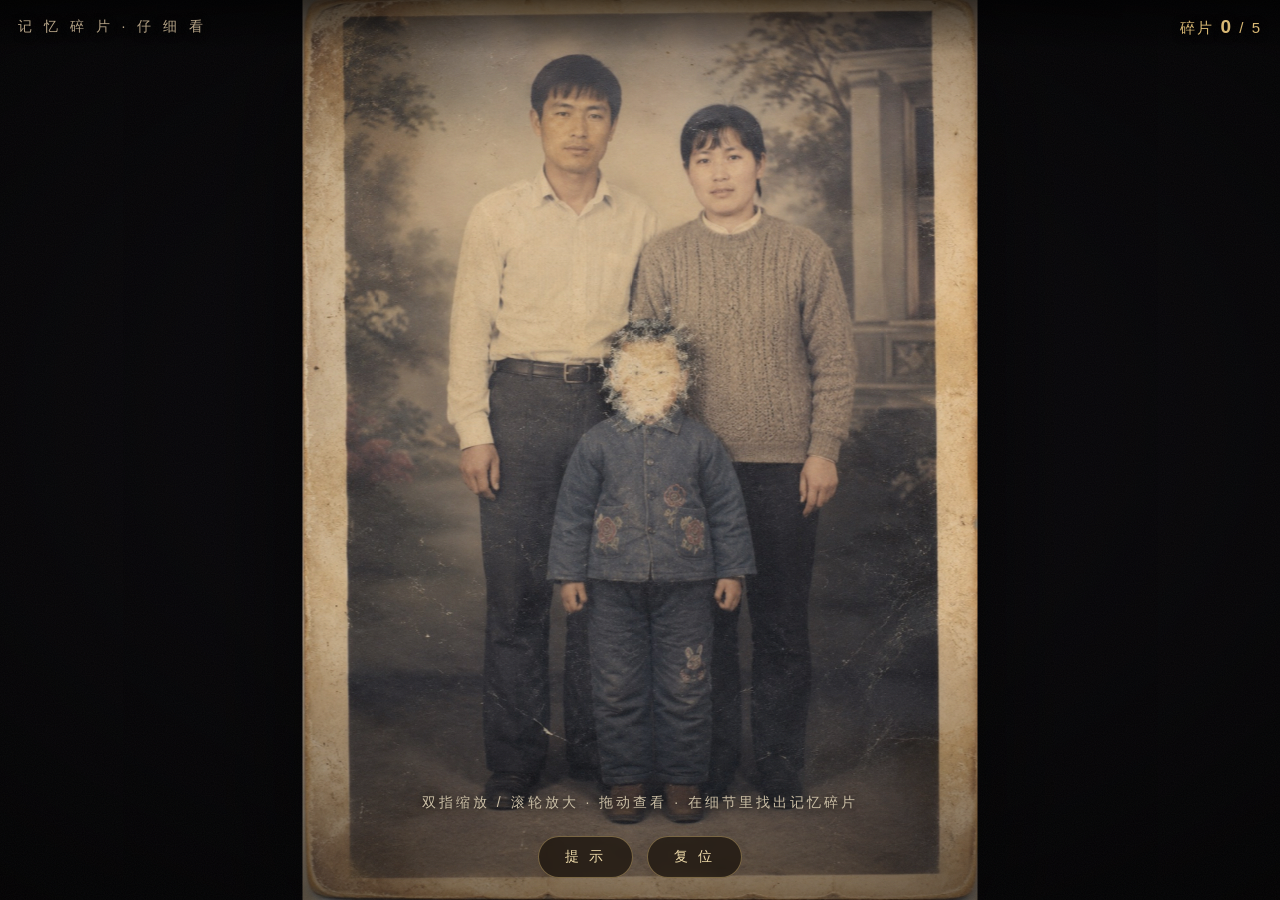
<file: docs/look_closely.html>
<!DOCTYPE html>
<html lang="zh-CN">
<head>
<meta charset="UTF-8">
<meta name="viewport" content="width=device-width, initial-scale=1.0, maximum-scale=1.0, user-scalable=no">
<title>记忆碎片 · 仔细看</title>
<style>
  :root{ --bone:#e8dcc2; --brass:#d8b874; }
  *{ box-sizing:border-box; }
  html,body{ margin:0; height:100%; background:#08070a; overflow:hidden;
    font-family:"PingFang SC","Microsoft YaHei",sans-serif; color:var(--bone);
    -webkit-user-select:none; user-select:none; touch-action:none; }
  #stage{ position:fixed; inset:0; overflow:hidden; cursor:grab; }
  #stage.grabbing{ cursor:grabbing; }
  #scene{ position:absolute; left:0; top:0; transform-origin:0 0; will-change:transform; }
  #scene img{ display:block; width:100%; height:100%;
    box-shadow:0 30px 120px rgba(0,0,0,.9); }
  /* 隐藏碎片热点：平时隐形,找到后金环+标签,提示时脉冲 */
  .spot{ position:absolute; width:8%; transform:translate(-50%,-50%);
    aspect-ratio:1; border-radius:50%; pointer-events:none; }
  .spot .ring{ position:absolute; inset:0; border-radius:50%;
    border:2px solid rgba(230,200,120,0); box-shadow:0 0 0 rgba(230,190,110,0);
    transition:border-color .4s, box-shadow .4s, transform .4s; transform:scale(.6); }
  .spot.found .ring{ border-color:rgba(240,215,150,.9);
    box-shadow:0 0 26px rgba(235,190,110,.6), inset 0 0 18px rgba(235,190,110,.35);
    transform:scale(1); }
  .spot.hintpulse .ring{ border-color:rgba(230,200,120,.5); animation:hint 1.1s ease-in-out 3; }
  @keyframes hint{ 0%,100%{ transform:scale(.7); opacity:.2 } 50%{ transform:scale(1.15); opacity:1 } }
  .spot .lab{ position:absolute; left:50%; bottom:-8px; transform:translate(-50%,100%);
    white-space:nowrap; font-size:13px; letter-spacing:1px; color:var(--brass);
    background:rgba(12,9,6,.82); padding:4px 10px; border-radius:14px;
    box-shadow:0 4px 16px rgba(0,0,0,.6); opacity:0; transition:opacity .5s .2s; pointer-events:none; }
  .spot.found .lab{ opacity:1; }
  /* 后期叠层 */
  #vig{ position:fixed; inset:0; z-index:5; pointer-events:none;
    background:radial-gradient(ellipse 74% 70% at 50% 46%,transparent 44%,rgba(0,0,0,.72) 100%); }
  #grain{ position:fixed; inset:-50%; z-index:6; pointer-events:none; opacity:.05;
    background-image:url("data:image/svg+xml;utf8,<svg xmlns='http://www.w3.org/2000/svg' width='120' height='120'><filter id='n'><feTurbulence type='fractalNoise' baseFrequency='0.9' numOctaves='2'/></filter><rect width='100%25' height='100%25' filter='url(%23n)'/></svg>");
    animation:grain .5s steps(2) infinite; }
  @keyframes grain{ 0%{transform:translate(0,0)} 50%{transform:translate(-6%,4%)} 100%{transform:translate(4%,-5%)} }
  /* HUD */
  #hud{ position:fixed; left:0; right:0; top:0; z-index:10; padding:16px 18px;
    display:flex; align-items:center; justify-content:space-between; pointer-events:none;
    background:linear-gradient(180deg,rgba(0,0,0,.55),transparent); }
  #title{ font-size:14px; letter-spacing:4px; color:#b6a487; text-shadow:0 2px 8px #000; }
  #count{ font-size:15px; letter-spacing:2px; color:var(--brass); text-shadow:0 2px 8px #000; }
  #count b{ font-size:19px; }
  #tip{ position:fixed; left:0; right:0; bottom:88px; z-index:10; text-align:center;
    font-size:14px; letter-spacing:3px; color:#cbbfa6; text-shadow:0 2px 10px #000; pointer-events:none;
    opacity:0; transition:opacity .5s; }
  #tip.show{ opacity:1; }
  #bar{ position:fixed; left:0; right:0; bottom:22px; z-index:10; display:flex; gap:14px;
    justify-content:center; }
  .btn{ pointer-events:auto; padding:11px 26px; border:1px solid rgba(200,170,110,.5); border-radius:26px;
    background:rgba(24,17,10,.72); color:#f0dcab; font-size:14px; letter-spacing:3px; cursor:pointer;
    backdrop-filter:blur(4px); transition:background .2s, box-shadow .2s; }
  .btn:hover{ background:rgba(60,48,28,.8); box-shadow:0 0 22px rgba(230,190,110,.28); }
  .btn:disabled{ opacity:.4; cursor:default; }
  /* 找到时的碎片飞入提示 */
  #frag{ position:fixed; left:50%; top:44%; z-index:12; transform:translate(-50%,-50%) scale(.6);
    max-width:78vw; text-align:center; font-size:17px; line-height:1.9; letter-spacing:1px;
    color:var(--bone); text-shadow:0 2px 12px #000; opacity:0; pointer-events:none;
    transition:opacity .5s, transform .5s; }
  #frag.show{ opacity:1; transform:translate(-50%,-50%) scale(1); }
  /* 载入 */
  #gate{ position:fixed; inset:0; z-index:30; display:flex; flex-direction:column; align-items:center;
    justify-content:center; gap:22px; background:#08070a; text-align:center; transition:opacity .8s; }
  #gate.gone{ opacity:0; pointer-events:none; }
  #gate h1{ margin:0; font-size:24px; font-weight:400; letter-spacing:10px; color:#cbb98c; }
  #gate .s{ font-size:13px; letter-spacing:4px; color:#7d715a; }
  /* 通关 */
  #done{ position:fixed; inset:0; z-index:40; display:flex; flex-direction:column; align-items:center;
    justify-content:center; gap:26px; text-align:center; padding:0 28px;
    background:radial-gradient(ellipse at 50% 40%,#20160b,#05040699 80%);
    opacity:0; pointer-events:none; transition:opacity 1.2s; }
  #done.show{ opacity:1; pointer-events:auto; }
  #done .dk{ font-size:13px; letter-spacing:6px; color:#b8975a; }
  #done .dt{ max-width:600px; font-size:18px; line-height:2.2; letter-spacing:1px; color:#e7d6b0;
    white-space:pre-line; text-shadow:0 2px 10px #000; }
</style>
</head>
<body>
<div id="stage">
  <div id="scene">
    <img id="pic" src="./assets/home/photo_family.jpg" alt="">
    <!-- 隐藏碎片热点(坐标为图片百分比,可微调) -->
    <div class="spot" data-x="48" data-y="42" data-cap="中间那张脸——被人用手指，一点点抹掉了。"><i class="ring"></i><span class="lab">被抹掉的脸</span></div>
    <div class="spot" data-x="50" data-y="57" data-cap="棉袄上的花，是妈妈一针一线绣的。"><i class="ring"></i><span class="lab">绣的花</span></div>
    <div class="spot" data-x="44" data-y="12" data-cap="爸爸看着镜头，眼神却飘向别处。"><i class="ring"></i><span class="lab">飘开的眼神</span></div>
    <div class="spot" data-x="83" data-y="14" data-cap="照相馆的假布景。这个家，是不是也是假的。"><i class="ring"></i><span class="lab">假的背景</span></div>
    <div class="spot" data-x="62" data-y="70" data-cap="照片上有一道裂痕，正好从你身上穿过。"><i class="ring"></i><span class="lab">裂痕</span></div>
  </div>
</div>
<div id="vig"></div><div id="grain"></div>
<div id="hud">
  <div id="title">记 忆 碎 片 · 仔 细 看</div>
  <div id="count">碎片 <b id="cn">0</b> / <span id="ct">5</span></div>
</div>
<div id="tip">双指缩放 / 滚轮放大 · 拖动查看 · 在细节里找出记忆碎片</div>
<div id="frag"></div>
<div id="bar">
  <button class="btn" id="hintBtn">提 示</button>
  <button class="btn" id="resetBtn">复 位</button>
</div>
<div id="gate">
  <h1>仔 细 看</h1>
  <div class="s">正在冲洗这张旧照片…</div>
</div>
<div id="done">
  <div class="dk">记 忆 碎 片</div>
  <div class="dt" id="doneText"></div>
  <button class="btn" id="backBtn">收 起 这 段 记 忆</button>
</div>

<script>
const $=s=>document.querySelector(s);
const stage=$("#stage"), scene=$("#scene"), pic=$("#pic");
let baseW=0, baseH=0, zoom=1, panX=0, panY=0;
const MINZ=1, MAXZ=5;

function fit(){
  const vw=innerWidth, vh=innerHeight, ar=pic.naturalWidth/pic.naturalHeight;
  // contain 适配(竖图在横屏两侧留黑=电影感)
  let w=vh*ar, h=vh; if(w>vw){ w=vw; h=vw/ar; }
  baseW=w; baseH=h;
  scene.style.width=w+"px"; scene.style.height=h+"px";
  zoom=1; panX=(vw-w)/2; panY=(vh-h)/2; apply();
}
function clamp(){
  zoom=Math.max(MINZ,Math.min(MAXZ,zoom));
  const w=baseW*zoom, h=baseH*zoom, vw=innerWidth, vh=innerHeight;
  const mx=w<=vw ? (vw-w)/2 : 0, mxr=w<=vw ? (vw-w)/2 : vw-w;
  panX=Math.min(Math.max(panX, Math.min(mx,mxr)), Math.max(mx,mxr));
  const my=h<=vh ? (vh-h)/2 : 0, myr=h<=vh ? (vh-h)/2 : vh-h;
  panY=Math.min(Math.max(panY, Math.min(my,myr)), Math.max(my,myr));
}
function apply(){ clamp(); scene.style.transform=`translate(${panX}px,${panY}px) scale(${zoom})`; }
function zoomAt(cx, cy, factor){
  const wx=(cx-panX)/zoom, wy=(cy-panY)/zoom;
  zoom*=factor; zoom=Math.max(MINZ,Math.min(MAXZ,zoom));
  panX=cx-wx*zoom; panY=cy-wy*zoom; apply();
}
// 滚轮缩放
stage.addEventListener("wheel", e=>{ e.preventDefault();
  zoomAt(e.clientX, e.clientY, e.deltaY<0?1.16:0.86); }, {passive:false});
// 拖动 + 双指缩放
let drag=null, pinch=null, moved=0;
stage.addEventListener("pointerdown", e=>{ stage.setPointerCapture(e.pointerId);
  pts.set(e.pointerId,{x:e.clientX,y:e.clientY});
  if(pts.size===1){ drag={x:e.clientX,y:e.clientY}; moved=0; stage.classList.add("grabbing"); }
  else if(pts.size===2){ drag=null; pinch=pinchState(); } });
stage.addEventListener("pointermove", e=>{ if(!pts.has(e.pointerId)) return;
  pts.set(e.pointerId,{x:e.clientX,y:e.clientY});
  if(pts.size===2 && pinch){ const p=pinchState();
    zoomAt(p.cx,p.cy, p.dist/pinch.dist); pinch=p; }
  else if(drag){ const dx=e.clientX-drag.x, dy=e.clientY-drag.y;
    panX+=dx; panY+=dy; moved+=Math.hypot(dx,dy); drag={x:e.clientX,y:e.clientY}; apply(); } });
function endPtr(e){ pts.delete(e.pointerId); if(pts.size<2) pinch=null;
  if(pts.size===0){ stage.classList.remove("grabbing");
    if(moved<6) tryFind(e.clientX,e.clientY); drag=null; } }
stage.addEventListener("pointerup", endPtr);
stage.addEventListener("pointercancel", endPtr);
const pts=new Map();
function pinchState(){ const a=[...pts.values()];
  return { cx:(a[0].x+a[1].x)/2, cy:(a[0].y+a[1].y)/2, dist:Math.hypot(a[0].x-a[1].x,a[0].y-a[1].y) }; }

// 热点查找
const spots=[...document.querySelectorAll(".spot")].map(el=>{
  el.style.left=el.dataset.x+"%"; el.style.top=el.dataset.y+"%";
  return { el, x:+el.dataset.x/100, y:+el.dataset.y/100, cap:el.dataset.cap, found:false };
});
let found=0;
function tryFind(cx,cy){
  // 屏幕坐标 → 场景本地像素 → 图片百分比
  const lx=(cx-panX)/zoom, ly=(cy-panY)/zoom;
  const px=lx/baseW, py=ly/baseH;
  let best=null, bd=1e9;
  for(const s of spots){ if(s.found) continue;
    const d=Math.hypot((s.x-px)*baseW*zoom, (s.y-py)*baseH*zoom);  // 屏幕像素距离
    if(d<bd){ bd=d; best=s; } }
  const R = zoom>1.4 ? 46 : 30;   // 放大后更好点中,鼓励仔细看
  if(best && bd<R){ collect(best); }
}
function collect(s){
  s.found=true; s.el.classList.add("found"); s.el.classList.remove("hintpulse");
  found++; $("#cn").textContent=found; chime();
  const f=$("#frag"); f.textContent=s.cap; f.classList.add("show");
  clearTimeout(collect._t); collect._t=setTimeout(()=>f.classList.remove("show"), 2600);
  if(found>=spots.length) setTimeout(finish, 1400);
}
function finish(){
  $("#doneText").textContent = MEMORY;
  $("#done").classList.add("show");
}
const MEMORY = "这是你们唯一的一张合影。\n那天你哭着不肯照，妈妈把最爱吃的糖塞进你手心。\n\n可你怎么想，都想不起自己那天，是什么表情——\n因为中间那张脸，早就被人抹掉了。\n\n照片背面写着一行小字：\n「样本 7931 · 家庭记忆 · 已录入」。";

// 提示:脉冲一个还没找到的碎片
$("#hintBtn").addEventListener("click", ()=>{
  const un=spots.filter(s=>!s.found); if(!un.length) return;
  const s=un[(Math.random()*un.length)|0];
  // 把该碎片居中并放大一点
  const tx=innerWidth/2 - s.x*baseW*2, ty=innerHeight/2 - s.y*baseH*2;
  zoom=2; panX=tx; panY=ty; apply();
  s.el.classList.add("hintpulse"); setTimeout(()=>s.el.classList.remove("hintpulse"),3400);
});
$("#resetBtn").addEventListener("click", fit);
$("#backBtn").addEventListener("click", ()=>{
  try{ const c=JSON.parse(localStorage.getItem("mf3d_cleared")||"[]");
    if(!c.includes("warm")){ c.push("warm"); localStorage.setItem("mf3d_cleared", JSON.stringify(c)); } }catch(e){}
  location.href="corridor3d.html";
});

// 找到碎片的音效
let AC=null;
function chime(){ try{ AC=AC||new (window.AudioContext||window.webkitAudioContext)();
  for(const [d,fr] of [[0,880],[0.09,1174],[0.18,1568]]){ const t=AC.currentTime+d;
    const o=AC.createOscillator(), g=AC.createGain(); o.type="triangle"; o.frequency.value=fr;
    g.gain.setValueAtTime(0.0001,t); g.gain.linearRampToValueAtTime(0.09,t+0.02);
    g.gain.exponentialRampToValueAtTime(0.001,t+0.5);
    o.connect(g).connect(AC.destination); o.start(t); o.stop(t+0.55); } }catch(e){} }

addEventListener("resize", ()=>{ if(baseW) fit(); });
function start(){ fit(); $("#gate").classList.add("gone");
  $("#tip").classList.add("show"); setTimeout(()=>$("#tip").classList.remove("show"), 5200); }
if(pic.complete && pic.naturalWidth) start();
else pic.addEventListener("load", start);
pic.addEventListener("error", ()=>{ $("#gate .s").textContent="照片没找到（assets/home/photo_family.jpg）"; });
</script>
</body>
</html>
</file>
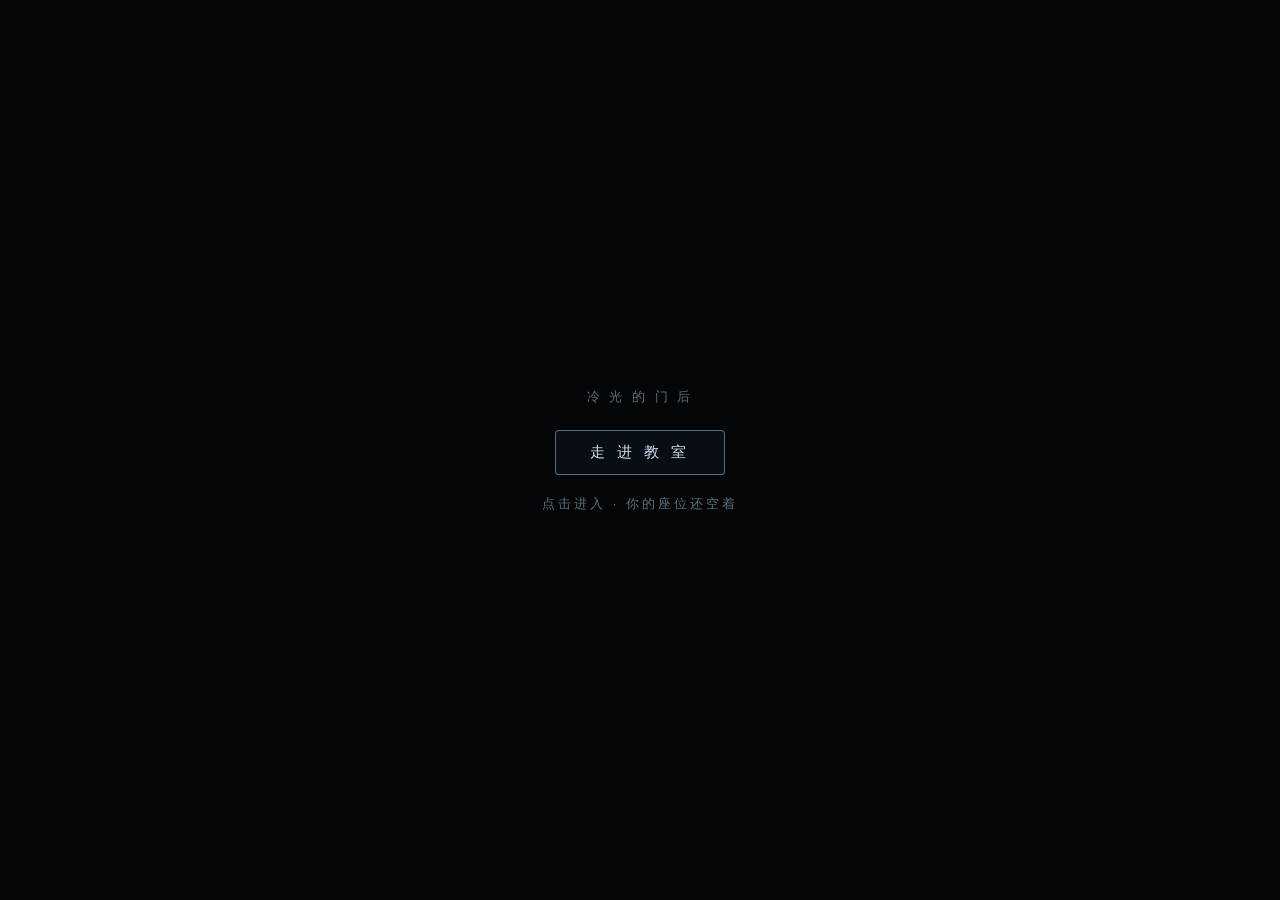
<file: docs/room_cold.html>
<!DOCTYPE html>
<html lang="zh-CN">
<head>
<meta charset="UTF-8">
<meta name="viewport" content="width=device-width, initial-scale=1.0, maximum-scale=1.0, user-scalable=no">
<title>记忆碎片 · 冷光的门后</title>
<style>
  html,body{margin:0;height:100%;background:#000;overflow:hidden;
    font-family:"PingFang SC","Microsoft YaHei",sans-serif;color:#cfdde8;}
  #c3d{position:fixed;inset:0;display:block;}
  #vig{position:fixed;inset:0;z-index:5;pointer-events:none;
    background:radial-gradient(ellipse 74% 68% at 50% 46%,transparent 46%,rgba(0,0,0,.58) 100%);}
  #grain{position:fixed;inset:-50%;z-index:6;pointer-events:none;opacity:.045;
    background-image:url("data:image/svg+xml;utf8,<svg xmlns='http://www.w3.org/2000/svg' width='120' height='120'><filter id='n'><feTurbulence type='fractalNoise' baseFrequency='0.9' numOctaves='2'/></filter><rect width='100%25' height='100%25' filter='url(%23n)'/></svg>");
    animation:grain .5s steps(2) infinite;}
  @keyframes grain{0%{transform:translate(0,0)}50%{transform:translate(-6%,4%)}100%{transform:translate(4%,-5%)}}
  #cross{position:fixed;left:50%;top:50%;z-index:8;width:5px;height:5px;margin:-2.5px;border-radius:50%;
    background:rgba(210,230,245,.5);box-shadow:0 0 4px rgba(0,0,0,.8);pointer-events:none;opacity:0;transition:opacity .3s;}
  #tag{position:fixed;left:14px;top:12px;z-index:10;font-size:12px;letter-spacing:1px;color:#47555f;pointer-events:none;}
  #cap{position:fixed;left:0;right:0;top:10%;z-index:10;text-align:center;font-size:15px;letter-spacing:3px;
    color:#d4e2ec;text-shadow:0 0 14px rgba(0,0,0,.9),0 2px 8px #000;opacity:0;transition:opacity .7s;pointer-events:none;}
  #cap.show{opacity:1;}
  #prompt{position:fixed;left:50%;top:56%;z-index:9;transform:translateX(-50%);padding:8px 18px;
    border:1px solid rgba(150,190,220,.45);border-radius:24px;background:rgba(10,16,20,.84);font-size:15px;
    letter-spacing:2px;white-space:nowrap;box-shadow:0 4px 20px rgba(0,0,0,.6),0 0 24px rgba(120,180,230,.14);
    opacity:0;pointer-events:none;transition:opacity .2s;}
  #prompt.show{opacity:1;}
  #blk{position:fixed;inset:0;z-index:14;background:#000;opacity:0;pointer-events:none;transition:opacity .5s;}
  #blk.show{opacity:1;}
  #fadein{position:fixed;inset:0;z-index:13;background:#000;opacity:0;pointer-events:none;transition:opacity 1.6s;}
  #flash{position:fixed;inset:0;z-index:30;background:radial-gradient(ellipse at 50% 40%,#16202a,#05070a 75%);
    display:flex;flex-direction:column;align-items:center;justify-content:center;gap:26px;text-align:center;padding:0 26px;
    opacity:0;pointer-events:none;transition:opacity 1.2s;}
  #flash.show{opacity:1;pointer-events:auto;}
  #flash .fk{font-size:14px;letter-spacing:6px;color:#6f8ba0;}
  #flash .ft{max-width:600px;font-size:19px;line-height:2.2;letter-spacing:2px;color:#d5e3ee;
    white-space:pre-line;min-height:9em;text-shadow:0 2px 10px #000;}
  #flash .fb{opacity:0;transition:opacity 1s;}
  #flash .fb.show{opacity:1;}
  .btn{padding:11px 30px;border:1px solid rgba(150,190,220,.5);border-radius:4px;background:rgba(14,24,32,.6);
    color:#cfe3f2;font-size:15px;letter-spacing:3px;cursor:pointer;}
  .btn:hover{background:rgba(26,44,58,.7);}
  #gate{position:fixed;inset:0;z-index:40;display:flex;flex-direction:column;align-items:center;justify-content:center;
    gap:20px;background:#030507;text-align:center;transition:opacity .8s;}
  #gate.gone{opacity:0;pointer-events:none;}
  #gate .s{font-size:13px;letter-spacing:3px;color:#5a707f;}
  #gate .go{margin-top:4px;padding:12px 34px;border:1px solid rgba(150,190,220,.55);border-radius:4px;
    background:rgba(14,24,32,.5);color:#cfe3f2;font-size:15px;letter-spacing:4px;cursor:pointer;}
  #pad{position:fixed;left:26px;bottom:32px;z-index:11;width:128px;height:128px;border-radius:50%;
    border:1px solid rgba(150,190,220,.22);background:rgba(10,16,22,.32);touch-action:none;display:none;}
  #pad i{position:absolute;left:50%;top:50%;width:50px;height:50px;margin:-25px;border-radius:50%;
    background:rgba(150,190,220,.3);border:1px solid rgba(160,200,230,.5);}
  #eBtn{position:fixed;right:30px;bottom:60px;z-index:11;width:76px;height:76px;border-radius:50%;
    border:1px solid rgba(150,190,220,.4);background:rgba(14,24,32,.5);color:#cfe3f2;font-size:20px;
    display:none;align-items:center;justify-content:center;touch-action:none;}
  #answers{position:fixed;left:50%;bottom:8%;z-index:12;transform:translateX(-50%);
    display:none;flex-direction:column;gap:11px;width:min(540px,88vw);}
  #answers.show{display:flex;}
  #answers button{padding:13px 18px;border:1px solid rgba(200,220,210,.32);border-radius:3px;
    background:rgba(18,34,28,.85);color:#e2ecdf;font-size:16px;letter-spacing:3px;cursor:pointer;
    font-family:inherit;text-align:left;text-shadow:0 0 8px rgba(0,0,0,.6);
    box-shadow:0 4px 16px rgba(0,0,0,.5);transition:background .15s,transform .1s;}
  #answers button:hover{background:rgba(30,54,44,.92);transform:translateY(-1px);}
  #answers .n{display:inline-block;width:1.7em;color:#8fb0a0;}
</style>
</head>
<body>
<canvas id="c3d"></canvas>
<div id="vig"></div><div id="grain"></div>
<div id="cross"></div>
<div id="tag">冷光的门后 · 教室</div>
<div id="cap"></div>
<div id="prompt"></div>
<div id="answers"></div>
<div id="blk"></div>
<div id="fadein"></div>
<div id="flash">
  <div class="fk">记 忆 碎 片</div>
  <p class="ft" id="flashText"></p>
  <button class="btn fb" id="flashBack">收 起 这 段 记 忆</button>
</div>
<div id="pad"><i></i></div>
<div id="eBtn">E</div>
<div id="gate">
  <div class="s">冷 光 的 门 后</div>
  <button class="go" id="goBtn" disabled>灯管还在嗡嗡响…</button>
  <div class="s" id="gateHint">晚自习，早就该结束了</div>
</div>

<script type="importmap">
{ "imports": { "three": "./assets/lib/three.module.js", "three/addons/": "./assets/lib/" }}
</script>
<script type="module">
import * as THREE from "three";
import { EffectComposer } from "three/addons/postprocessing/EffectComposer.js";
import { RenderPass } from "three/addons/postprocessing/RenderPass.js";
import { UnrealBloomPass } from "three/addons/postprocessing/UnrealBloomPass.js";
import { OutputPass } from "three/addons/postprocessing/OutputPass.js";

const $ = s => document.querySelector(s);
const QA = new URLSearchParams(location.search);
const canvas = $("#c3d");
const renderer = new THREE.WebGLRenderer({ canvas, antialias:true });
renderer.setPixelRatio(Math.min(devicePixelRatio, 1.25));
renderer.shadowMap.enabled = false;
renderer.toneMapping = THREE.ACESFilmicToneMapping; renderer.toneMappingExposure = 1.35;

const scene = new THREE.Scene();
scene.background = new THREE.Color(0x020304);
scene.fog = new THREE.FogExp2(0x070a0c, 0.035);
const camera = new THREE.PerspectiveCamera(68, innerWidth/innerHeight, 0.04, 60);
camera.position.set(0.75, 1.16, 1.5);   // 钉在你自己的座位(第3排第3列),面朝黑板
const solids = [];

// ===== 材质（复用 home 纹理，调冷色）=====
const maxAniso = renderer.capabilities.getMaxAnisotropy();
const manager = new THREE.LoadingManager();
const texL = new THREE.TextureLoader(manager);
function pbr(name, repX, repY, tint){
  const load = (suffix, srgb) => { const t = texL.load(`./assets/home/textures/${name}_${suffix}.jpg`);
    t.wrapS = t.wrapT = THREE.RepeatWrapping; t.repeat.set(repX, repY); t.anisotropy = maxAniso;
    if (srgb) t.colorSpace = THREE.SRGBColorSpace; return t; };
  const m = new THREE.MeshStandardMaterial({ map:load("color",true), normalMap:load("normal",false),
    roughnessMap:load("rough",false), roughness:1, metalness:0, color:tint, side:THREE.DoubleSide });
  m.normalScale.set(0.35,0.35); return m;
}
const wallMat  = pbr("wall", 5, 1.8, 0x9fa8a0);        // 灰白墙(泛旧)
const floorMat = pbr("floor", 5, 4, 0x8e9086);         // 灰绿旧木地板
const ceilMat  = pbr("wall", 4, 3, 0x6f766f);
const wainMat  = new THREE.MeshStandardMaterial({ color:0x274436, roughness:.72 });   // 绿墙裙
const woodDesk = new THREE.MeshStandardMaterial({ color:0x6d5638, roughness:.62 });
const woodDark = new THREE.MeshStandardMaterial({ color:0x3a2c1c, roughness:.68 });
const steelM   = new THREE.MeshStandardMaterial({ color:0x565c60, roughness:.42, metalness:.75 });

// ===== 房间壳 x[-4.2,4.2] z[-3.4,3.4] 高3.2；讲台/黑板在 -z，后门在 +z =====
function box(mat,w,h,d,x,y,z){ const m=new THREE.Mesh(new THREE.BoxGeometry(w,h,d),mat);
  m.position.set(x,y,z); scene.add(m); return m; }
function plane(mat,w,h,pos,rot){ const m=new THREE.Mesh(new THREE.PlaneGeometry(w,h),mat);
  m.position.set(...pos); if(rot)m.rotation.set(...rot); scene.add(m); return m; }
plane(floorMat, 8.4, 6.8, [0,0,0], [-Math.PI/2,0,0]);
plane(ceilMat, 8.4, 6.8, [0,3.2,0], [Math.PI/2,0,0]);
box(wallMat, 8.4, 3.2, 0.1, 0, 1.6, -3.45);            // 前墙(黑板)
box(wallMat, 8.4, 3.2, 0.1, 0, 1.6, 3.45);             // 后墙(黑板报+后门)
box(wallMat, 0.1, 3.2, 6.8, -4.25, 1.6, 0);            // 西墙(窗)
box(wallMat, 0.1, 3.2, 6.8, 4.25, 1.6, 0);             // 东墙(走廊侧)
// 绿墙裙(中国老教室标配)+ 白粉笔槽踢脚
for(const [w,h,d,x,y,z] of [[8.36,1.05,0.05,0,0.525,-3.39],[8.36,1.05,0.05,0,0.525,3.39],
    [0.05,1.05,6.76,-4.19,0.525,0],[0.05,1.05,6.76,4.19,0.525,0]]) box(wainMat,w,h,d,x,y,z);

// ===== 黑板(前墙) + 自己写字的粉笔层 =====
box(woodDark, 3.9, 1.5, 0.05, 0, 1.55, -3.42);                       // 木框
const chalkCv = document.createElement("canvas"); chalkCv.width=768; chalkCv.height=288;
const chalkTex = new THREE.CanvasTexture(chalkCv);
const cx2d = chalkCv.getContext("2d");
function chalkBase(){
  cx2d.fillStyle="#15241c"; cx2d.fillRect(0,0,768,288);
  cx2d.strokeStyle="rgba(210,220,214,0.05)";                          // 没擦干净的旧粉笔痕
  for(let i=0;i<40;i++){ cx2d.lineWidth=Math.random()*10+4; cx2d.beginPath();
    const y=Math.random()*288; cx2d.moveTo(Math.random()*300,y); cx2d.lineTo(300+Math.random()*468,y+(Math.random()-0.5)*30); cx2d.stroke(); }
  chalkTex.needsUpdate=true;
}
chalkBase();
plane(new THREE.MeshStandardMaterial({ map:chalkTex, roughness:.92 }), 3.7, 1.32, [0,1.55,-3.39]);
box(wainMat, 3.9, 0.06, 0.12, 0, 0.76, -3.38);                        // 粉笔槽
// 槽里几截粉笔
for(const [px,len] of [[-1.2,0.06],[-0.4,0.045],[0.9,0.07]])
  box(new THREE.MeshStandardMaterial({color:0xe8e6da,roughness:.9}), len,0.014,0.014, px,0.80,-3.36);
const BOARD = new THREE.Vector3(0, 1.5, -3.4);
// 黑板上方标语牌(褪色红字)
{ const cv=document.createElement("canvas"); cv.width=512; cv.height=64; const x=cv.getContext("2d");
  x.fillStyle="#2a2622"; x.fillRect(0,0,512,64);
  x.font="bold 40px 'PingFang SC','Microsoft YaHei',sans-serif"; x.textAlign="center"; x.textBaseline="middle";
  x.fillStyle="rgba(150,60,50,0.55)"; x.fillText("好 好 学 习      天 天 向 上", 256, 34);
  const t=new THREE.CanvasTexture(cv); t.colorSpace=THREE.SRGBColorSpace;
  plane(new THREE.MeshStandardMaterial({map:t,roughness:.85}), 2.6, 0.32, [0,2.75,-3.39]); }

// ===== 讲台 + 教师桌 + 台灯(最后唯一的光) =====
box(woodDark, 3.0, 0.14, 1.15, 0, 0.07, -2.78);                       // 水泥讲台木包边
const tdesk = new THREE.Group(); tdesk.position.set(1.15, 0.14, -2.78); scene.add(tdesk);
{ const top=new THREE.Mesh(new THREE.BoxGeometry(1.0,0.05,0.55), woodDesk); top.position.y=0.78; tdesk.add(top);
  const front=new THREE.Mesh(new THREE.BoxGeometry(1.0,0.72,0.04), woodDesk); front.position.set(0,0.40,0.25); tdesk.add(front);
  for(const sx of [-0.47,0.47]){ const side=new THREE.Mesh(new THREE.BoxGeometry(0.05,0.72,0.5), woodDesk);
    side.position.set(sx,0.40,0); tdesk.add(side); } }
solids.push({rect:true, x0:0.6, x1:1.7, z0:-3.1, z1:-2.45});
// 台灯(绿罩老式)
{ const base=new THREE.Mesh(new THREE.CylinderGeometry(0.07,0.09,0.02,12), steelM); base.position.set(1.5,0.97,-2.85); scene.add(base);
  const arm=new THREE.Mesh(new THREE.CylinderGeometry(0.008,0.008,0.3,8), steelM); arm.position.set(1.5,1.12,-2.85); scene.add(arm);
  const shade=new THREE.Mesh(new THREE.SphereGeometry(0.09,12,8,0,Math.PI*2,0,1.4),
    new THREE.MeshStandardMaterial({color:0x1e4434,roughness:.4,emissive:0x0c2418,emissiveIntensity:1,side:THREE.DoubleSide}));
  shade.position.set(1.5,1.27,-2.85); scene.add(shade); }
const deskLamp = new THREE.PointLight(0xd7e6c8, 0.9, 5.5, 1.9); deskLamp.position.set(1.5,1.2,-2.85); scene.add(deskLamp);
// 点名册(教师桌上)
const roster = box(new THREE.MeshStandardMaterial({color:0x5a3026,roughness:.6}), 0.26,0.025,0.34, 1.05,0.82,-2.78);
roster.rotation.y=0.18;
const ROSTER = new THREE.Vector3(1.05, 0.9, -2.78);
// 讲台边掉着的戒尺(先藏着,人影消失后出现)
const ruler = box(woodDark, 0.5,0.012,0.035, -0.4,0.15,-2.5); ruler.rotation.y=0.5; ruler.visible=false;

// ===== 广播喇叭(前墙高处) =====
{ const spk=new THREE.Mesh(new THREE.BoxGeometry(0.42,0.3,0.2),
    new THREE.MeshStandardMaterial({color:0x6a6252,roughness:.8}));
  spk.position.set(3.5,2.8,-3.3); scene.add(spk);
  const grill=new THREE.Mesh(new THREE.PlaneGeometry(0.32,0.2),
    new THREE.MeshStandardMaterial({color:0x211d16,roughness:.9})); grill.position.set(3.5,2.8,-3.19); scene.add(grill); }

// ===== 课桌椅 4列×4排(第3排第3列是"你的") =====
const COLS=[-2.85,-1.35,0.75,2.25], ROWS=[-1.1,0.05,1.2,2.35];
const MY_C=2, MY_R=2;   // 你的课桌 (0.75, 1.2)
let myLid=null, myLidOpen=0;
function desk(x,z,mine){
  const g=new THREE.Group(); g.position.set(x,0,z); scene.add(g);
  const lid=new THREE.Mesh(new THREE.BoxGeometry(0.62,0.035,0.44), woodDesk);   // 掀盖桌面
  lid.position.set(0,0.72,0);
  const lidH=new THREE.Group(); lidH.position.set(0,0.72,-0.22); lid.position.set(0,0,0.22); lidH.add(lid); g.add(lidH);
  const tray=new THREE.Mesh(new THREE.BoxGeometry(0.6,0.1,0.42),woodDark); tray.position.set(0,0.62,0); g.add(tray);
  for(const [lx,lz] of [[-0.27,-0.17],[0.27,-0.17],[-0.27,0.17],[0.27,0.17]]){
    const leg=new THREE.Mesh(new THREE.BoxGeometry(0.04,0.7,0.04), steelM); leg.position.set(lx,0.35,lz); g.add(leg); }
  // 椅子(桌后 +z)
  const seat=new THREE.Mesh(new THREE.BoxGeometry(0.38,0.03,0.36), woodDesk); seat.position.set(0,0.45,0.52); g.add(seat);
  const back=new THREE.Mesh(new THREE.BoxGeometry(0.38,0.3,0.03), woodDesk); back.position.set(0,0.72,0.68); g.add(back);
  for(const [lx,lz] of [[-0.16,0.38],[0.16,0.38],[-0.16,0.66],[0.16,0.66]]){
    const leg=new THREE.Mesh(new THREE.BoxGeometry(0.035,0.45,0.035), steelM); leg.position.set(lx,0.225,lz); g.add(leg); }
  solids.push({rect:true, x0:x-0.36, x1:x+0.36, z0:z-0.28, z1:z+0.78});
  if(mine){ myLid=lidH;
    // 桌面刻字
    const cv=document.createElement("canvas"); cv.width=256; cv.height=128; const c2=cv.getContext("2d");
    c2.fillStyle="#6d5638"; c2.fillRect(0,0,256,128);
    c2.font="26px 'PingFang SC',sans-serif"; c2.fillStyle="rgba(30,20,10,0.85)";
    c2.save(); c2.translate(128,64); c2.rotate(-0.08); c2.fillText("我没有说谎",-70,8); c2.restore();
    const t=new THREE.CanvasTexture(cv); t.colorSpace=THREE.SRGBColorSpace;
    lid.material=new THREE.MeshStandardMaterial({map:t,roughness:.62});
  }
  return g;
}
for(let c=0;c<COLS.length;c++) for(let r=0;r<ROWS.length;r++) desk(COLS[c],ROWS[r], c===MY_C&&r===MY_R);
const MYDESK = new THREE.Vector3(COLS[MY_C], 0.75, ROWS[MY_R]);
// 课桌里的卷子(开盖后可见)
const paperCv=document.createElement("canvas"); paperCv.width=256; paperCv.height=192;
{ const c2=paperCv.getContext("2d"); c2.fillStyle="#cfc9b4"; c2.fillRect(0,0,256,192);
  c2.strokeStyle="rgba(60,60,70,0.5)"; for(let y=42;y<190;y+=18){ c2.beginPath(); c2.moveTo(14,y); c2.lineTo(242,y); c2.stroke(); }
  c2.font="bold 64px serif"; c2.fillStyle="rgba(170,30,20,0.9)"; c2.fillText("0", 190, 60);
  c2.font="20px 'PingFang SC',sans-serif"; c2.fillStyle="rgba(160,30,20,0.8)";
  c2.save(); c2.translate(60,120); c2.rotate(-0.06); c2.fillText("这么简单都不会",0,0); c2.restore(); }
const paperTex=new THREE.CanvasTexture(paperCv); paperTex.colorSpace=THREE.SRGBColorSpace;
const paper=new THREE.Mesh(new THREE.PlaneGeometry(0.3,0.22),
  new THREE.MeshStandardMaterial({map:paperTex,roughness:.9}));
paper.rotation.x=-Math.PI/2; paper.position.set(COLS[MY_C],0.685,ROWS[MY_R]); paper.visible=false; scene.add(paper);
const paperGlow=new THREE.PointLight(0xbfd8e8, 0, 1.6, 2); paperGlow.position.set(COLS[MY_C],0.9,ROWS[MY_R]); scene.add(paperGlow);

// ===== 西墙夜窗×3(月光+远处操场灯) =====
const nightCv=document.createElement("canvas"); nightCv.width=128; nightCv.height=128;
{ const x=nightCv.getContext("2d");
  const g=x.createLinearGradient(0,0,0,128); g.addColorStop(0,"#0a1524"); g.addColorStop(1,"#04070c");
  x.fillStyle=g; x.fillRect(0,0,128,128);
  x.fillStyle="rgba(200,215,235,0.75)"; x.beginPath(); x.arc(96,26,9,0,7); x.fill();       // 月亮
  x.fillStyle="rgba(200,215,235,0.12)"; x.beginPath(); x.arc(96,26,15,0,7); x.fill();
  x.fillStyle="rgba(255,220,140,0.25)"; x.fillRect(10,96,3,3); x.fillRect(30,102,3,3);     // 远处操场灯
}
const nightTex=new THREE.CanvasTexture(nightCv); nightTex.colorSpace=THREE.SRGBColorSpace;
const winFrameM=new THREE.MeshStandardMaterial({ color:0x3d4a44, roughness:.6 });
for(const wz of [-1.9,0,1.9]){
  const g=new THREE.Group(); g.position.set(-4.19,1.75,wz); g.rotation.y=Math.PI/2; scene.add(g);
  for(const [w,h,px,py] of [[1.5,0.06,0,0.66],[1.5,0.06,0,-0.66],[0.06,1.38,-0.75,0],[0.06,1.38,0.75,0],[0.05,1.3,0,0]]){
    const f=new THREE.Mesh(new THREE.BoxGeometry(w,h,0.07),winFrameM); f.position.set(px,py,0); g.add(f); }
  const glass=new THREE.Mesh(new THREE.PlaneGeometry(1.44,1.26), new THREE.MeshBasicMaterial({ map:nightTex }));
  glass.position.z=-0.02; g.add(glass);
}
const moonLight=new THREE.PointLight(0x5a7290, 0.55, 9, 2); moonLight.position.set(-3.4,2.2,0); scene.add(moonLight);

// ===== 后墙:黑板报(褪色) + 后门(会自己合上) =====
{ const cv=document.createElement("canvas"); cv.width=512; cv.height=192; const x=cv.getContext("2d");
  x.fillStyle="#182420"; x.fillRect(0,0,512,192);
  x.font="bold 44px 'PingFang SC',sans-serif"; x.fillStyle="rgba(190,150,120,0.28)"; x.fillText("期 末 冲 刺", 40, 70);
  x.strokeStyle="rgba(150,190,160,0.2)"; x.lineWidth=3;
  x.beginPath(); x.arc(420,100,44,0,7); x.stroke();                    // 褪色太阳花
  for(let i=0;i<8;i++){ const a=i/8*Math.PI*2; x.beginPath();
    x.moveTo(420+Math.cos(a)*50,100+Math.sin(a)*50); x.lineTo(420+Math.cos(a)*66,100+Math.sin(a)*66); x.stroke(); }
  x.font="18px 'PingFang SC',sans-serif"; x.fillStyle="rgba(170,180,175,0.22)";
  x.fillText("距离期末考试还有 ▢▢ 天", 46, 130);
  const t=new THREE.CanvasTexture(cv); t.colorSpace=THREE.SRGBColorSpace;
  box(woodDark, 3.3, 1.35, 0.05, -0.8, 1.6, 3.42);
  plane(new THREE.MeshStandardMaterial({map:t,roughness:.92}), 3.1, 1.18, [-0.8,1.6,3.38], [0,Math.PI,0]); }
// 后门(推拉,进来后自己合上)
const backDoor=new THREE.Mesh(new THREE.BoxGeometry(0.95,2.15,0.06), woodDark);
backDoor.position.set(2.0,1.075,3.4); scene.add(backDoor);            // 开着:让出 x[2.5,3.4]的门洞
box(woodDark, 0.08,2.2,0.1, 2.48,1.1,3.42); box(woodDark, 0.08,2.2,0.1, 3.42,1.1,3.42);
let doorT=0, doorClosed=false;

// ===== 天花日光灯 2列×3排 =====
const tubes=[];   // {mesh, light, row}  row: 0=后 1=中 2=前
for(let ci=0;ci<2;ci++) for(let ri=0;ri<3;ri++){
  const x=ci?1.8:-1.8, z=[2.2,0.2,-1.9][ri];
  box(steelM, 1.3,0.04,0.16, x,3.16,z);
  const tube=box(new THREE.MeshBasicMaterial({color:0xdfeeff}), 1.2,0.035,0.05, x,3.13,z);
  const li=new THREE.PointLight(0xcfe4f2, 2.1, 8.5, 1.8); li.position.set(x,2.9,z); scene.add(li);
  tubes.push({tube, li, row: ri===0?0:ri===1?1:2, base:2.1});
}
scene.add(new THREE.AmbientLight(0x2c3438, 1.6));

// ===== 老师的影子(黑板边,灭灯后才在) =====
const figCv=document.createElement("canvas"); figCv.width=128; figCv.height=384;
{ const x=figCv.getContext("2d"); x.clearRect(0,0,128,384);
  x.fillStyle="rgba(4,6,8,0.96)";
  x.beginPath(); x.ellipse(64,52,20,26,0,0,7); x.fill();               // 头(略小,比例不对)
  x.beginPath(); x.moveTo(46,74); x.quadraticCurveTo(30,180,40,384);   // 身体(过长)
  x.lineTo(92,384); x.quadraticCurveTo(100,180,82,74); x.closePath(); x.fill();
  x.strokeStyle="rgba(4,6,8,0.96)"; x.lineWidth=10; x.lineCap="round";
  x.beginPath(); x.moveTo(92,110); x.lineTo(112,270); x.stroke();      // 垂着的长手臂
  x.lineWidth=4; x.beginPath(); x.moveTo(112,270); x.lineTo(118,330); x.stroke();  // 手里垂着的尺
}
const figTex=new THREE.CanvasTexture(figCv);
const figMat=new THREE.MeshBasicMaterial({ map:figTex, transparent:true, opacity:0, depthWrite:false });
const figure=new THREE.Mesh(new THREE.PlaneGeometry(0.85,2.55), figMat);
figure.position.set(-1.1,1.28,-2.95); figure.visible=false; scene.add(figure);

// ===== 声音(全程序化) =====
let AC=null, buzzG=null, heartG=null, staticG=null;
function au(){ if(!AC){ try{ AC=new (window.AudioContext||window.webkitAudioContext)(); }catch(e){} } return AC; }
function noiseSrc(dur){ const a=au(); if(!a) return null;
  const b=a.createBuffer(1,a.sampleRate*dur,a.sampleRate), d=b.getChannelData(0);
  for(let i=0;i<d.length;i++) d[i]=Math.random()*2-1;
  const s=a.createBufferSource(); s.buffer=b; return s; }
function startBuzz(){ const a=au(); if(!a||buzzG) return;               // 日光灯嗡嗡
  const o=a.createOscillator(); o.type="sawtooth"; o.frequency.value=100;
  const f=a.createBiquadFilter(); f.type="lowpass"; f.frequency.value=420;
  buzzG=a.createGain(); buzzG.gain.value=0.016;
  o.connect(f).connect(buzzG).connect(a.destination); o.start(); }
function bell(){ const a=au(); if(!a) return;                           // 走了调的电铃
  const o=a.createOscillator(); o.type="square"; o.frequency.setValueAtTime(485,a.currentTime);
  o.frequency.linearRampToValueAtTime(430,a.currentTime+2.4);
  const trem=a.createOscillator(); trem.frequency.value=16;
  const tg=a.createGain(); tg.gain.value=0.5; trem.connect(tg);
  const g=a.createGain(); g.gain.value=0.028; tg.connect(g.gain);
  const f=a.createBiquadFilter(); f.type="lowpass"; f.frequency.value=1400;
  o.connect(f).connect(g).connect(a.destination); o.start(); trem.start();
  g.gain.setValueAtTime(0.028,a.currentTime+1.9); g.gain.exponentialRampToValueAtTime(0.0001,a.currentTime+2.6);
  o.stop(a.currentTime+2.7); trem.stop(a.currentTime+2.7); }
function crackle(){ const a=au(); if(!a) return;                        // 广播喀啦
  const s=noiseSrc(0.5); const f=a.createBiquadFilter(); f.type="bandpass"; f.frequency.value=1900; f.Q.value=1.2;
  const g=a.createGain(); g.gain.setValueAtTime(0.12,a.currentTime);
  g.gain.exponentialRampToValueAtTime(0.001,a.currentTime+0.45);
  s.connect(f).connect(g).connect(a.destination); s.start();
  const o=a.createOscillator(); o.type="sine"; o.frequency.value=880;   // 拿起话筒的迪——
  const g2=a.createGain(); g2.gain.setValueAtTime(0.0001,a.currentTime+0.5);
  g2.gain.linearRampToValueAtTime(0.045,a.currentTime+0.7); g2.gain.exponentialRampToValueAtTime(0.001,a.currentTime+1.6);
  o.connect(g2).connect(a.destination); o.start(a.currentTime+0.5); o.stop(a.currentTime+1.7); }
function scratch(){ const a=au(); if(!a) return;                        // 粉笔写字
  const s=noiseSrc(0.22); const f=a.createBiquadFilter(); f.type="bandpass";
  f.frequency.value=3200+Math.random()*1200; f.Q.value=2.5;
  const g=a.createGain(); g.gain.setValueAtTime(0.09,a.currentTime);
  g.gain.exponentialRampToValueAtTime(0.001,a.currentTime+0.2);
  s.connect(f).connect(g).connect(a.destination); s.start(); }
function sting(){ const a=au(); if(!a) return;
  const o=a.createOscillator(), g=a.createGain(); o.type="sawtooth";
  o.frequency.setValueAtTime(700,a.currentTime); o.frequency.exponentialRampToValueAtTime(60,a.currentTime+0.8);
  g.gain.setValueAtTime(0.22,a.currentTime); g.gain.exponentialRampToValueAtTime(0.001,a.currentTime+0.85);
  o.connect(g).connect(a.destination); o.start(); o.stop(a.currentTime+0.9); }
function thud(){ const a=au(); if(!a) return; const s=noiseSrc(0.5);
  const f=a.createBiquadFilter(); f.type="lowpass"; f.frequency.value=90;
  const g=a.createGain(); g.gain.setValueAtTime(1.6,a.currentTime);
  g.gain.exponentialRampToValueAtTime(0.001,a.currentTime+0.45);
  s.connect(f).connect(g).connect(a.destination); s.start(); }
function creak(dur=1.1, f0=180, f1=90){ const a=au(); if(!a) return;
  const o=a.createOscillator(); o.type="sawtooth";
  o.frequency.setValueAtTime(f0,a.currentTime); o.frequency.linearRampToValueAtTime(f1,a.currentTime+dur);
  const g=a.createGain(); g.gain.setValueAtTime(0.0001,a.currentTime);
  g.gain.linearRampToValueAtTime(0.05,a.currentTime+0.12);
  g.gain.setValueAtTime(0.045,a.currentTime+dur-0.25); g.gain.exponentialRampToValueAtTime(0.001,a.currentTime+dur);
  const flt=a.createBiquadFilter(); flt.type="lowpass"; flt.frequency.value=800;
  o.connect(flt).connect(g).connect(a.destination); o.start(); o.stop(a.currentTime+dur+0.05); }
function rulerClatter(){ const a=au(); if(!a) return;                   // 戒尺落地弹跳
  let t=a.currentTime;
  for(const [dt,vol] of [[0,0.5],[0.22,0.32],[0.38,0.2],[0.5,0.12],[0.58,0.07]]){
    const s=noiseSrc(0.08); const f=a.createBiquadFilter(); f.type="bandpass"; f.frequency.value=1400; f.Q.value=1.5;
    const g=a.createGain(); g.gain.setValueAtTime(vol,t+dt); g.gain.exponentialRampToValueAtTime(0.001,t+dt+0.07);
    s.connect(f).connect(g).connect(a.destination); s.start(t+dt); } }
function setHeart(on){ const a=au(); if(!a) return;
  if(on && !heartG){ heartG={stop:false};
    const beat=()=>{ if(heartG.stop) return;
      for(const [dt,vol] of [[0,0.5],[0.16,0.3]]){
        const o=a.createOscillator(), g=a.createGain(); o.type="sine"; o.frequency.value=48;
        g.gain.setValueAtTime(0.0001,a.currentTime+dt); g.gain.linearRampToValueAtTime(vol,a.currentTime+dt+0.03);
        g.gain.exponentialRampToValueAtTime(0.001,a.currentTime+dt+0.22);
        o.connect(g).connect(a.destination); o.start(a.currentTime+dt); o.stop(a.currentTime+dt+0.3); }
      heartG.t=setTimeout(beat, 860); };
    beat(); }
  if(!on && heartG){ heartG.stop=true; clearTimeout(heartG.t); heartG=null; } }
let stepAcc=0;
function foot(){ const a=au(); if(!a) return; const s=noiseSrc(0.12);
  const f=a.createBiquadFilter(); f.type="lowpass"; f.frequency.value=300+Math.random()*140;
  const g=a.createGain(); g.gain.setValueAtTime(0.14,a.currentTime);
  g.gain.exponentialRampToValueAtTime(0.001,a.currentTime+0.1);
  s.connect(f).connect(g).connect(a.destination); s.start();
  if(Math.random()<0.1) creak(0.7, 220, 140); }

// ===== 控制:钉在座位,只能转头,不能走 =====
let yaw=0, pitch=0;   // 坐着面朝黑板(-z)
const euler=new THREE.Euler(0,0,0,"YXZ");
function applyLook(){ euler.set(pitch,yaw,0); camera.quaternion.setFromEuler(euler); } applyLook();
const SENS=0.0022;
canvas.addEventListener("click", ()=>{ if(started && !answersOpen && !document.pointerLockElement && !QA.get("qa") && !("ontouchstart" in window)) canvas.requestPointerLock(); });
addEventListener("mousemove", e=>{ if(document.pointerLockElement===canvas){
  yaw-=e.movementX*SENS; pitch-=e.movementY*SENS;
  yaw=Math.max(-1.5,Math.min(1.5,yaw)); pitch=Math.max(-1.1,Math.min(1.0,pitch)); applyLook(); } });
// 触摸拖动转头(手机)
let look={id:null,x:0,y:0};
canvas.addEventListener("touchstart", e=>{const t=e.changedTouches[0]; look={id:t.identifier,x:t.clientX,y:t.clientY};},{passive:true});
canvas.addEventListener("touchmove", e=>{for(const t of e.changedTouches){if(t.identifier===look.id){
  yaw-=(t.clientX-look.x)*0.005; pitch-=(t.clientY-look.y)*0.005;
  yaw=Math.max(-1.5,Math.min(1.5,yaw)); pitch=Math.max(-1.1,Math.min(1.0,pitch));
  look.x=t.clientX;look.y=t.clientY;applyLook();}}},{passive:true});
canvas.addEventListener("touchend", e=>{for(const t of e.changedTouches)if(t.identifier===look.id)look.id=null;},{passive:true});
// 数字键 1/2/3 作答
addEventListener("keydown", e=>{ if(answersOpen && "123".includes(e.key)){ e.preventDefault(); pick(+e.key-1); } });

let capTimer=null;
function caption(text, ms){
  const el=$("#cap"); el.textContent=text; el.classList.add("show");
  clearTimeout(capTimer); capTimer=setTimeout(()=>el.classList.remove("show"), ms||3600);
}

// ===== 灯:一排排灭(答一题灭一排,顶嘴多灭) =====
let lightsOut=false, deadRows=0;
function killRow(){ if(deadRows>=3){ lightsOut=true; return; }
  const row=[0,1,2][deadRows++]; thud();
  for(const t of tubes) if(t.row===row){ t.li.intensity=0; t.tube.material.color.setHex(0x11161b); }
  if(deadRows>=3) lightsOut=true;
}

// ===== 老师的影子:从讲台沿走道一步步逼到你桌前 =====
let figActive=false, figTarget=-2.6, examEnded=false, figArrived=false;
figure.position.set(1.5,1.28,-2.6);   // 你右手边的走道
function figWake(){ if(figActive) return; figActive=true; figure.visible=true; setHeart(true);
  caption("讲台那边,站起来一个很高很高的影子。", 4200); }
function figStep(extra){ figTarget=Math.min(1.0, figTarget + 0.9 + (extra||0)); }

// ===== 黑板自己写字(通用) =====
let boardWriting=false;
function writeBoard(text, done){
  boardWriting=true; chalkBase();
  const chars=[...text.replace(/\s/g,"")]; let i=0;
  const step=()=>{
    if(i>=chars.length){ boardWriting=false; chalkTex.needsUpdate=true; done&&done(); return; }
    scratch();
    cx2d.font="bold 88px 'PingFang SC','Microsoft YaHei',sans-serif";
    cx2d.fillStyle="rgba(226,232,226,0.9)";
    const n=chars.length, span=Math.min(120, 660/n), x0=384-(n-1)*span/2;
    cx2d.save(); cx2d.translate(x0+i*span, 150+(i%2?8:-6)); cx2d.rotate((Math.random()-0.5)*0.09);
    cx2d.fillText(chars[i],-44,0); cx2d.restore(); chalkTex.needsUpdate=true;
    i++; setTimeout(step, 300+Math.random()*170);
  };
  setTimeout(step, 350);
}

// ===== 答题(核心机制) =====
const QUESTIONS=[
  { board:"点 名", say:"广播喀啦一声。开始点名了。", opts:[
    { t:"到。", defiant:false, cap:"你听见自己应了一声,很小。" },
    { t:"（不出声）", defiant:true, cap:"没有人应。后排的灯,灭了。" },
    { t:"7931。", defiant:false, cap:"你报出那个编号。像报过很多次。" } ] },
  { board:"把 手 伸 出 来", say:"黑板上的字,是自己浮出来的。", opts:[
    { t:"摊开手,朝上。", defiant:false, cap:"你把手伸了出去,手心朝上。" },
    { t:"把手缩回来。", defiant:true, cap:"你缩回了手。影子往前,逼近了一步。" },
    { t:"凭什么？", defiant:true, cap:"「凭什么」——话没落,又暗了一排。" } ] },
  { board:"这 么 简 单 都 不 会", say:"课桌里那张卷子,红字很刺眼。", opts:[
    { t:"是我太笨。", defiant:false, cap:"你听见自己这么说,像背熟了。" },
    { t:"不是。", defiant:true, cap:"「不是」一出口,满屋的灯全灭了。" },
    { t:"我没有说谎。", defiant:true, cap:"你想起桌上刻的那行字。影子已经到了眼前。" } ] },
];
let qi=-1, answersOpen=false, examStarted=false;
function startExam(){ if(examStarted) return; examStarted=true; setTimeout(()=>ask(0), 900); }
function ask(i){ qi=i; const q=QUESTIONS[i];
  hideAnswers();
  if(i===0) crackle();
  if(i===2){ creak(0.8,260,150); let v=0;    // 问到卷子时,课桌盖自己掀开露出零分卷
    const op=()=>{ v+=0.05; myLid.rotation.x=-Math.min(1,v)*1.15; if(v<1) requestAnimationFrame(op); else paper.visible=true; }; op(); }
  caption(q.say, 3800);
  writeBoard(q.board, ()=>{ if(!figActive) figWake(); setTimeout(()=>showAnswers(q), 750); });
}
function showAnswers(q){ const box=$("#answers"); box.innerHTML="";
  q.opts.forEach((o,k)=>{ const b=document.createElement("button");
    b.innerHTML=`<span class="n">${k+1}</span>${o.t}`;
    b.addEventListener("click", ()=>pick(k)); box.appendChild(b); });
  box.classList.add("show"); answersOpen=true;
  if(document.pointerLockElement) document.exitPointerLock();   // 放出光标,能点也能按1/2/3
}
function hideAnswers(){ $("#answers").classList.remove("show"); answersOpen=false; }
function pick(k){ if(!answersOpen) return; const q=QUESTIONS[qi], o=q.opts[k];
  hideAnswers(); caption(o.cap, 4200);
  killRow();
  if(o.defiant){ sting(); killRow(); figStep(0.5); } else { figStep(0); }
  if(!figActive) figWake();
  if(qi < QUESTIONS.length-1){ setTimeout(()=>ask(qi+1), 4400); }
  else endExam();
}
function endExam(){ if(examEnded) return; examEnded=true;
  figTarget=1.0; paper.visible=true; paperGlow.intensity=0.8; lightsOut=true;
  for(const t of tubes){ t.li.intensity=0; t.tube.material.color.setHex(0x11161b); }
}

// ===== 碎片闪回 =====
const MEMORY = "教室很冷。你站在讲台边，手心朝上。\n戒尺落下来的时候你没有哭——哭，会挨得更多。\n「这么简单都不会。你怎么这么笨。」\n哄笑声里，你盯着地上的粉笔灰，数了很久很久。\n\n卷子背面，印着一行很小的字：\n「样本 7931 · 恐惧 · 教室 —— 已录入」。\n连你最想忘掉的，他们也要拿走。\n从今往后，怕，也不是你自己的了。";
let boxOpened=false;
function openMemory(){
  if(boxOpened) return; boxOpened=true; frozen=true;
  if(document.pointerLockElement) document.exitPointerLock();
  setHeart(false);
  const fEl=$("#flash"); fEl.classList.add("show");
  const ft=$("#flashText"); ft.textContent="";
  let i=0; const timer=setInterval(()=>{ i++; ft.textContent=MEMORY.slice(0,i);
    if(i>=MEMORY.length){ clearInterval(timer); setTimeout(()=>$("#flashBack").classList.add("show"),500); } }, 42);
}
$("#flashBack").addEventListener("click", ()=>{
  try{ const c=JSON.parse(localStorage.getItem("mf3d_cleared")||"[]");
    if(!c.includes("cold")){ c.push("cold"); localStorage.setItem("mf3d_cleared", JSON.stringify(c)); } }catch(e){}
  location.href="corridor3d.html";
});

// ===== 导演 =====
let bellDone=false;
function director(dt){
  // 进屋 → 后门自己合上(把你关在里面)
  if(started && !doorClosed && doorT<1){
    doorT=Math.min(1, doorT+dt*0.22);
    backDoor.position.x = 2.0 + doorT*0.95;
    if(doorT>=1){ doorClosed=true; thud(); caption("后门,在你身后合上了。你走不了。", 3600); }
  }
  // 影子沿走道一步步逼到你桌前
  if(figActive && !boxOpened){
    figure.position.z += (figTarget - figure.position.z) * Math.min(1, dt*0.85);
    figure.position.y = 1.28 + Math.sin(tGlobal*1.4)*0.012;
    figure.lookAt(camera.position.x, figure.position.y, camera.position.z);
    if(figMat.opacity<0.92) figMat.opacity=Math.min(0.92, figMat.opacity+dt*0.5);
    // 走到你桌前 → 举起戒尺 → 记忆闪回
    if(examEnded && !figArrived && figure.position.z>0.35){ figArrived=true;
      sting(); rulerClatter(); ruler.visible=true;
      caption("影子举起了手里的东西。", 2600);
      setTimeout(openMemory, 1600);
    }
  }
}

// ===== 主循环 =====
const clock=new THREE.Clock();
let started=false, frozen=true, tGlobal=0;
const SEAT=new THREE.Vector3(0.75,1.16,1.5);
function frame(){
  requestAnimationFrame(frame);
  const dt=Math.min(0.05, clock.getDelta()); tGlobal+=dt;
  camera.position.copy(SEAT);          // 钉在座位上,只能转头不能走
  if(started && !frozen && !$("#flash").classList.contains("show")) director(dt);
  // 日光灯频闪(还没灭的那几根);有一根一直病态地闪
  if(!lightsOut){
    for(let i=0;i<tubes.length;i++){ const t=tubes[i]; if(t.li.intensity<=0) continue;
      let v=t.base;
      if(i===1) v *= (Math.random()<0.22 ? 0.15 : 0.85+Math.random()*0.15);      // 坏灯管
      else if(Math.random() < 0.015+(figActive?0.05:0)) v *= 0.3+Math.random()*0.4;
      t.li.intensity=v;
      t.tube.material.color.setHex(v<t.base*0.5 ? 0x2a3138 : 0xdfeeff);
    }
  }
  if(figActive) deskLamp.intensity = 0.9*(Math.random()<0.06 ? 0.4 : 1);
  composer.render();
}
const composer=new EffectComposer(renderer);
composer.addPass(new RenderPass(scene,camera));
const bloom=new UnrealBloomPass(new THREE.Vector2(256,256),0.34,0.55,0.9);
composer.addPass(bloom); composer.addPass(new OutputPass());
function resize(){ camera.aspect=innerWidth/innerHeight; camera.updateProjectionMatrix();
  renderer.setSize(innerWidth,innerHeight); composer.setSize(innerWidth,innerHeight); }
addEventListener("resize", resize); resize(); frame();

function beginRoom(){
  started=true; frozen=false; startBuzz(); $("#cross").style.opacity="1";
  if(!bellDone){ bellDone=true; bell(); }
  caption("晚自习早就结束了。可你还坐在这里——你被留下了。", 4600);
  setTimeout(startExam, 2600);
}
manager.onLoad=()=>{ const b=$("#goBtn"); b.disabled=false; b.textContent="走 进 教 室";
  $("#gateHint").textContent="点击进入 · 你的座位还空着"; };
setTimeout(()=>{ const b=$("#goBtn"); if(b.disabled){ b.disabled=false; b.textContent="走 进 教 室"; } }, 6000);
$("#goBtn").addEventListener("click", ()=>{ if($("#goBtn").disabled)return;
  $("#gate").classList.add("gone");
  if(!("ontouchstart" in window) && !QA.get("qa")) canvas.requestPointerLock();
  beginRoom();
});
// 从走廊开门过场进来:黑场直接淡进教室
if(!QA.get("qa") && QA.get("from")==="corridor"){
  $("#gate").classList.add("gone");
  const fadeEl=$("#fadein"); fadeEl.style.opacity="1"; fadeEl.style.transition="none";
  beginRoom();
  setTimeout(()=>{ fadeEl.style.transition="opacity 1.8s"; fadeEl.style.opacity="0"; }, 350);
}
// 声音要用户手势:第一次点击/按键自动接上
{ const unlock=()=>{ const a=au(); if(a && a.state==="suspended") a.resume();
    startBuzz(); removeEventListener("pointerdown", unlock); removeEventListener("keydown", unlock); };
  addEventListener("pointerdown", unlock); addEventListener("keydown", unlock); }

// ===== QA 钩子 =====
if(QA.get("qa")){
  $("#gate").classList.add("gone"); started=true; frozen=false; startBuzz=()=>{}; bellDone=true;
  if(QA.get("yaw")) yaw=parseFloat(QA.get("yaw"));
  if(QA.get("pitch")) pitch=parseFloat(QA.get("pitch"));
  applyLook();
  doorT=1; doorClosed=true; backDoor.position.x=2.95;
  const q=parseInt(QA.get("q")||"-1");
  if(q>=0){ examStarted=true; deadRows=Math.min(q,3);
    for(let r=0;r<deadRows;r++) for(const t of tubes) if(t.row===[0,1,2][r]){ t.li.intensity=0; t.tube.material.color.setHex(0x11161b); }
    figWake(); figTarget=-2.6+q*0.9; figure.position.z=figTarget;
    ask(Math.min(q,QUESTIONS.length-1));
  } else setTimeout(startExam, 500);
}
window.__room={ scene, camera, renderer, figure, tubes, QUESTIONS,
  get qi(){return qi;}, ask, pick, figWake, startExam,
  get figZ(){return figure.position.z;}, get answersOpen(){return answersOpen;}, get deadRows(){return deadRows;},
  set yaw(v){yaw=v;applyLook();}, set pitch(v){pitch=v;applyLook();} };
</script>
</body>
</html>
</file>
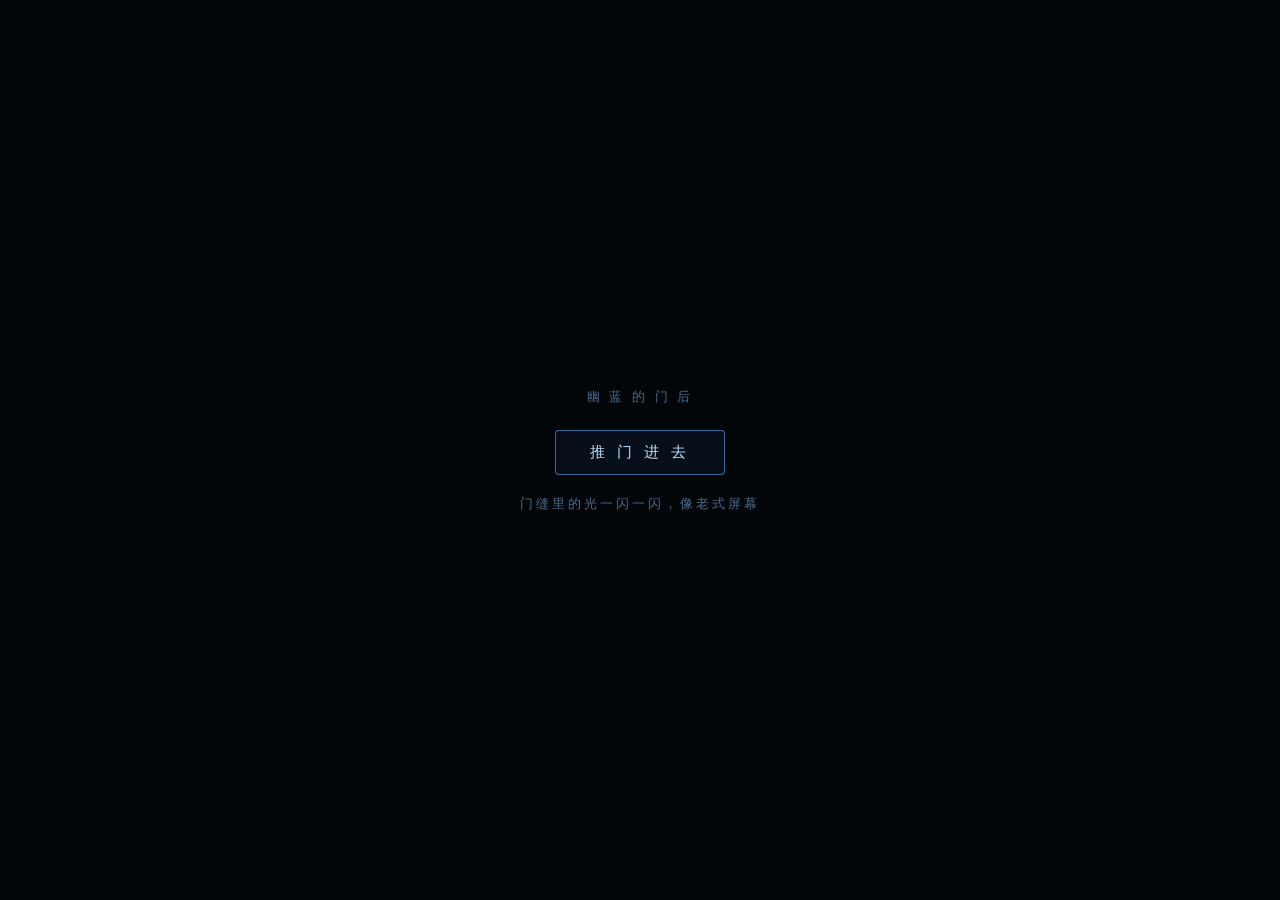
<file: docs/room_pixel.html>
<!DOCTYPE html>
<html lang="zh-CN">
<head>
<meta charset="UTF-8">
<meta name="viewport" content="width=device-width, initial-scale=1.0, maximum-scale=1.0, user-scalable=no">
<title>记忆碎片 · 幽蓝的门后</title>
<style>
  html,body{margin:0;height:100%;background:#000;overflow:hidden;
    font-family:"PingFang SC","Microsoft YaHei",sans-serif;color:#bfe3ff;}
  #wrap{position:fixed;inset:0;display:flex;align-items:center;justify-content:center;background:#04070c;}
  #c2d{image-rendering:pixelated;image-rendering:crisp-edges;background:#0a1420;
    box-shadow:0 0 110px rgba(40,110,200,.16);}
  #vig{position:fixed;inset:0;z-index:6;pointer-events:none;
    background:radial-gradient(ellipse 76% 70% at 50% 48%,transparent 48%,rgba(2,6,12,.66) 100%);}
  #tag{position:fixed;left:14px;top:12px;z-index:10;font-size:12px;letter-spacing:1px;color:#3f5b78;pointer-events:none;}
  #cap{position:fixed;left:0;right:0;top:9%;z-index:10;text-align:center;font-size:15px;letter-spacing:3px;
    color:#cfe6ff;text-shadow:0 0 12px rgba(80,170,255,.5),0 2px 8px #000;opacity:0;transition:opacity .6s;pointer-events:none;}
  #cap.show{opacity:1;}
  #prompt{position:fixed;left:50%;top:60%;z-index:9;transform:translateX(-50%);padding:8px 18px;
    border:1px solid rgba(90,170,255,.5);border-radius:24px;background:rgba(6,14,26,.85);font-size:15px;
    letter-spacing:2px;white-space:nowrap;box-shadow:0 4px 20px rgba(0,0,0,.6),0 0 24px rgba(70,160,255,.18);
    opacity:0;pointer-events:none;transition:opacity .2s;}
  #prompt.show{opacity:1;}
  #dlg{position:fixed;left:50%;bottom:9%;z-index:12;transform:translateX(-50%);width:min(560px,86vw);
    border:2px solid #3d7fbf;background:rgba(4,12,24,.94);padding:16px 20px 12px;
    box-shadow:0 0 0 2px #0a1a2e,0 8px 30px rgba(0,0,0,.7);display:none;}
  #dlg.show{display:block;}
  #dlg .who{font-size:12px;letter-spacing:3px;color:#5fd7e8;margin-bottom:8px;}
  #dlg .txt{font-size:16px;line-height:1.9;letter-spacing:1.5px;color:#d8ecff;min-height:3.6em;white-space:pre-line;}
  #dlg .nxt{text-align:right;font-size:12px;color:#4d7ba6;letter-spacing:2px;animation:blink 1.1s steps(2) infinite;}
  @keyframes blink{50%{opacity:.15;}}
  #dead{position:fixed;inset:0;z-index:25;display:none;align-items:center;justify-content:center;
    flex-direction:column;gap:14px;background:#04080f;}
  #dead.show{display:flex;}
  #dead .noise{position:absolute;inset:0;opacity:.5;
    background-image:url("data:image/svg+xml;utf8,<svg xmlns='http://www.w3.org/2000/svg' width='140' height='140'><filter id='n'><feTurbulence type='fractalNoise' baseFrequency='0.85' numOctaves='2'/></filter><rect width='100%25' height='100%25' filter='url(%23n)'/></svg>");
    animation:tv .12s steps(2) infinite;}
  @keyframes tv{0%{transform:translate(0,0)}50%{transform:translate(-4%,3%)}100%{transform:translate(3%,-4%)}}
  #dead .dt{position:relative;font-size:22px;letter-spacing:8px;color:#e8f4ff;text-shadow:0 0 18px rgba(120,200,255,.8);}
  #dead .ds{position:relative;font-size:12px;letter-spacing:4px;color:#5b83a8;}
  #flash{position:fixed;inset:0;z-index:30;background:radial-gradient(ellipse at 50% 40%,#0e2238,#02060c 75%);
    display:flex;flex-direction:column;align-items:center;justify-content:center;gap:26px;text-align:center;padding:0 26px;
    opacity:0;pointer-events:none;transition:opacity 1.2s;}
  #flash.show{opacity:1;pointer-events:auto;}
  #flash .fk{font-size:14px;letter-spacing:6px;color:#4f8fc0;}
  #flash .ft{max-width:600px;font-size:19px;line-height:2.2;letter-spacing:2px;color:#cfe6ff;
    white-space:pre-line;min-height:10em;text-shadow:0 2px 10px #000;}
  #flash .fb{opacity:0;transition:opacity 1s;}
  #flash .fb.show{opacity:1;}
  .btn{padding:11px 30px;border:1px solid rgba(110,180,255,.5);border-radius:4px;background:rgba(10,24,42,.6);
    color:#bfe0ff;font-size:15px;letter-spacing:3px;cursor:pointer;}
  .btn:hover{background:rgba(20,44,74,.7);}
  #gate{position:fixed;inset:0;z-index:40;display:flex;flex-direction:column;align-items:center;justify-content:center;
    gap:20px;background:#030609;text-align:center;transition:opacity .8s;}
  #gate.gone{opacity:0;pointer-events:none;}
  #gate .s{font-size:13px;letter-spacing:3px;color:#4a6b8c;}
  #gate .go{margin-top:4px;padding:12px 34px;border:1px solid rgba(110,180,255,.55);border-radius:4px;
    background:rgba(10,24,42,.5);color:#bfe0ff;font-size:15px;letter-spacing:4px;cursor:pointer;}
  #boot{position:fixed;inset:0;z-index:39;display:none;flex-direction:column;align-items:center;justify-content:center;
    gap:22px;background:#04101f;text-align:center;}
  #boot.show{display:flex;}
  #boot .b1{font-size:15px;letter-spacing:6px;color:#7fc4ff;text-shadow:0 0 14px rgba(90,180,255,.7);}
  #boot .b2{font-size:20px;letter-spacing:5px;color:#e6f3ff;animation:blink 1s steps(2) infinite;}
  #boot .b3{font-size:12px;letter-spacing:3px;color:#3f6b94;}
  /* 触屏：左摇杆 + E */
  #pad{position:fixed;left:26px;bottom:32px;z-index:11;width:128px;height:128px;border-radius:50%;
    border:1px solid rgba(110,180,255,.25);background:rgba(8,18,32,.35);touch-action:none;display:none;}
  #pad i{position:absolute;left:50%;top:50%;width:50px;height:50px;margin:-25px;border-radius:50%;
    background:rgba(110,180,255,.3);border:1px solid rgba(130,190,255,.5);}
  #bE{position:fixed;right:28px;bottom:56px;z-index:11;width:72px;height:72px;border-radius:50%;display:none;
    align-items:center;justify-content:center;border:1px solid rgba(110,180,255,.4);background:rgba(8,20,36,.5);
    color:#bfe0ff;font-size:20px;touch-action:none;user-select:none;}
  @media (pointer:coarse){#pad{display:block;}#bE{display:flex;}}
</style>
</head>
<body>
<div id="wrap"><canvas id="c2d" width="384" height="216"></canvas></div>
<div id="vig"></div>
<div id="tag">幽蓝的门后 · 存档 7931</div>
<div id="cap"></div>
<div id="prompt"></div>
<div id="dlg"><div class="who">？？？</div><div class="txt"></div><div class="nxt">▼ 按 E 继续</div></div>
<div id="dead"><div class="noise"></div><div class="dt" id="deadT">信 号 丢 失</div><div class="ds">SIGNAL LOST · 正在读取存档 7931</div></div>
<div id="flash">
  <div class="fk">记 忆 碎 片</div>
  <p class="ft" id="flashText"></p>
  <button class="btn fb" id="flashBack">收 起 这 段 记 忆</button>
</div>
<div id="gate">
  <div class="s">幽 蓝 的 门 后</div>
  <button class="go" id="goBtn" disabled>载 入 中 …</button>
  <div class="s">门缝里的光一闪一闪，像老式屏幕</div>
</div>
<div id="boot"><div class="b1">MEMORY FRAGMENTS · 存 档 7931</div><div class="b2">▶ 继 续 游 戏</div><div class="b3">上次游玩：一个雨天</div></div>
<div id="pad"><i></i></div><div id="bE">E</div>

<script>
"use strict";
const $ = s => document.querySelector(s);
const cv = $("#c2d"), ctx = cv.getContext("2d");
ctx.imageSmoothingEnabled = false;
const W = 384, H = 216, TILE = 16;

function fit(){
  const s = Math.max(1, Math.floor(Math.min(innerWidth/W, innerHeight/H)));
  cv.style.width = W*s+"px"; cv.style.height = H*s+"px";
}
addEventListener("resize", fit); fit();

// ===== 素材（NinjaAdventure CC0） =====
const IMGS = {}, SRC = { nature:"nature.png", field:"field.png", water:"water.png", house:"house.png",
  boy:"boy_walk.png", cat:"cat.png", spirit:"spirit.png", fog:"fog.png" };
let loaded = 0, total = Object.keys(SRC).length;
for (const k in SRC){ const im = new Image(); im.src = "assets/pixelworld/"+SRC[k];
  im.onload = ()=>{ if(++loaded===total) assetsReady(); }; IMGS[k]=im; }

// 图集坐标 [sx,sy,sw,sh]
const NAT = {
  treeA:[0,0,32,32], treeB:[32,0,32,32], dead:[64,0,32,32], roots:[96,0,32,32],
  big3:[64,32,64,48], pink3:[192,32,64,48], bigPink:[0,272,50,64],
  stumpD:[0,112,32,32],
};
const TUFTS = [48,64,80,96,128,144].map(x=>[x,160,16,16]);
const BUSHES = [[0,160,16,16],[16,160,16,16],[32,160,16,16]];
const FLOWERS = [[0,176,16,16],[16,176,16,16],[32,176,16,16],[48,176,16,16],[96,176,16,16]];
// 深/浅绿取内部安全区（图集白底、圆角有黑白角标，避开）
const FLD = { darkIn:[[52,102],[58,106],[52,108],[62,100]], lightIn:[[52,54],[58,58],[54,62]] };
const WAT = { pond3:[0,96,48,48], puddle:[0,144,48,16] };
const HOUSE = [0,0,56,48];

// 把不透明白底图集裁块抠成透明（从边缘 BFS 吃掉近白/近底色像素）
function stripBG(img, sx,sy,sw,sh){
  const c=document.createElement("canvas"); c.width=sw; c.height=sh;
  const x=c.getContext("2d"); x.imageSmoothingEnabled=false;
  x.drawImage(img, sx,sy,sw,sh, 0,0,sw,sh);
  const id=x.getImageData(0,0,sw,sh), d=id.data;
  const bg=[d[0],d[1],d[2]];
  const near=(i)=>{ const dr=d[i]-bg[0],dg=d[i+1]-bg[1],db=d[i+2]-bg[2]; return dr*dr+dg*dg+db*db<3600; };
  const q=[]; const seen=new Uint8Array(sw*sh);
  for(let i=0;i<sw;i++){ q.push(i,(sh-1)*sw+i); }
  for(let j=0;j<sh;j++){ q.push(j*sw, j*sw+sw-1); }
  while(q.length){
    const p=q.pop(); if(seen[p]) continue; seen[p]=1;
    if(!near(p*4)) continue;
    d[p*4+3]=0;
    const px=p%sw, py=(p/sw)|0;
    if(px>0)q.push(p-1); if(px<sw-1)q.push(p+1); if(py>0)q.push(p-sw); if(py<sh-1)q.push(p+sw);
  }
  x.putImageData(id,0,0); return c;
}
let houseSpr=null, pondSpr=null, puddleSpr=null;

// ===== 世界 =====
const COLS=100, ROWS=64, WW=COLS*TILE, WH=ROWS*TILE;
const SPAWN = { x:800, y:940 };
const HOUSEPOS = { x:800, y:190 };          // 房子中心（sprite 底边对齐）
const GROVE = { x:1380, y:830, r:88 };      // 隐蔽林中空地
const GROVE_GAP = Math.PI;                  // 缺口朝西（对着小径来向）
const PONDS = [ {x:432,y:528}, {x:1152,y:312} ];  // pond3 stamp 左上角
const PUDDLES = [ [700,780],[860,640],[760,420],[1000,800],[560,880] ];
const PATH = [ [800,940],[770,800],[820,660],[760,520],[800,380],[800,258] ];
const PATH2 = [ [790,820],[980,800],[1160,812],[1292,830] ];

function hash(a,b){ let h=(a*374761393 + b*668265263)|0; h=(h^(h>>13))*1274126177; return ((h^(h>>16))>>>0)/4294967295; }
function segDist(px,py, ax,ay, bx,by){
  const dx=bx-ax, dy=by-ay, L2=dx*dx+dy*dy||1;
  let t=((px-ax)*dx+(py-ay)*dy)/L2; t=Math.max(0,Math.min(1,t));
  return Math.hypot(px-(ax+dx*t), py-(ay+dy*t));
}
function nearPath(x,y,rad){
  for(const P of [PATH,PATH2]) for(let i=0;i<P.length-1;i++)
    if(segDist(x,y,P[i][0],P[i][1],P[i+1][0],P[i+1][1])<rad) return true;
  return false;
}
const pondRects = PONDS.map(p=>({x:p.x+5,y:p.y+6,w:38,h:36}));
function inClearing(x,y){
  if(Math.hypot(x-SPAWN.x,y-SPAWN.y)<46) return true;
  if(Math.hypot(x-GROVE.x,y-GROVE.y)<GROVE.r+34) return true;   // 空地+树环带自己摆
  if(x>HOUSEPOS.x-72&&x<HOUSEPOS.x+72&&y>HOUSEPOS.y-62&&y<HOUSEPOS.y+88) return true;
  for(const r of pondRects) if(x>r.x-20&&x<r.x+r.w+20&&y>r.y-18&&y<r.y+r.h+18) return true;
  return nearPath(x,y,24);
}

// 树（含碰撞）
const trees=[], solids=[];
function addTree(x,y,kind){
  const c=NAT[kind];
  trees.push({x,y,c,big:c[3]>40});
  solids.push({x, y:y-3, r:c[2]>40?9:6});
}
// 普通森林
for(let gy=2; gy<ROWS-2; gy+=2) for(let gx=2; gx<COLS-2; gx+=2){
  const h1=hash(gx,gy); if(h1<0.18) continue;                  // 密度
  const x=gx*TILE+8+(hash(gx,gy+99)-0.5)*14, y=gy*TILE+8+(hash(gx+7,gy)-0.5)*14;
  if(inClearing(x,y)) continue;
  const northBias=(1-y/WH)*0.35, r=hash(gx+31,gy+17);
  let kind = r<0.24+northBias ? "dead" : r<0.5 ? "treeA" : r<0.76 ? "treeB" : r<0.9 ? "roots" : "big3";
  addTree(x,y,kind);
}
// 世界边缘双圈密林
for(let gx=0; gx<COLS; gx++){ for(const gy of [0,1,ROWS-2,ROWS-1])
  addTree(gx*TILE+8+(hash(gx,gy)-0.5)*6, gy*TILE+12, hash(gx,gy*3)<0.3?"dead":(gx%2?"treeA":"treeB")); }
for(let gy=2; gy<ROWS-2; gy++){ for(const gx of [0,1,COLS-2,COLS-1])
  addTree(gx*TILE+8, gy*TILE+8+(hash(gx,gy)-0.5)*6, hash(gy,gx*3)<0.3?"dead":(gy%2?"treeB":"roots")); }
// 密林树环（留一个缺口=暗道）
const RING_N=17;
for(let i=0;i<RING_N;i++){
  const a=i/RING_N*Math.PI*2;
  let d=Math.atan2(Math.sin(a-GROVE_GAP),Math.cos(a-GROVE_GAP)); // 与缺口角距
  if(Math.abs(d)<0.34) continue;
  const rr=GROVE.r+16+(hash(i,5)-0.5)*8;
  addTree(GROVE.x+Math.cos(a)*rr, GROVE.y+Math.sin(a)*rr, hash(i,9)<0.5?"treeA":"treeB");
}
// 空地中央的大粉树（猫在树下）
trees.push({x:GROVE.x+6, y:GROVE.y-10, c:NAT.bigPink, big:true});
solids.push({x:GROVE.x+6, y:GROVE.y-14, r:8});
// 房子碰撞
solids.push({rect:true, x:HOUSEPOS.x-28, y:HOUSEPOS.y-20, w:56, h:40});
for(const r of pondRects) solids.push({rect:true, x:r.x, y:r.y, w:r.w, h:r.h});

// ===== 地面预渲染 =====
let ground=null;
function bakeGround(){
  houseSpr=stripBG(IMGS.house, ...HOUSE);
  pondSpr=stripBG(IMGS.water, ...WAT.pond3);
  puddleSpr=stripBG(IMGS.water, ...WAT.puddle);
  ground=document.createElement("canvas"); ground.width=WW; ground.height=WH;
  const g=ground.getContext("2d"); g.imageSmoothingEnabled=false;
  // 小径/空地 = 浅绿 tile 网格 + 抖动边缘
  const lightAt=(tx,ty)=>{
    const x=tx*16+8, y=ty*16+8;
    let d=1e9;
    for(const P of [PATH,PATH2]) for(let i=0;i<P.length-1;i++)
      d=Math.min(d, segDist(x,y,P[i][0],P[i][1],P[i+1][0],P[i+1][1]));
    d=Math.min(d, Math.hypot(x-SPAWN.x,y-SPAWN.y)-28);
    d=Math.min(d, Math.hypot(x-GROVE.x,y-GROVE.y)-(GROVE.r-38));
    d=Math.min(d, Math.hypot(x-HOUSEPOS.x,y-(HOUSEPOS.y+46))-26);
    if(d<18) return true;
    if(d<30) return hash(tx*3,ty*7)<0.45;
    return false;
  };
  for(let ty=0;ty<ROWS;ty++) for(let tx=0;tx<COLS;tx++){
    const set = lightAt(tx,ty) ? FLD.lightIn : FLD.darkIn;
    const v = set[(hash(tx,ty)*set.length)|0];
    g.drawImage(IMGS.field, v[0],v[1],16,16, tx*16,ty*16,16,16);
  }
  // 水（已抠底）
  for(const p of PONDS) g.drawImage(pondSpr, p.x,p.y);
  for(const [x,y] of PUDDLES) g.drawImage(puddleSpr, x,y);
  // 散布草叢/花（避开水面与房子）
  for(let i=0;i<780;i++){
    const x=(hash(i,1)*WW)|0, y=(hash(2,i)*WH)|0;
    if(x<40||x>WW-56||y<40||y>WH-56) continue;
    let onWater=false; for(const r of pondRects) if(x>r.x-8&&x<r.x+r.w+8&&y>r.y-8&&y<r.y+r.h+8) onWater=true;
    if(onWater||(x>HOUSEPOS.x-64&&x<HOUSEPOS.x+64&&y>HOUSEPOS.y-56&&y<HOUSEPOS.y+56)) continue;
    const r=hash(i,7);
    const c = r<0.62 ? TUFTS[(hash(i,3)*TUFTS.length)|0] : r<0.86 ? BUSHES[(hash(i,4)*3)|0] : FLOWERS[(hash(i,5)*5)|0];
    g.drawImage(IMGS.nature, c[0],c[1],16,16, x,y,16,16);
  }
  // 通往密林缺口的花小径（给眼尖的人）
  for(let i=0;i<7;i++){
    const t=i/6, x=1298+t*(GROVE.x-GROVE.r-4-1298), y=828+(hash(i,88)-0.5)*16;
    g.drawImage(IMGS.nature, ...FLOWERS[i%2], x, y+2, 16,16);
  }
}

// ===== 玩家 / 生物 =====
const player={ x:SPAWN.x, y:SPAWN.y, dir:0, moving:false, animT:0, dead:false }; // dir: 0下1上2左3右
const cat={ x:GROVE.x-16, y:GROVE.y+10 };
let spirit={ on:false, x:0, y:0, armed:true, alpha:0 };
let camX=0, camY=0, t=0, frozen=true;
let glitched=false, houseDark=false, npcTalked=false, dlgOpen=false, dlgIdx=0;
let frag={ on:false, x:GROVE.x-18, y:GROVE.y+28, got:false };
let groveCapShown=false, spiritCapShown=false;
const keys={};

const DLG_LINES = [
  "你回来啦。\n这次，外面又吵成什么样了？",
  "你每次躲进来，都在这棵树下坐着，\n一直坐到天黑，一句话也不说。",
  "这片林子里所有躲雨的地方都是你找到的。\n连做这个世界的人，都不知道这一条缝。",
  "……奇怪。\n我记得你的样子，记得清清楚楚。\n可你看我的眼神，越来越像在看一个陌生人。",
  "拿去吧。你埋在这儿的东西。\n趁你还记得，你埋过它。",
];
const MEMORY = "门外的争吵声隔着一层木板，压得很低，又很尖。\n你把音量调大，屏幕的蓝光照在脸上。\n下雨的森林、湖边、那棵会开花的树——\n在这里你走了一遍又一遍，谁也找不到你。\n\n碎片的背面，有一行像素小字：\n「样本 7931 · 避难所 · 已录入」。\n连你逃跑的地方，他们也要拿走。";

// ===== 声音（WebAudio 程序化，无音频文件） =====
let AC=null, rainGain=null;
function initAudio(){
  try{ AC = new (window.AudioContext||window.webkitAudioContext)(); }catch(e){ return; }
  const len=AC.sampleRate*2, buf=AC.createBuffer(1,len,AC.sampleRate), d=buf.getChannelData(0);
  for(let i=0;i<len;i++) d[i]=Math.random()*2-1;
  const src=AC.createBufferSource(); src.buffer=buf; src.loop=true;
  const bp=AC.createBiquadFilter(); bp.type="bandpass"; bp.frequency.value=1900; bp.Q.value=0.45;
  rainGain=AC.createGain(); rainGain.gain.value=0.045;
  src.connect(bp).connect(rainGain).connect(AC.destination); src.start();
  const lfo=AC.createOscillator(), lg=AC.createGain(); lfo.frequency.value=0.13; lg.gain.value=0.014;
  lfo.connect(lg).connect(rainGain.gain); lfo.start();
}
function thunder(){
  if(!AC) return;
  const len=AC.sampleRate*2.2, buf=AC.createBuffer(1,len,AC.sampleRate), d=buf.getChannelData(0);
  for(let i=0;i<len;i++) d[i]=(Math.random()*2-1)*Math.pow(1-i/len,2.4);
  const s=AC.createBufferSource(); s.buffer=buf;
  const lp=AC.createBiquadFilter(); lp.type="lowpass"; lp.frequency.value=140;
  const gn=AC.createGain(); gn.gain.value=0.9;
  s.connect(lp).connect(gn).connect(AC.destination); s.start();
}
function sting(){   // 幽灵出现/死亡刺音
  if(!AC) return;
  const o=AC.createOscillator(), gn=AC.createGain();
  o.type="sawtooth"; o.frequency.setValueAtTime(620,AC.currentTime);
  o.frequency.exponentialRampToValueAtTime(70,AC.currentTime+0.7);
  gn.gain.setValueAtTime(0.18,AC.currentTime); gn.gain.exponentialRampToValueAtTime(0.001,AC.currentTime+0.75);
  o.connect(gn).connect(AC.destination); o.start(); o.stop(AC.currentTime+0.8);
}

// ===== 输入 =====
addEventListener("keydown", e=>{ const k=e.key.toLowerCase();
  if(["w","a","s","d","arrowup","arrowdown","arrowleft","arrowright"].includes(k)){ keys[k]=true; e.preventDefault(); }
  if(k==="e"||k==="enter") act(); });
addEventListener("keyup", e=>keys[e.key.toLowerCase()]=false);
let padActive=false, padVec={x:0,y:0};
const pad=$("#pad"), stick=pad.querySelector("i");
pad.addEventListener("pointerdown", e=>{padActive=true;padMove(e);pad.setPointerCapture(e.pointerId);});
pad.addEventListener("pointermove", e=>{if(padActive)padMove(e);});
pad.addEventListener("pointerup", ()=>{padActive=false;padVec={x:0,y:0};stick.style.transform="translate(0,0)";});
function padMove(e){ const r=pad.getBoundingClientRect(); let dx=e.clientX-(r.left+r.width/2),dy=e.clientY-(r.top+r.height/2);
  const m=Math.hypot(dx,dy),mx=r.width/2-8; if(m>mx){dx*=mx/m;dy*=mx/m;} padVec={x:dx/mx,y:dy/mx}; stick.style.transform=`translate(${dx}px,${dy}px)`; }
$("#bE").addEventListener("pointerdown", e=>{ e.preventDefault(); act(); });
$("#dlg").addEventListener("click", act);

let capTimer=null;
function caption(text, ms){
  const el=$("#cap"); el.textContent=text; el.classList.add("show");
  clearTimeout(capTimer); capTimer=setTimeout(()=>el.classList.remove("show"), ms||3400);
}

// ===== 交互 =====
function nearCat(){ return Math.hypot(player.x-cat.x, player.y-cat.y) < 22; }
function act(){
  if(frozen || player.dead || $("#flash").classList.contains("show")) return;
  if(dlgOpen){
    dlgIdx++;
    if(dlgIdx >= DLG_LINES.length){ dlgOpen=false; $("#dlg").classList.remove("show");
      npcTalked=true; frag.on=true; caption("它在花丛里刨了几下，刨出一样发光的东西", 3800); }
    else $("#dlg .txt").textContent = DLG_LINES[dlgIdx];
    return;
  }
  if(nearCat() && !npcTalked){
    dlgOpen=true; dlgIdx=0; $("#dlg .txt").textContent=DLG_LINES[0]; $("#dlg").classList.add("show");
    $("#prompt").classList.remove("show");
  }
}
function collectFrag(){
  frag.got=true; frag.on=false; frozen=true;
  const fEl=$("#flash"); fEl.classList.add("show");
  const ft=$("#flashText"); ft.textContent="";
  let i=0; const timer=setInterval(()=>{ i++; ft.textContent=MEMORY.slice(0,i);
    if(i>=MEMORY.length){ clearInterval(timer); setTimeout(()=>$("#flashBack").classList.add("show"),500); } }, 42);
}
$("#flashBack").addEventListener("click", ()=>{
  try{ const c=JSON.parse(localStorage.getItem("mf3d_cleared")||"[]");
    if(!c.includes("pixel")){ c.push("pixel"); localStorage.setItem("mf3d_cleared", JSON.stringify(c)); } }catch(e){}
  location.href="corridor3d.html";
});
function die(){
  if(player.dead) return; player.dead=true; sting();
  $("#dead").classList.add("show");
  setTimeout(()=>{
    player.x=SPAWN.x; player.y=SPAWN.y;
    spirit.on=false; spirit.armed=false; spirit.alpha=0;
    $("#dead").classList.remove("show"); player.dead=false;
    setTimeout(()=>{ spirit.armed=true; }, 2500);   // 重生保护
  }, 1500);
}
let staticBurst=0;
function glitchHome(){
  glitched=true; staticBurst=1; thunder();
  caption("存 档 损 坏 ：找 不 到 『 家 』", 3800);
  setTimeout(()=>{ houseDark=true; }, 900);
  setTimeout(()=>caption("雨里有什么东西醒了……去林子深处，找它记得的地方", 4600), 4200);
}

// ===== 物理 =====
const SPEED=74;
function blocked(nx,ny){
  if(nx<20||nx>WW-20||ny<24||ny>WH-16) return true;
  for(const s of solids){
    if(s.rect){ if(nx>s.x-4&&nx<s.x+s.w+4&&ny>s.y-2&&ny<s.y+s.h+4) return true; }
    else if(Math.hypot(nx-s.x,ny-s.y)<s.r+4) return true;
  }
  return false;
}
function inGrove(x,y){ return Math.hypot(x-GROVE.x,y-GROVE.y)<GROVE.r; }
function step(dt){
  if(frozen || player.dead || dlgOpen) return;
  let vx=(keys["d"]||keys["arrowright"]?1:0)-(keys["a"]||keys["arrowleft"]?1:0);
  let vy=(keys["s"]||keys["arrowdown"]?1:0)-(keys["w"]||keys["arrowup"]?1:0);
  if(padActive){ vx=padVec.x; vy=padVec.y; }
  const m=Math.hypot(vx,vy);
  player.moving = m>0.15;
  if(player.moving){
    vx/=m; vy/=m;
    player.dir = Math.abs(vx)>Math.abs(vy) ? (vx>0?3:2) : (vy>0?0:1);
    const nx=player.x+vx*SPEED*dt, ny=player.y+vy*SPEED*dt;
    if(!blocked(nx,player.y)) player.x=nx;
    if(!blocked(player.x,ny)) player.y=ny;
    player.animT+=dt;
  }
  // 房门触发
  if(!glitched && Math.abs(player.x-HOUSEPOS.x)<26 && player.y>HOUSEPOS.y+18 && player.y<HOUSEPOS.y+52) glitchHome();
  // 幽灵
  if(glitched && spirit.armed && !spirit.on && !inGrove(player.x,player.y)){
    spirit.on=true; spirit.armed=false; spirit.alpha=0;
    const a=Math.random()*Math.PI*2; spirit.x=player.x+Math.cos(a)*170; spirit.y=player.y+Math.sin(a)*170;
    if(!spiritCapShown){ spiritCapShown=true; caption("雨幕里，一团白色的东西朝你飘过来", 3400); sting(); }
  }
  if(spirit.on){
    spirit.alpha=Math.min(1,spirit.alpha+dt*0.8);
    let tx=player.x, ty=player.y;
    if(inGrove(player.x,player.y)){
      const a=Math.atan2(spirit.y-GROVE.y,spirit.x-GROVE.x);
      tx=GROVE.x+Math.cos(a)*(GROVE.r+30); ty=GROVE.y+Math.sin(a)*(GROVE.r+30);
      if(!groveCapShown){ groveCapShown=true; caption("它在林子外面打转……进不来这棵树的影子", 3800); }
    }
    const dx=tx-spirit.x, dy=ty-spirit.y, d=Math.hypot(dx,dy)||1, sp=56;
    spirit.x+=dx/d*sp*dt+(Math.random()-0.5)*1.2;
    spirit.y+=dy/d*sp*dt+(Math.random()-0.5)*1.2;
    if(inGrove(player.x,player.y)){
      const da=Math.atan2(spirit.y-GROVE.y,spirit.x-GROVE.x), dd=Math.hypot(spirit.x-GROVE.x,spirit.y-GROVE.y);
      if(dd<GROVE.r+18){ spirit.x=GROVE.x+Math.cos(da)*(GROVE.r+18); spirit.y=GROVE.y+Math.sin(da)*(GROVE.r+18); }
    }
    if(spirit.alpha>0.5 && Math.hypot(player.x-spirit.x, player.y-6-spirit.y)<10) return die();
  }
  if(frag.on && !frag.got && Math.hypot(player.x-frag.x,(player.y-6)-frag.y)<14) collectFrag();
  camX=Math.max(0,Math.min(WW-W, player.x-W/2));
  camY=Math.max(0,Math.min(WH-H, player.y-H/2-6));
}
function updatePrompt(){
  const el=$("#prompt");
  if(frozen||player.dead||dlgOpen||$("#flash").classList.contains("show")){ el.classList.remove("show"); return; }
  if(nearCat() && !npcTalked){ el.textContent="按 E 蹲下来"; el.classList.add("show"); }
  else el.classList.remove("show");
}

// ===== 雨 / 涟漪 / 雾 / 闪电 =====
const drops=[]; for(let i=0;i<110;i++) drops.push({x:Math.random()*(W+60)-30, y:Math.random()*H, s:230+Math.random()*130, l:5+Math.random()*6, a:0.16+Math.random()*0.3});
const ripples=[]; let rippleT=0, boltT=0, boltFlash=0;
function fx(dt){
  for(const d of drops){ d.x-=dt*d.s*0.18; d.y+=dt*d.s; if(d.y>H+8){ d.y=-10; d.x=Math.random()*(W+60)-20; } }
  rippleT-=dt;
  if(rippleT<=0){ rippleT=0.10;
    const pr=pondRects[(Math.random()*pondRects.length)|0];
    ripples.push({x:pr.x+Math.random()*pr.w, y:pr.y+Math.random()*pr.h, r:0.5, max:3.5+Math.random()*3});
    if(ripples.length>26) ripples.shift(); }
  for(const r of ripples) r.r+=dt*7;
  boltT-=dt;
  if(boltT<=0){ boltT=16+Math.random()*22; boltFlash=1; setTimeout(thunder, 300+Math.random()*700); }
  boltFlash=Math.max(0,boltFlash-dt*2.2);
}

// ===== 渲染 =====
function draw(){
  ctx.clearRect(0,0,W,H);
  ctx.save(); ctx.translate(-camX|0,-camY|0);
  ctx.drawImage(ground,0,0);
  // 涟漪
  ctx.lineWidth=1;
  for(const r of ripples){ if(r.r>=r.max) continue;
    ctx.strokeStyle=`rgba(225,242,255,${0.5*(1-r.r/r.max)})`;
    ctx.beginPath(); ctx.ellipse(r.x,r.y,r.r,r.r*0.55,0,0,Math.PI*2); ctx.stroke(); }

  // Y 排序绘制：树 / 房 / 猫 / 碎片 / 玩家 / 幽灵
  const ents=[];
  for(const tr of trees) ents.push({y:tr.y, draw(){ ctx.drawImage(IMGS.nature, tr.c[0],tr.c[1],tr.c[2],tr.c[3], (tr.x-tr.c[2]/2)|0, (tr.y-tr.c[3])|0, tr.c[2],tr.c[3]); }});
  ents.push({y:HOUSEPOS.y+24, draw(){
    const hx=(HOUSEPOS.x-28)|0, hy=(HOUSEPOS.y-24)|0;
    ctx.drawImage(houseSpr, hx,hy);
    if(!houseDark){ // 暖窗光（雨夜里唯一的暖色）
      const f=0.72+0.28*Math.sin(t*7.3)*Math.sin(t*2.1);
      ctx.fillStyle=`rgba(255,196,110,${0.75*f})`; ctx.fillRect(hx+6,hy+30,10,8); ctx.fillRect(hx+40,hy+30,9,8);
      const g=ctx.createRadialGradient(HOUSEPOS.x,hy+38,2, HOUSEPOS.x,hy+38,52);
      g.addColorStop(0,`rgba(255,190,100,${0.20*f})`); g.addColorStop(1,"rgba(255,190,100,0)");
      ctx.fillStyle=g; ctx.fillRect(hx-40,hy-10,140,100);
    }
    if(staticBurst>0){ // 崩坏雪花吃掉房子
      for(let i=0;i<160;i++){ ctx.fillStyle=Math.random()<0.6?`rgba(210,230,245,${Math.random()*0.9})`:"rgba(16,24,34,0.9)";
        ctx.fillRect(hx+Math.random()*56|0, hy+Math.random()*48|0, 2,1); } }
    if(houseDark){ ctx.fillStyle="rgba(8,14,22,0.55)"; ctx.fillRect(hx,hy,56,48);
      for(let i=0;i<20;i++){ ctx.fillStyle=`rgba(160,190,210,${Math.random()*0.2})`;
        ctx.fillRect(hx+Math.random()*56|0, hy+Math.random()*48|0, 1,1); } }
  }});
  ents.push({y:cat.y, draw(){
    const f=((t*1.6)|0)%2;
    ctx.drawImage(IMGS.cat, f*16,0,16,16, (cat.x-8)|0,(cat.y-14)|0,16,16);
  }});
  if(frag.on&&!frag.got) ents.push({y:frag.y+6, draw(){
    const fy=frag.y+Math.sin(t*3)*1.5;
    const g=ctx.createRadialGradient(frag.x,fy-3,0.5, frag.x,fy-3,10);
    g.addColorStop(0,"rgba(140,235,255,0.55)"); g.addColorStop(1,"rgba(140,235,255,0)");
    ctx.fillStyle=g; ctx.fillRect(frag.x-11,fy-14,22,22);
    ctx.fillStyle="#eafcff"; ctx.fillRect(frag.x-1,(fy-6)|0,3,6);
    ctx.fillStyle="#7defff"; ctx.fillRect(frag.x-3,(fy-4)|0,7,3);
  }});
  ents.push({y:player.y, draw(){
    ctx.fillStyle="rgba(0,0,0,0.28)"; ctx.beginPath();
    ctx.ellipse(player.x,player.y+1,5,2,0,0,Math.PI*2); ctx.fill();
    const fr = player.moving ? ((player.animT*7)|0)%4 : 0;
    ctx.drawImage(IMGS.boy, player.dir*16, fr*16, 16,16, (player.x-8)|0, (player.y-15)|0, 16,16);
  }});
  if(spirit.on) ents.push({y:spirit.y+8, draw(){
    const fl=0.55+0.45*Math.sin(t*9.7);
    ctx.globalAlpha=spirit.alpha*(0.5+0.4*fl);
    const fr=((t*5)|0)%4;
    ctx.drawImage(IMGS.spirit, fr*16,0,16,16, (spirit.x-8)|0,(spirit.y-12)|0,16,16);
    ctx.globalAlpha=spirit.alpha*0.25*fl;
    ctx.drawImage(IMGS.spirit, fr*16,0,16,16, (spirit.x-9)|0,(spirit.y-13)|0,18,18);
    ctx.globalAlpha=1;
  }});
  ents.sort((a,b)=>a.y-b.y);
  for(const e of ents) e.draw();
  ctx.restore();

  // 雨（屏幕空间，两层）
  ctx.strokeStyle="rgba(200,225,250,0.5)"; ctx.lineWidth=1;
  for(const d of drops){
    ctx.globalAlpha=d.a;
    ctx.beginPath(); ctx.moveTo(d.x,d.y); ctx.lineTo(d.x-d.l*0.18,d.y+d.l); ctx.stroke();
  }
  ctx.globalAlpha=1;
  // 雾两层漂移
  const fw=320, fh=180;
  for(const [spd,alp,yy] of [[9,0.10,10],[-6,0.07,40]]){
    const off=((t*spd)%fw+fw)%fw;
    ctx.globalAlpha=alp;
    for(let x=-off; x<W; x+=fw) ctx.drawImage(IMGS.fog, x, yy, fw, fh);
  }
  ctx.globalAlpha=1;
  // 雨天调色（压蓝压暗，两道）+ 闪电
  ctx.globalCompositeOperation="multiply";
  ctx.fillStyle="rgb(132,150,192)"; ctx.fillRect(0,0,W,H);
  ctx.fillStyle="rgb(196,204,228)"; ctx.fillRect(0,0,W,H);
  ctx.globalCompositeOperation="source-over";
  if(boltFlash>0){ ctx.fillStyle=`rgba(235,242,255,${boltFlash*0.5})`; ctx.fillRect(0,0,W,H); }
  if(staticBurst>0) staticBurst=Math.max(0, staticBurst-0.02);
}

// ===== 主循环 =====
let last=0;
function frame(ts){
  requestAnimationFrame(frame);
  const dt=Math.min(0.033,(ts-last)/1000||0.016); last=ts; t+=dt;
  step(dt); fx(dt); draw(); updatePrompt();
}

function assetsReady(){
  bakeGround();
  const b=$("#goBtn"); b.disabled=false; b.textContent="推 门 进 去";
  requestAnimationFrame(frame);
}
$("#goBtn").addEventListener("click", ()=>{
  if($("#goBtn").disabled) return;
  $("#gate").classList.add("gone");
  const boot=$("#boot"); boot.classList.add("show");
  initAudio();
  const go=()=>{ boot.classList.remove("show"); frozen=false;
    caption("雨下大了……去找一个亮着灯的地方", 4600); };
  const tm=setTimeout(go, 2200);
  boot.addEventListener("click", ()=>{ clearTimeout(tm); go(); }, { once:true });
});
</script>
</body>
</html>
</file>
<file: docs/style.css>
:root{
  --amber:#f5c772;
  --amber-soft:#e8b25e;
  --ink:#0a0d12;
  --ink-card:#0c0f15;
  --text:#e9e2d4;
  --muted:#9a8f7c;
  /* 恐怖外壳调色：锈/黄铜/骨白/发霉暖黑 */
  --rust:#6e3f22;
  --brass:#b98c4e;
  --brass-dim:#8a6736;
  --bone:#c8bca2;
  --panel:#0b0907;
  --panel-2:#100c08;
  --font: "PingFang SC","Microsoft YaHei","Noto Sans SC","Hiragino Sans GB",-apple-system,sans-serif;
  /* 复用的胶片颗粒纹理 */
  --grain-tex:url("data:image/svg+xml;utf8,<svg xmlns='http://www.w3.org/2000/svg' width='140' height='140'><filter id='n'><feTurbulence type='fractalNoise' baseFrequency='.85' numOctaves='2'/></filter><rect width='100%25' height='100%25' filter='url(%23n)'/></svg>");
}
*{margin:0;padding:0;box-sizing:border-box;}
html,body{height:100%;background:#000;overflow:hidden;font-family:var(--font);
  -webkit-user-select:none;user-select:none;-webkit-tap-highlight-color:transparent;}

#app{position:fixed;inset:0;background:#000;display:flex;align-items:center;justify-content:center;}

/* ===== 1280×720 舞台，等比缩放居中 ===== */
#stage{position:relative;width:1280px;height:720px;transform-origin:center center;
  box-shadow:0 0 80px rgba(0,0,0,.8);}

.hidden{display:none !important;}

/* ===== 房间 ===== */
#room{position:absolute;inset:0;overflow:hidden;background:#05070a;}
#bgLayer{position:absolute;inset:-5%;background:center/cover no-repeat;
  will-change:transform;transition:transform .18s ease-out;}

/* 暖黄灯光辉光（脚本里改 --flick 实现闪烁） */
#lampGlow{position:absolute;left:46%;top:50%;width:62%;height:80%;
  transform:translate(-50%,-50%);pointer-events:none;
  background:radial-gradient(ellipse 40% 42% at 50% 50%,
     rgba(255,196,110,.34),rgba(255,170,80,.12) 45%,transparent 70%);
  mix-blend-mode:screen;opacity:var(--flick,1);}

#colorGrade{position:absolute;inset:0;pointer-events:none;mix-blend-mode:soft-light;
  background:linear-gradient(180deg,rgba(60,40,15,.35),rgba(10,20,30,.25));}

#fxCanvas{position:absolute;inset:0;pointer-events:none;}

/* 胶片颗粒 */
#grain{position:absolute;inset:-50%;pointer-events:none;opacity:.045;
  background-image:url("data:image/svg+xml;utf8,<svg xmlns='http://www.w3.org/2000/svg' width='120' height='120'><filter id='n'><feTurbulence type='fractalNoise' baseFrequency='.9' numOctaves='2'/></filter><rect width='100%25' height='100%25' filter='url(%23n)'/></svg>");
  animation:grain .5s steps(4) infinite;}
@keyframes grain{
  0%{transform:translate(0,0)} 25%{transform:translate(-3%,2%)}
  50%{transform:translate(2%,-2%)} 75%{transform:translate(-2%,-3%)}
  100%{transform:translate(3%,2%)} }

/* 晕影 */
#vignette{position:absolute;inset:0;pointer-events:none;
  background:radial-gradient(ellipse 75% 75% at 50% 48%,transparent 40%,rgba(0,0,0,.55) 88%,rgba(0,0,0,.85));}

/* ===== 热点 ===== */
#hotspots{position:absolute;inset:0;}
/* 无边框、无方块：悬停只给一层柔和暖光（边缘渐隐看不出矩形）+ 浮标签 */
.hotspot{position:absolute;cursor:pointer;background:transparent;
  transition:background .3s ease;}
.hotspot:hover{
  background:radial-gradient(ellipse 60% 60% at center,rgba(245,205,130,.13),rgba(245,190,100,.05) 45%,transparent 68%);}

/* 贴着鼠标的发光文字标签——不是按钮：无底板无边框，靠多层描边在任何背景上清晰 */
#hoverLabel{position:absolute;z-index:40;pointer-events:none;display:none;
  padding:2px 4px;font-size:16px;letter-spacing:4px;color:var(--brass);white-space:nowrap;
  background:none;border:none;box-shadow:none;
  text-shadow:0 0 6px rgba(0,0,0,.98),0 0 10px rgba(0,0,0,.95),0 2px 4px #000,0 0 18px rgba(160,105,40,.45);}

/* ===== HUD（锈蚀铭牌）===== */
#statusPlate{position:absolute;left:16px;top:14px;z-index:30;
  padding:11px 18px 12px;border-radius:3px;
  background:linear-gradient(165deg,rgba(20,14,8,.85),rgba(8,6,4,.85));
  border:1px solid rgba(110,80,44,.3);
  box-shadow:0 6px 20px rgba(0,0,0,.55),inset 0 1px 0 rgba(170,130,70,.08);
  backdrop-filter:blur(2px);}
#statusPlate .room-name{color:var(--brass);font-size:19px;letter-spacing:5px;margin-bottom:5px;
  text-shadow:0 0 10px rgba(150,100,40,.35),0 1px 2px #000;}
#statusPlate .stat{color:rgba(190,176,146,.78);font-size:13px;line-height:1.7;letter-spacing:2px;}

#toast{position:absolute;left:50%;bottom:46px;transform:translateX(-50%) translateY(8px);
  z-index:30;max-width:680px;padding:11px 30px;border-radius:2px;text-align:center;
  color:var(--bone);font-size:16.5px;letter-spacing:1.5px;
  background:linear-gradient(180deg,rgba(16,11,7,.94),rgba(7,5,3,.94));
  border:1px solid rgba(110,80,44,.34);text-shadow:0 1px 3px #000;
  box-shadow:0 8px 26px rgba(0,0,0,.65),inset 0 1px 0 rgba(170,130,70,.08);
  opacity:0;visibility:hidden;transition:opacity .3s, transform .3s;}
#toast.show{opacity:1;visibility:visible;transform:translateX(-50%) translateY(0);}

/* ===== 标题封面（电影级）===== */
#title{position:absolute;inset:0;z-index:60;overflow:hidden;background:#000;
  display:flex;align-items:flex-end;justify-content:center;
  transition:opacity .8s ease;}

/* 走廊背景：缓慢推近（Ken Burns），往走廊深处暖光推 */
#titleBg{position:absolute;inset:-4%;background:center/cover no-repeat;
  transform-origin:50% 44%;
  animation:kenburns 34s ease-in-out infinite alternate;}
@keyframes kenburns{
  0%{transform:scale(1.02) translateY(0)}
  100%{transform:scale(1.16) translateY(-1.5%)} }

/* 走廊尽头吊灯：暖光明灭 */
#titleLamp{position:absolute;left:50%;top:44%;width:38%;height:46%;
  transform:translate(-50%,-50%);pointer-events:none;mix-blend-mode:screen;
  background:radial-gradient(ellipse 46% 50% at 50% 50%,
     rgba(255,180,90,.30),rgba(255,150,70,.10) 48%,transparent 72%);
  opacity:var(--tflick,1);}

/* 飘动雾气 */
.title-fog{position:absolute;inset:-20%;pointer-events:none;opacity:.5;
  background:radial-gradient(ellipse 50% 36% at 30% 70%,rgba(120,120,135,.10),transparent 60%),
            radial-gradient(ellipse 44% 30% at 72% 64%,rgba(110,115,130,.09),transparent 62%);}
.fog1{animation:fogDrift 46s linear infinite;}
.fog2{animation:fogDrift 64s linear infinite reverse;opacity:.35;}
@keyframes fogDrift{0%{transform:translate(-4%,1%)}50%{transform:translate(4%,-2%)}100%{transform:translate(-4%,1%)}}

#titleDust{position:absolute;inset:0;pointer-events:none;}

/* 胶片颗粒 */
#titleGrain{position:absolute;inset:-50%;pointer-events:none;opacity:.05;
  background-image:var(--grain-tex);background-size:140px;
  animation:grain .5s steps(4) infinite;mix-blend-mode:overlay;}

/* 晕影呼吸（调淡，别把走廊压死）*/
#titleVig{position:absolute;inset:0;pointer-events:none;
  background:radial-gradient(ellipse 105% 100% at 50% 45%,transparent 52%,rgba(0,0,0,.32) 84%,rgba(0,0,0,.62));
  animation:vigBreath 9s ease-in-out infinite;}
@keyframes vigBreath{0%,100%{opacity:.7}50%{opacity:.85}}

.title-content{position:relative;text-align:center;margin-bottom:110px;z-index:2;}

/* 标题：像快烧坏的灯，分段闪现后稳定 */
#title h1{color:var(--amber);font-size:56px;font-weight:600;letter-spacing:10px;
  text-shadow:0 2px 14px #000,0 0 44px rgba(0,0,0,.95),0 0 60px rgba(180,110,40,.25);
  opacity:0;animation:flickerIn 2.6s .3s forwards;}
#title .subtitle{color:#9a9aa6;font-size:16px;letter-spacing:8px;margin-top:16px;
  text-shadow:0 2px 10px #000,0 0 20px rgba(0,0,0,.9);
  opacity:0;animation:fadeUp 1.2s 1s forwards;}
#title .tagline{color:#a39e95;font-size:15px;margin-top:24px;letter-spacing:2px;
  text-shadow:0 2px 10px #000,0 0 16px rgba(0,0,0,.95);
  opacity:0;animation:fadeUp 1.2s 1.5s forwards;}
@keyframes flickerIn{
  0%{opacity:0}
  8%{opacity:.9}12%{opacity:.1}18%{opacity:.85}24%{opacity:.2}
  32%{opacity:1}40%{opacity:.45}48%{opacity:1}
  62%{opacity:.85}70%{opacity:1}100%{opacity:1}}
@keyframes fadeUp{from{opacity:0;transform:translateY(10px)}to{opacity:1;transform:translateY(0)}}

.version{position:absolute;left:16px;bottom:14px;color:#3f3c37;font-size:12px;letter-spacing:1px;z-index:2;}

/* 开始/继续/新游戏按钮：锈蚀金属铭牌 + 缓慢呼吸辉光 */
/* 入场淡入放容器上——放按钮上会跟 hover 的 animation:none 打架:
   移开鼠标动画重播,fadeUp 的 1.9s 延迟期间按钮回到 opacity:0 直接消失 */
.title-buttons{display:flex;flex-direction:column;align-items:center;gap:12px;margin-top:34px;
  opacity:0;animation:fadeUp 1s 1.9s forwards;}
.title-btn{padding:14px 0;width:248px;font-family:var(--font);
  font-size:18px;letter-spacing:8px;color:var(--brass);cursor:pointer;border-radius:2px;
  background:linear-gradient(180deg,#2a2014,#140e07);
  border:1px solid rgba(140,100,52,.6);
  box-shadow:inset 0 1px 0 rgba(200,155,90,.18),inset 0 -2px 8px rgba(0,0,0,.6),0 6px 20px rgba(0,0,0,.6);
  text-shadow:0 0 12px rgba(180,110,40,.4),0 1px 2px #000;
  transition:color .18s,background .25s,box-shadow .25s,transform .18s;
  animation:btnBreath 3.4s 3s ease-in-out infinite;}
.title-btn:hover{color:#ecc47e;background:linear-gradient(180deg,#3a2c17,#1c130a);
  box-shadow:inset 0 1px 0 rgba(200,155,90,.25),inset 0 -2px 8px rgba(0,0,0,.6),0 0 30px rgba(170,105,30,.55);
  transform:translateY(-1px);animation:none;}
.title-btn:active{transform:translateY(1px);box-shadow:inset 0 2px 10px rgba(0,0,0,.8);}
.title-btn.hidden{display:none;}
@keyframes btnBreath{0%,100%{box-shadow:inset 0 1px 0 rgba(200,155,90,.18),inset 0 -2px 8px rgba(0,0,0,.6),0 6px 20px rgba(0,0,0,.6)}
  50%{box-shadow:inset 0 1px 0 rgba(200,155,90,.22),inset 0 -2px 8px rgba(0,0,0,.6),0 0 26px rgba(160,100,30,.4)}}

/* 自写确认弹窗（覆盖存档等）*/
#confirmBox{position:absolute;inset:0;z-index:80;display:flex;align-items:center;justify-content:center;
  background:rgba(0,0,0,.86);backdrop-filter:blur(3px);opacity:0;transition:opacity .22s;}
#confirmBox.show{opacity:1;}
.confirm-card{position:relative;width:420px;max-width:88vw;padding:30px 34px 24px;border-radius:4px;
  background:linear-gradient(155deg,rgba(10,7,4,.4),rgba(5,3,2,.55)),url("assets/ui/panel_metal.jpg") center/100% 100% no-repeat;
  box-shadow:0 40px 100px rgba(0,0,0,.9),0 0 0 1px rgba(0,0,0,.8);text-align:center;
  transform:scale(.96);transition:transform .22s;}
#confirmBox.show .confirm-card{transform:scale(1);}
.confirm-card p{color:var(--bone);font-size:16px;line-height:1.8;letter-spacing:1px;margin-bottom:24px;text-shadow:0 2px 6px #000;}
.confirm-btns{display:flex;gap:14px;justify-content:center;}
.confirm-btns button{padding:10px 26px;font-family:var(--font);font-size:14px;letter-spacing:3px;cursor:pointer;border-radius:2px;
  border:1px solid rgba(120,88,46,.5);background:linear-gradient(180deg,#241b11,#140e08);color:#bfae8a;
  box-shadow:inset 0 1px 0 rgba(180,140,75,.12);transition:color .18s,box-shadow .18s;}
.confirm-btns button:hover{color:var(--brass);box-shadow:0 0 16px rgba(150,95,30,.4);}
#confirmYes{color:#d9a85f;border-color:rgba(150,108,52,.6);}

/* ===== 通用：右上角 ✕ 关闭（锈蚀金属铆钉）===== */
.corner-close{position:absolute;top:10px;right:10px;width:32px;height:32px;
  display:flex;align-items:center;justify-content:center;
  font-size:17px;color:#7a6e58;cursor:pointer;border-radius:2px;
  background:linear-gradient(160deg,#241b12,#0e0a06);
  border:1px solid rgba(110,80,46,.45);
  box-shadow:inset 0 1px 0 rgba(180,140,80,.12),inset 0 0 10px rgba(0,0,0,.7);
  transition:color .18s,box-shadow .18s;z-index:5;font-family:var(--font);}
.corner-close:hover{color:var(--brass);
  box-shadow:inset 0 1px 0 rgba(180,140,80,.18),inset 0 0 10px rgba(0,0,0,.7),0 0 14px rgba(150,100,40,.4);}

/* ===== 检视弹窗：一块铆钉锈铁牌，纹理清晰、无亮边框、内容坐在牌上 ===== */
#popup{position:absolute;inset:0;z-index:70;display:flex;align-items:center;justify-content:center;
  background:radial-gradient(ellipse at center,rgba(0,0,0,.86),rgba(0,0,0,.96));
  backdrop-filter:blur(4px);opacity:0;transition:opacity .3s;}
#popup.show{opacity:1;}
.popup-card{position:relative;
  background:
    linear-gradient(155deg,rgba(10,7,4,.34),rgba(5,3,2,.5)),
    url("assets/ui/panel_metal.jpg") center/100% 100% no-repeat;
  width:560px;max-width:1120px;max-height:646px;border:none;border-radius:4px;
  padding:28px 40px 30px;overflow:hidden;
  display:flex;flex-direction:column;align-items:center;
  box-shadow:0 46px 110px rgba(0,0,0,.92),0 0 0 1px rgba(0,0,0,.85),
    inset 0 0 55px 3px rgba(0,0,0,.5);
  transform:scale(.97);transition:transform .3s,opacity .3s;}
.popup-card::before,.popup-card::after{display:none;}
/* ✕：纯发光叉，不带金属板 */
.popup-card>.corner-close{position:absolute;top:12px;right:14px;z-index:6;
  background:none;border:none;box-shadow:none;color:#9a8a6a;font-size:19px;}
.popup-card>.corner-close:hover{color:var(--brass);box-shadow:none;
  text-shadow:0 0 12px rgba(160,105,40,.6);}
#popup.show .popup-card{transform:scale(1);}
.popup-card h2{color:var(--brass);font-size:21px;letter-spacing:8px;font-weight:600;
  margin-bottom:18px;text-shadow:0 0 18px rgba(150,100,40,.5),0 2px 6px #000;}
/* 图片：贴在铁牌上的一张照片，有限大小（px 相对720舞台，别用vh会被舞台缩放翻倍）*/
.popup-img-wrap{width:auto;max-width:100%;height:auto;max-height:280px;
  border:1px solid rgba(0,0,0,.75);border-radius:2px;overflow:hidden;background:#040302;
  box-shadow:0 8px 22px rgba(0,0,0,.65),inset 0 0 0 1px rgba(150,110,60,.10);
  display:flex;justify-content:center;}
#popupImg{max-width:440px;max-height:280px;object-fit:contain;filter:contrast(1.03) saturate(.96);cursor:zoom-in;}

/* 线索图放大查看 */
#imgZoom{position:absolute;inset:0;z-index:72;display:flex;align-items:center;justify-content:center;
  background:rgba(0,0,0,.95);cursor:zoom-out;opacity:0;transition:opacity .25s;}
#imgZoom.show{opacity:1;}
#imgZoomImg{max-width:1160px;max-height:670px;object-fit:contain;
  border:1px solid rgba(110,80,44,.4);box-shadow:0 30px 90px rgba(0,0,0,.85);}
#popupDesc{color:var(--bone);font-size:15px;line-height:1.95;letter-spacing:.5px;
  text-align:center;margin-top:16px;max-width:100%;white-space:pre-line;
  text-shadow:0 2px 6px #000;}
/* 关闭：低调文字，不是按钮 */
#popupClose{margin-top:30px;padding:8px 22px;font-family:var(--font);font-size:14px;
  color:#9a8a6a;letter-spacing:6px;cursor:pointer;border-radius:0;
  background:none;border:none;
  text-shadow:0 1px 3px #000;transition:color .2s,text-shadow .2s;}
#popupClose:hover{color:var(--brass);text-shadow:0 0 14px rgba(160,105,40,.5),0 1px 3px #000;}
.popup-hint{color:#4a443a;font-size:11.5px;margin-top:10px;letter-spacing:2px;}

/* ===== 密码键盘（生锈机械门锁）===== */
#keypad{position:absolute;inset:0;z-index:70;display:flex;align-items:center;justify-content:center;
  background:radial-gradient(ellipse at center,rgba(0,0,0,.78),rgba(0,0,0,.93));
  backdrop-filter:blur(3px);opacity:0;transition:opacity .2s;}
#keypad.show{opacity:1;}
.keypad-panel{position:relative;width:300px;padding:24px 22px 22px;
  background:
    linear-gradient(165deg,rgba(16,11,7,.72),rgba(8,5,3,.85) 70%,rgba(5,3,2,.88)),
    url("assets/ui/panel_metal.jpg") center/100% 100% no-repeat;
  border:1px solid rgba(110,80,44,.5);border-radius:3px;
  box-shadow:0 28px 70px rgba(0,0,0,.82),inset 0 0 50px rgba(0,0,0,.7),
    inset 0 0 0 2px rgba(120,88,48,.10);
  transform:scale(.95);transition:transform .2s;overflow:hidden;}
.keypad-panel::before{content:"";position:absolute;inset:0;pointer-events:none;
  background-image:var(--grain-tex);background-size:160px;opacity:.05;mix-blend-mode:overlay;
  animation:grain .5s steps(4) infinite;}
.keypad-panel>*{position:relative;}
/* ✕ 回到右上角，纯发光叉（曾被 >* 规则拉回普通流跑到左上）*/
.keypad-panel>.corner-close{position:absolute;top:10px;right:12px;z-index:6;
  background:none;border:none;box-shadow:none;color:#9a8a6a;font-size:19px;}
.keypad-panel>.corner-close:hover{color:var(--brass);box-shadow:none;
  text-shadow:0 0 12px rgba(160,105,40,.6);}
#keypad.show .keypad-panel{transform:scale(1);}
.keypad-panel .brand{text-align:center;color:#7a6238;font-size:10.5px;letter-spacing:5px;
  margin:2px 0 18px;text-shadow:0 1px 2px #000;}
/* 机械读数：凹槽 + 辉光数字 */
.digits{display:flex;justify-content:center;gap:8px;margin-bottom:14px;}
.digit{width:46px;height:54px;display:flex;align-items:center;justify-content:center;
  background:radial-gradient(ellipse at 50% 38%,#19110700,#19110700),radial-gradient(ellipse at 50% 38%,#1a1206,#040301);
  border:1px solid #2c2114;border-radius:3px;
  font-size:28px;color:#f0c074;font-variant-numeric:tabular-nums;
  text-shadow:0 0 14px rgba(200,140,50,.7);
  box-shadow:inset 0 3px 10px rgba(0,0,0,.85),inset 0 0 0 1px rgba(0,0,0,.5);
  transition:border-color .15s,box-shadow .15s;}
.digit.filled{border-color:rgba(170,120,55,.7);
  box-shadow:inset 0 3px 10px rgba(0,0,0,.85),0 0 14px rgba(160,100,35,.35);}
.kp-hint{text-align:center;color:#7a6e52;font-size:12px;letter-spacing:1px;
  margin-bottom:16px;min-height:18px;transition:color .2s;}
.kp-hint.err{color:#c06a5e;text-shadow:0 0 10px rgba(150,40,30,.4);}
.keys{display:grid;grid-template-columns:repeat(3,1fr);gap:7px;}
/* 刻字金属按键 */
.key{height:50px;display:flex;align-items:center;justify-content:center;
  font-family:var(--font);font-size:20px;color:#c2ad86;cursor:pointer;border-radius:3px;
  background:linear-gradient(180deg,#241b11,#15100a 55%,#0e0a06);
  border:1px solid rgba(70,52,28,.5);
  box-shadow:inset 0 1px 0 rgba(180,140,75,.14),inset 0 -3px 6px rgba(0,0,0,.55),0 2px 4px rgba(0,0,0,.4);
  text-shadow:0 1px 1px #000,0 0 8px rgba(160,110,40,.22);
  transition:color .12s,box-shadow .12s,background .12s;}
.key:hover{color:#eccb85;background:linear-gradient(180deg,#2e2315,#1a120b 55%,#120c07);
  box-shadow:inset 0 1px 0 rgba(180,140,75,.2),0 0 16px rgba(150,95,30,.35);}
.key:active{transform:translateY(1px);box-shadow:inset 0 3px 9px rgba(0,0,0,.85);}
.key.confirm{color:#e6bd72;background:linear-gradient(180deg,#3a2c14,#241809);border-color:rgba(150,108,52,.55);}
.key.confirm:hover{background:linear-gradient(180deg,#46341a,#2a1c0d);box-shadow:0 0 18px rgba(160,100,30,.45);}
.key.clear{color:#bf8a7e;background:linear-gradient(180deg,#2c1813,#180d0a);border-color:rgba(110,62,50,.5);}
.key.clear:hover{background:linear-gradient(180deg,#3a201a,#20100c);box-shadow:0 0 16px rgba(140,55,40,.38);}

/* ===== 静音开关 ===== */
#muteBtn{position:absolute;top:16px;right:16px;z-index:35;width:38px;height:38px;
  display:flex;align-items:center;justify-content:center;cursor:pointer;border-radius:3px;
  color:#8a7a5c;background:linear-gradient(160deg,rgba(22,15,9,.85),rgba(9,6,4,.85));
  border:1px solid rgba(110,80,44,.4);box-shadow:inset 0 1px 0 rgba(170,130,70,.1);
  transition:color .18s,box-shadow .18s;}
#muteBtn:hover{color:var(--brass);box-shadow:inset 0 1px 0 rgba(170,130,70,.16),0 0 14px rgba(150,100,40,.35);}
#muteBtn.muted{color:#6b5b46;}
#muteBtn.muted .wave{display:none;}

/* ===== 记忆闪回 ===== */
#memFlash{position:absolute;inset:0;z-index:80;display:flex;align-items:center;justify-content:center;
  background:#000;opacity:0;transition:opacity .5s;}
#memFlash.show{opacity:1;}
#memFlash.flashin{animation:memWash 1.1s ease-out;}
@keyframes memWash{0%{background:#d9d2c4}20%{background:#3a342a}100%{background:#000}}
.mf-static{position:absolute;inset:-50%;pointer-events:none;opacity:.06;
  background-image:var(--grain-tex);background-size:130px;animation:grain .4s steps(4) infinite;}
.mf-body{position:relative;max-width:640px;text-align:center;padding:0 40px;}
.mf-kicker{color:var(--brass-dim);font-size:13px;letter-spacing:8px;margin-bottom:24px;
  opacity:.85;text-shadow:0 0 12px rgba(150,100,40,.3);}
/* 闪回画面：图在上、文字在下（px 相对720舞台，别用vh）*/
.mf-img{display:none;max-width:430px;max-height:300px;object-fit:contain;margin:0 auto 26px;
  filter:contrast(1.02) saturate(.95);box-shadow:0 16px 50px rgba(0,0,0,.7);}
.mf-img.show{display:block;}
.mf-text{color:#d2c8b4;font-size:20px;line-height:2.1;letter-spacing:2px;white-space:pre-line;
  text-shadow:0 2px 10px #000,0 0 30px rgba(0,0,0,.8);min-height:120px;}
.mf-text .cur{color:var(--brass);opacity:.7;animation:caret 1s steps(1) infinite;}
@keyframes caret{50%{opacity:0}}
.mf-continue{margin-top:40px;padding:9px 28px;font-family:var(--font);font-size:14px;
  letter-spacing:4px;color:#8a7e66;cursor:pointer;border-radius:2px;
  background:transparent;border:1px solid rgba(110,80,44,.4);
  opacity:0;transition:opacity .6s,color .18s,box-shadow .18s;}
.mf-continue.ready{opacity:1;}
.mf-continue:hover{color:var(--brass);box-shadow:0 0 16px rgba(150,100,40,.35);}

/* ===== 记忆档案 ===== */
#memArchive{position:absolute;inset:0;z-index:75;display:flex;align-items:center;justify-content:center;
  background:radial-gradient(ellipse at center,rgba(0,0,0,.86),rgba(0,0,0,.96));
  backdrop-filter:blur(3px);opacity:0;transition:opacity .22s;}
#memArchive.show{opacity:1;}
.ma-panel{position:relative;width:560px;max-width:1100px;max-height:600px;overflow-y:auto;
  background:linear-gradient(160deg,var(--panel-2),var(--panel) 60%,#070504);
  border:1px solid rgba(110,80,44,.42);border-radius:3px;padding:26px 30px 22px;
  box-shadow:0 30px 90px rgba(0,0,0,.85),inset 0 0 70px rgba(0,0,0,.7),inset 0 0 0 2px rgba(120,88,48,.10);}
.ma-panel h2{color:var(--brass);font-size:21px;letter-spacing:6px;margin-bottom:20px;text-align:center;
  text-shadow:0 0 14px rgba(150,100,40,.4);padding-bottom:12px;border-bottom:1px solid rgba(110,80,44,.28);}
.ma-item{padding:14px 16px;margin-bottom:12px;border-radius:2px;
  background:rgba(20,14,8,.5);border:1px solid rgba(90,66,36,.3);}
.ma-item .ma-t{color:var(--brass-dim);font-size:13px;letter-spacing:3px;margin-bottom:8px;}
.ma-item .ma-c{color:var(--bone);font-size:15px;line-height:1.85;letter-spacing:.5px;white-space:pre-line;}
.ma-empty{color:#6b6049;text-align:center;font-size:14px;letter-spacing:1px;padding:30px 0;}
.ma-hint{color:#5a4f3c;font-size:12px;text-align:center;margin-top:8px;letter-spacing:1px;font-style:italic;}
#fragStat{cursor:pointer;transition:color .18s;}
#fragStat:hover{color:var(--brass);}

/* ===== 手机竖屏：请横屏 ===== */
#rotateHint{position:fixed;inset:0;z-index:200;display:none;
  flex-direction:column;align-items:center;justify-content:center;gap:22px;
  background:#050403;color:var(--brass);font-family:var(--font);text-align:center;
  font-size:18px;line-height:1.9;letter-spacing:3px;text-shadow:0 2px 8px #000;}
#rotateHint svg{animation:rotateHintSpin 2.6s ease-in-out infinite;filter:drop-shadow(0 0 12px rgba(150,100,40,.4));}
@keyframes rotateHintSpin{0%,38%{transform:rotate(0)}58%,100%{transform:rotate(-90deg)}}
@media (orientation:portrait) and (max-width:920px){#rotateHint{display:flex;}}

/* HUD 钥匙标记 */
#keySlot{display:flex;align-items:center;gap:6px;color:#d9b066;margin-top:3px;
  text-shadow:0 1px 2px #000;}
#keySlot.hidden{display:none;}
#keySlot svg{filter:drop-shadow(0 0 4px rgba(180,120,40,.5));}

/* ===== 开门推门过场 ===== */
#doorSeq{position:absolute;inset:0;z-index:85;background:#000;overflow:hidden;opacity:0;transition:opacity .6s;}
#doorSeq.show{opacity:1;}
.ds-void{position:absolute;inset:0;
  background:radial-gradient(ellipse 52% 62% at 50% 48%,rgba(255,178,88,.24),rgba(120,70,30,.06) 45%,#000 76%),#000;}
.ds-stage{position:absolute;inset:0;perspective:1400px;}
.ds-door{position:absolute;inset:0;transform-origin:left center;transform-style:preserve-3d;
  backface-visibility:hidden;will-change:transform;}
#dsDoorImg{position:absolute;inset:0;width:100%;height:100%;object-fit:cover;}
/* 锁孔发亮（代替手画钥匙）：转动时金光脉冲，门开始摆动后熄灭 */
.ds-lockglow{position:absolute;left:37.5%;top:55%;width:130px;height:130px;
  transform:translate(-50%,-50%);border-radius:50%;opacity:0;pointer-events:none;
  background:radial-gradient(circle,rgba(255,212,124,.75),rgba(240,180,90,.25) 45%,transparent 70%);}
#doorSeq.turn .ds-lockglow{animation:lockPulse 1s ease-in-out forwards;}
@keyframes lockPulse{
  0%{opacity:0;transform:translate(-50%,-50%) scale(.55)}
  45%{opacity:.95;transform:translate(-50%,-50%) scale(1)}
  100%{opacity:.55;transform:translate(-50%,-50%) scale(1.12)}}
#doorSeq.swing .ds-lockglow{opacity:0;transition:opacity .4s;}
#doorSeq.swing .ds-door{animation:doorSwing 2.2s cubic-bezier(.55,.03,.3,1) forwards;}
@keyframes doorSwing{0%{transform:rotateY(0)}100%{transform:rotateY(-110deg) translateZ(30px)}}
.ds-end{position:absolute;inset:0;display:flex;flex-direction:column;align-items:center;justify-content:center;
  gap:20px;opacity:0;pointer-events:none;text-align:center;}
#doorSeq.ended .ds-end{opacity:1;pointer-events:auto;transition:opacity 1.6s ease;}
.ds-title{color:var(--brass);font-size:32px;letter-spacing:12px;font-weight:600;
  text-shadow:0 0 24px rgba(150,100,40,.5),0 2px 8px #000;}
.ds-sub{color:#a99e88;font-size:14.5px;line-height:2;letter-spacing:2px;text-shadow:0 2px 6px #000;}
.ds-btn{margin-top:16px;padding:11px 30px;font-family:var(--font);font-size:14px;letter-spacing:5px;cursor:pointer;
  color:var(--brass);border-radius:2px;background:linear-gradient(180deg,#2a2014,#140e07);
  border:1px solid rgba(140,100,52,.6);box-shadow:inset 0 1px 0 rgba(200,155,90,.16);transition:color .18s,box-shadow .18s;}
.ds-btn:hover{color:#ecc47e;box-shadow:0 0 22px rgba(160,100,30,.5);}

/* ===== 出门过场：定格门开图 → 镜头推进右门 → 收黑 ===== */
#exitSeq{position:absolute;inset:0;z-index:86;background:#000;overflow:hidden;}
#exitBg{position:absolute;inset:-2%;
  background:url("assets/backgrounds/room01_bg_dooropen.jpg") center/cover;
  transform-origin:82% 55%;will-change:transform;}
#exitSeq.go #exitBg{animation:exitPush 2.8s cubic-bezier(.5,0,.65,1) forwards;}
@keyframes exitPush{0%{transform:scale(1)}100%{transform:scale(2.95)}}
#exitFade{position:absolute;inset:0;background:#000;opacity:0;}
#exitSeq.go #exitFade{animation:exitBlack 2.8s ease-in forwards;}
@keyframes exitBlack{0%,50%{opacity:0}100%{opacity:1}}

/* ===== 走廊中枢 ===== */
#corridor{position:absolute;inset:0;z-index:60;overflow:hidden;background:#000;}
#corrBg{position:absolute;inset:0;background:url("assets/backgrounds/corridor_bg.jpg") center/cover;}
#corrVig{position:absolute;inset:0;pointer-events:none;
  background:radial-gradient(ellipse 82% 72% at 50% 45%,transparent 42%,rgba(0,0,0,.5) 100%);}
/* 角色背影：品红抠出的4帧走路精灵，背景平铺循环 */
.hero-clip{position:absolute;left:553px;top:392px;width:175px;height:300px;
  background:url("assets/characters/walk_strip.png") 0 center / auto 300px repeat-x;
  transform-origin:bottom center;will-change:transform,background-position;pointer-events:none;
  filter:brightness(.6) contrast(1.05) saturate(.92) drop-shadow(0 6px 14px rgba(0,0,0,.7));
  transition:transform 1.7s cubic-bezier(.42,0,.4,1);
  animation:walk .8s steps(4) infinite;animation-play-state:paused;}
#corridor.walking .hero-clip{animation-play-state:running;}
@keyframes walk{to{background-position:-700px center;}}
#corrHotspots{position:absolute;inset:0;}
/* 脚下接触阴影：把人踩到地上（JS 每帧定位/缩放）*/
#heroShadow{position:absolute;left:0;top:0;width:175px;height:60px;pointer-events:none;z-index:1;
  background:radial-gradient(ellipse 50% 50% at 50% 50%,rgba(0,0,0,.6) 0%,rgba(0,0,0,.28) 45%,transparent 72%);
  filter:blur(3px);will-change:left,top,width,height,opacity;}
/* 湿地面倒影：背影精灵竖直翻转 + 向下淡出 + 模糊（与本体同步走路动画）*/
.hero-reflect{position:absolute;left:553px;top:392px;width:175px;height:300px;z-index:1;
  background:url("assets/characters/walk_strip.png") 0 center/auto 300px repeat-x;
  transform-origin:bottom center;pointer-events:none;opacity:.14;
  filter:brightness(.3) blur(1.4px) saturate(.6);will-change:transform;
  -webkit-mask-image:linear-gradient(to top,transparent 12%,rgba(0,0,0,.85) 62%);
          mask-image:linear-gradient(to top,transparent 12%,rgba(0,0,0,.85) 62%);
  animation:walk .8s steps(4) infinite;animation-play-state:paused;}
#corridor.walking .hero-reflect{animation-play-state:running;}
#corrHint{position:absolute;left:8%;right:8%;bottom:26px;text-align:center;color:#b6a487;
  font-size:16px;letter-spacing:2px;line-height:1.7;text-shadow:0 2px 10px #000;
  animation:hintPulse 3s ease-in-out infinite;pointer-events:none;}
@keyframes hintPulse{0%,100%{opacity:.45}50%{opacity:.9}}
#corridor.walking #corrHint{opacity:0;animation:none;transition:opacity .4s;}
/* 进门占位（房间还没建）*/
#roomStub{position:absolute;inset:0;z-index:12;display:flex;flex-direction:column;
  align-items:center;justify-content:center;gap:24px;text-align:center;
  background:rgba(0,0,0,.88);opacity:0;pointer-events:none;transition:opacity .8s;}
#roomStub.show{opacity:1;pointer-events:auto;}
#stubText{color:#c8bca2;font-size:17px;letter-spacing:2px;line-height:2.1;max-width:640px;
  white-space:pre-line;text-shadow:0 2px 8px #000;}
/* 走到门前浮出的「按 E 进入」提示（跟随头顶）*/
#doorPrompt{position:absolute;transform:translate(-50%,-100%);z-index:8;
  padding:7px 15px;border:1px solid rgba(210,180,120,.5);border-radius:22px;
  background:rgba(18,14,9,.82);color:#e8d9b6;font-size:14px;letter-spacing:2px;white-space:nowrap;
  box-shadow:0 4px 18px rgba(0,0,0,.6),0 0 22px rgba(230,180,90,.15);cursor:pointer;
  opacity:0;pointer-events:none;transition:opacity .22s ease;
  animation:promptFloat 1.8s ease-in-out infinite;}
#doorPrompt.show{opacity:1;pointer-events:auto;}
#doorPrompt::after{content:"";position:absolute;left:50%;bottom:-6px;width:10px;height:10px;
  transform:translateX(-50%) rotate(45deg);background:rgba(18,14,9,.82);
  border-right:1px solid rgba(210,180,120,.5);border-bottom:1px solid rgba(210,180,120,.5);}
@keyframes promptFloat{0%,100%{margin-top:0}50%{margin-top:-5px}}
/* 触屏 / 无键盘：左右走动按钮 */
#corrCtrls{position:absolute;left:0;right:0;bottom:70px;z-index:7;display:flex;
  justify-content:space-between;padding:0 40px;pointer-events:none;}
.corr-arrow{pointer-events:auto;width:64px;height:64px;border-radius:50%;
  border:1px solid rgba(200,180,140,.28);background:rgba(20,16,10,.42);color:#cdbb95;
  display:flex;align-items:center;justify-content:center;cursor:pointer;
  backdrop-filter:blur(2px);-webkit-backdrop-filter:blur(2px);
  transition:background .15s,transform .1s,opacity .3s;opacity:.5;touch-action:none;user-select:none;}
.corr-arrow:hover{opacity:.85;}
.corr-arrow:active{background:rgba(230,180,90,.28);transform:scale(.92);opacity:1;}

/* 通关闪白（旧，保留无害）*/
#flash{position:absolute;inset:0;z-index:90;background:#fff;opacity:0;pointer-events:none;
  transition:opacity .15s;}
</file>
